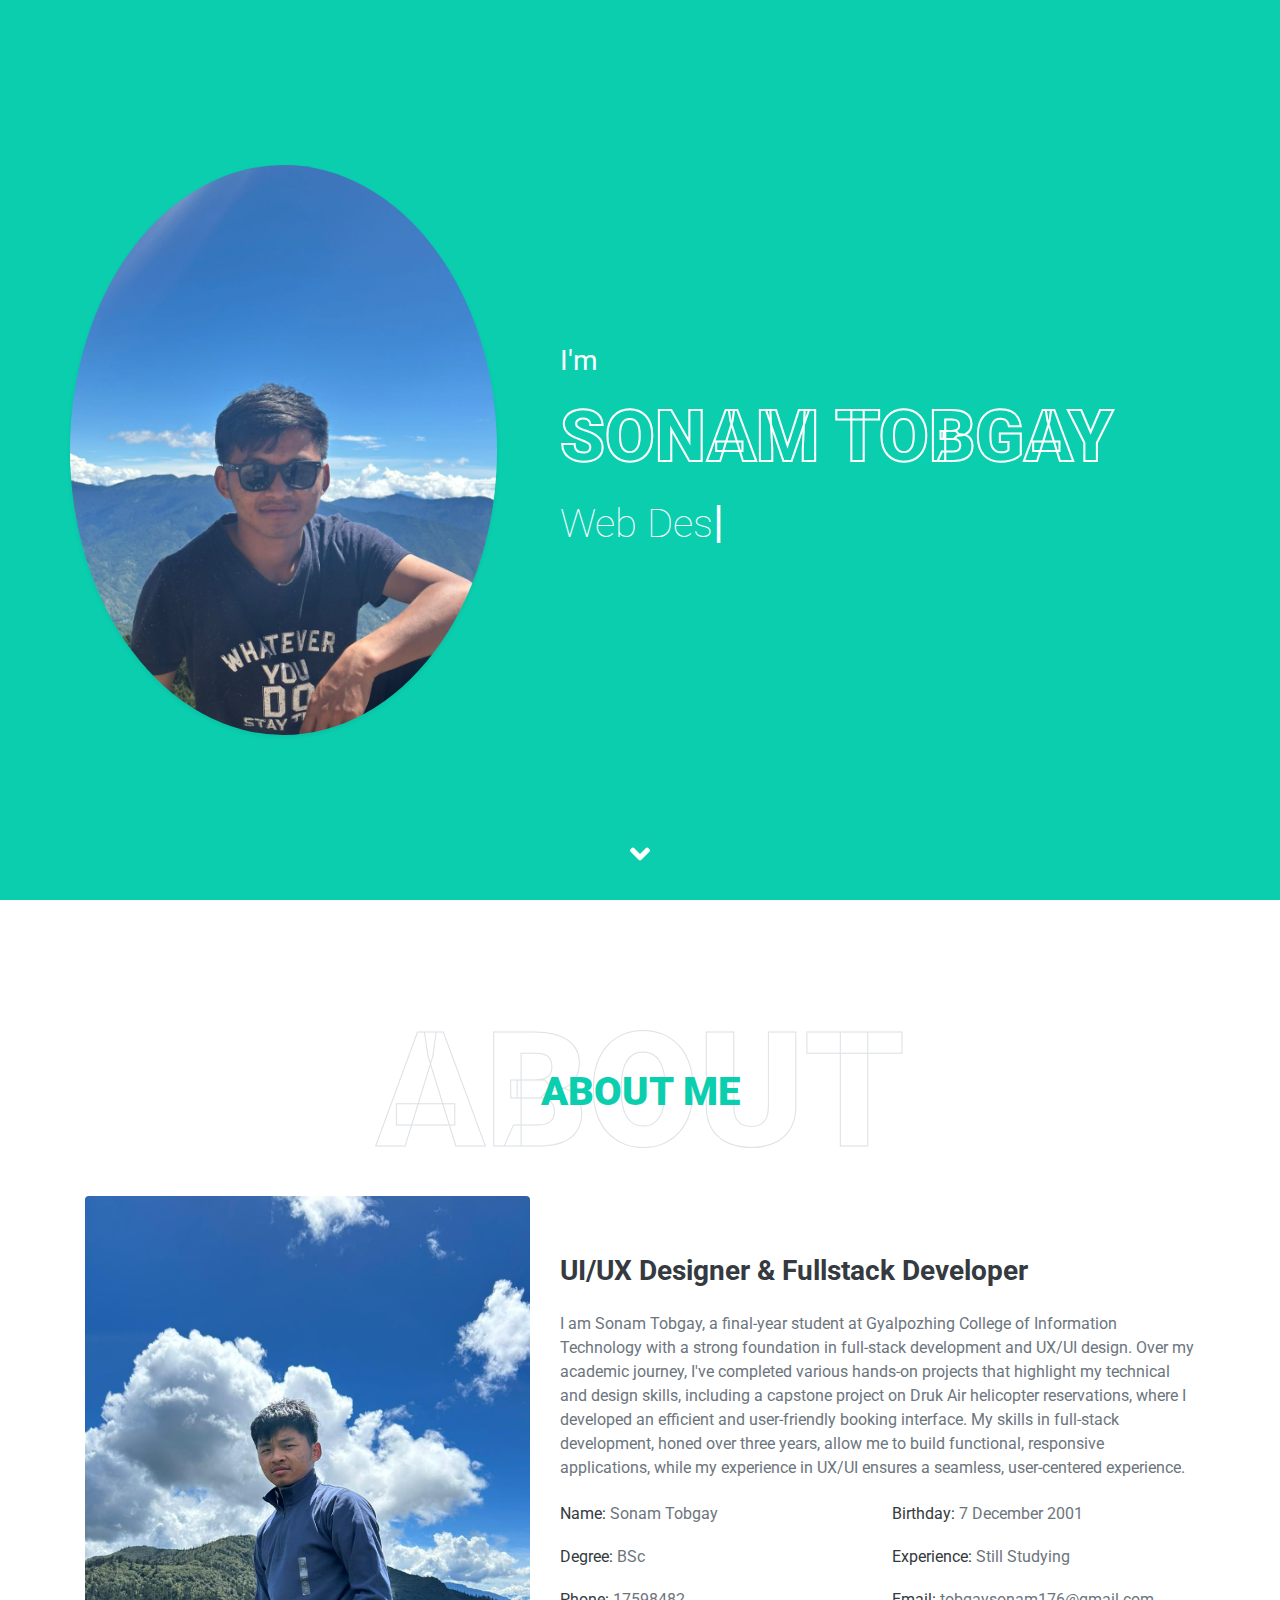
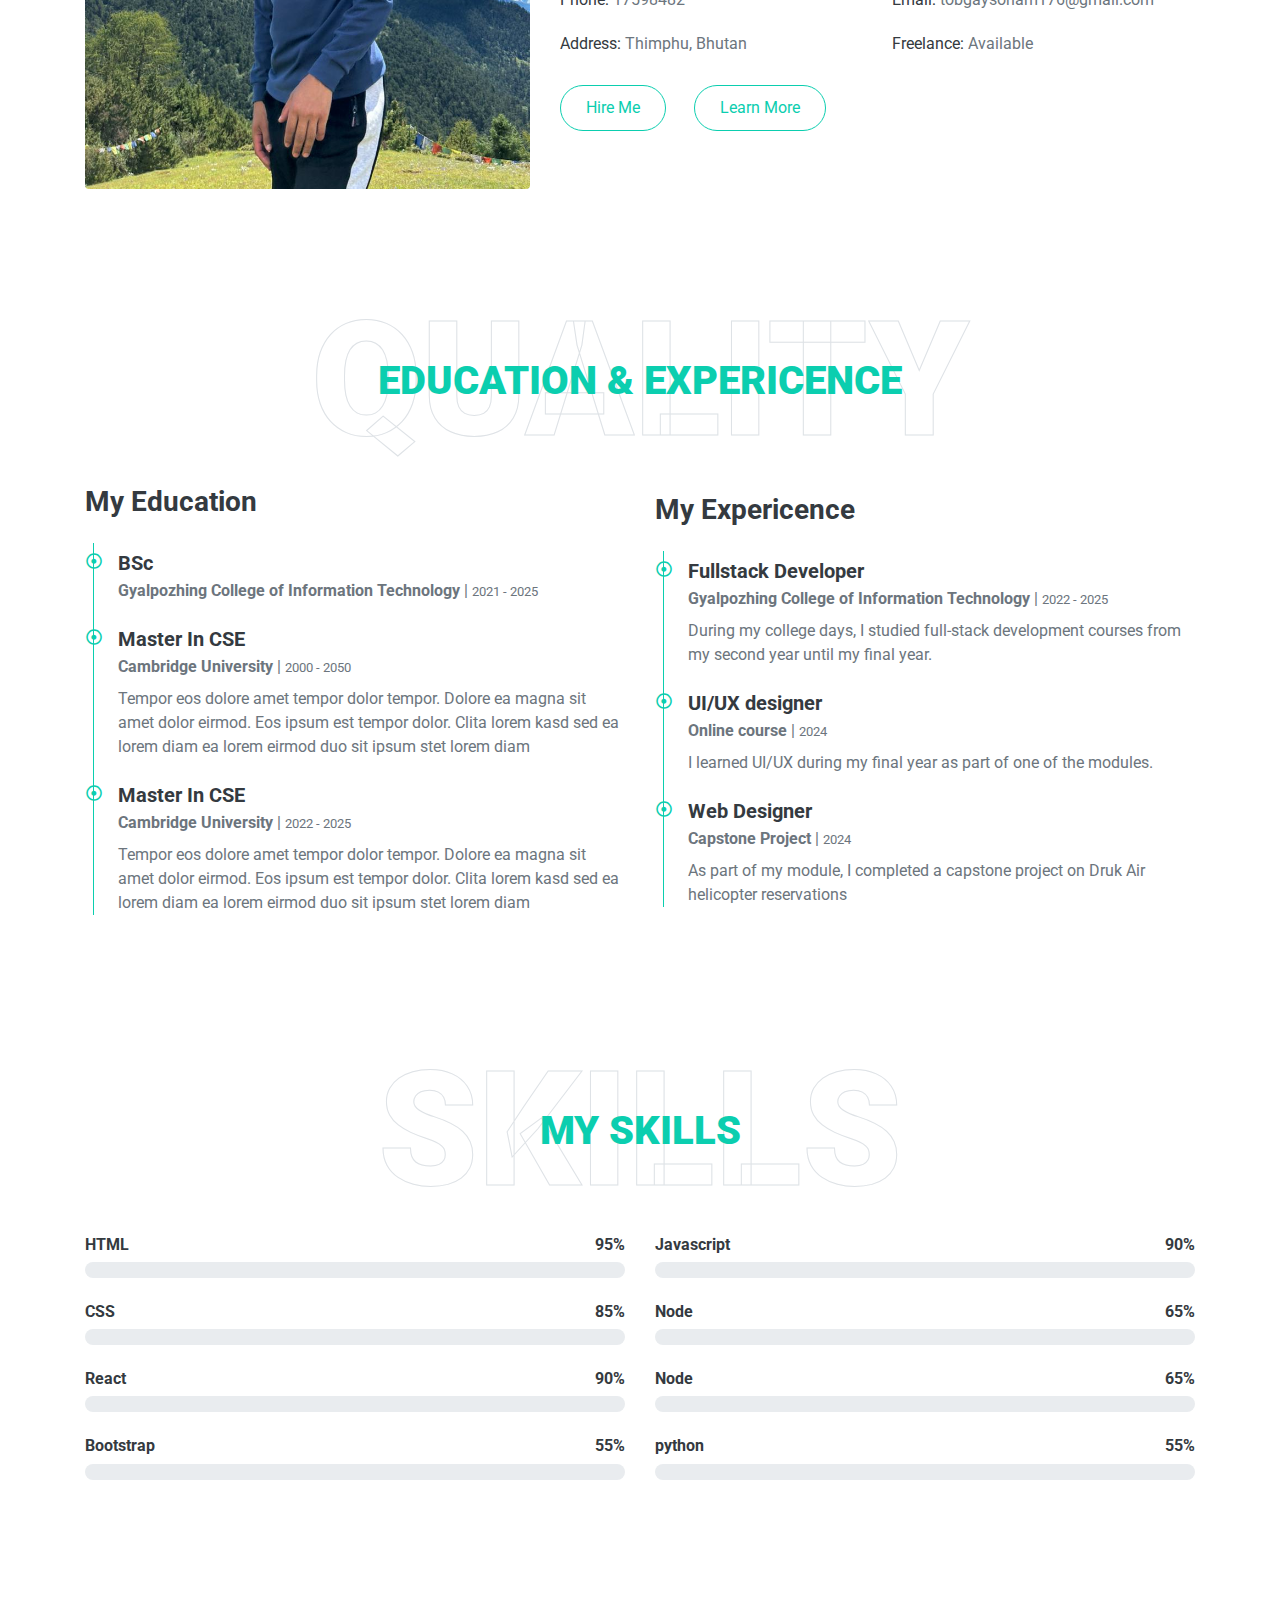
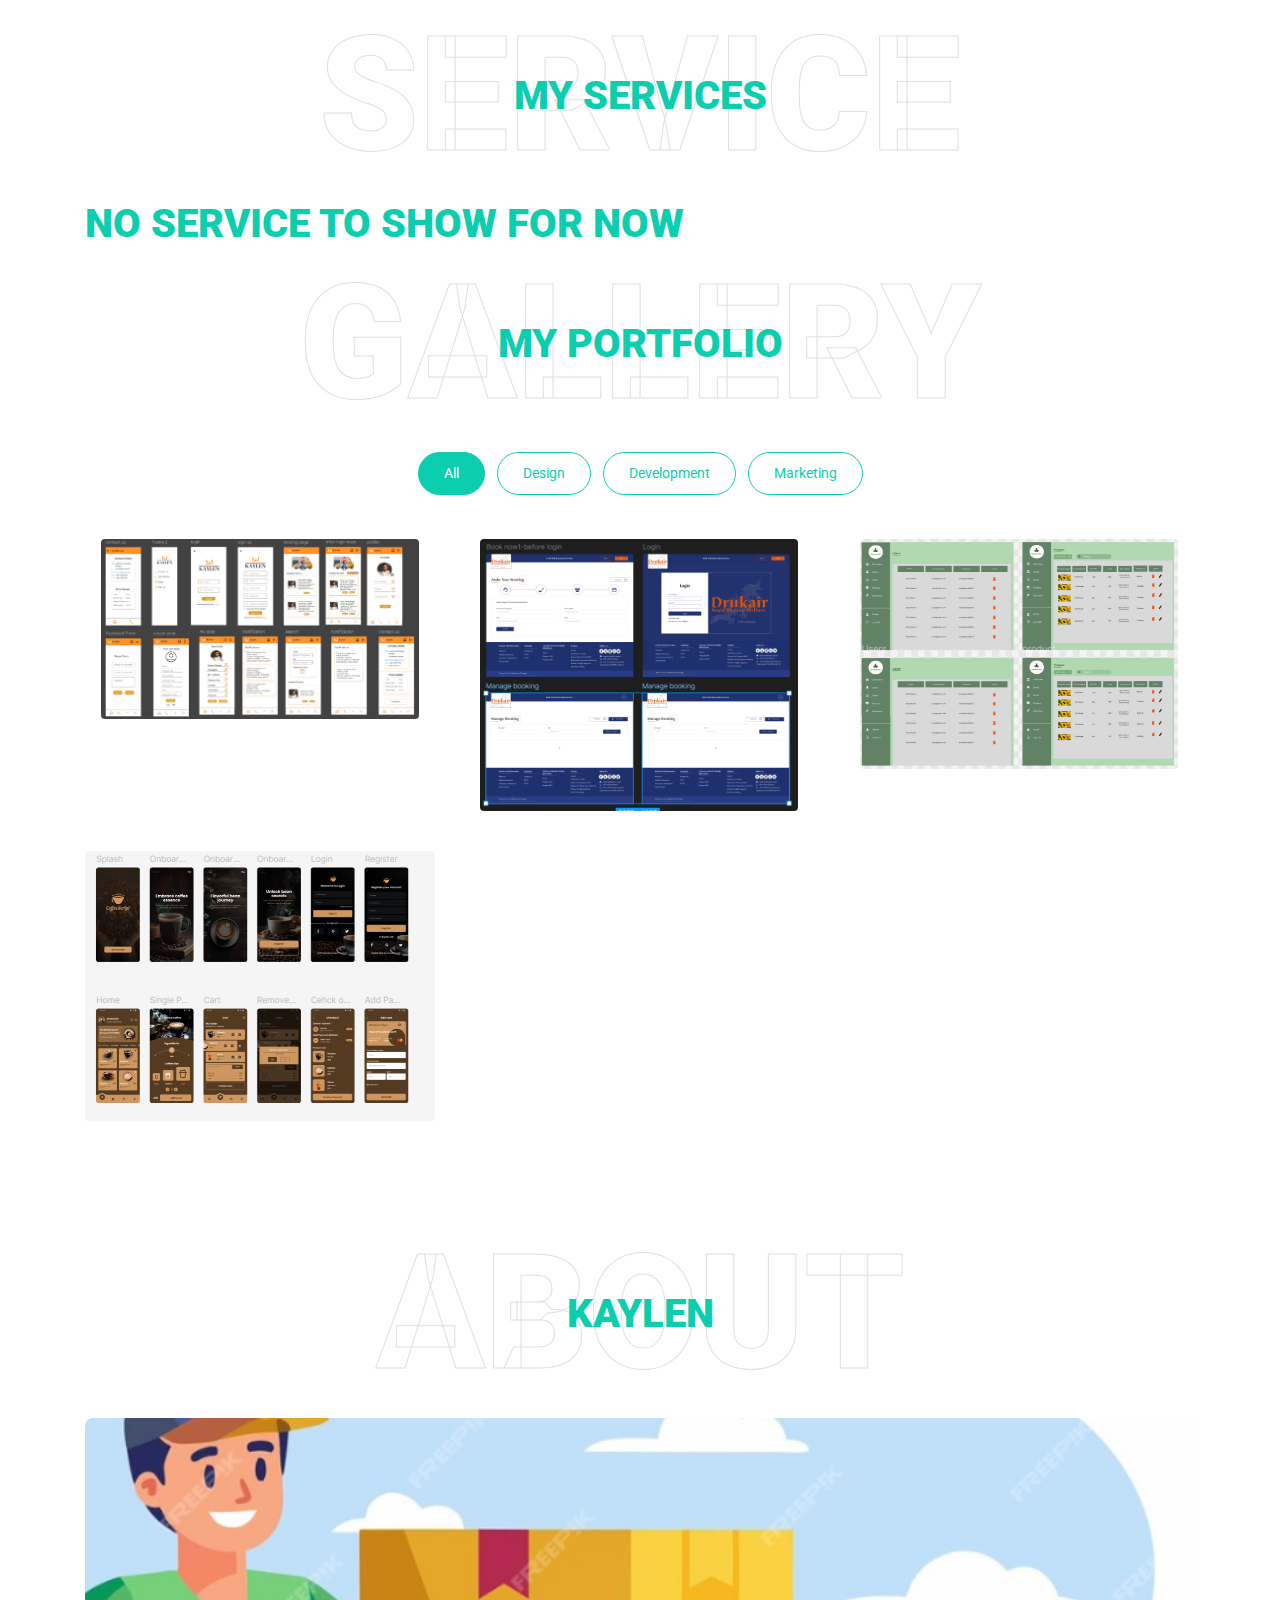
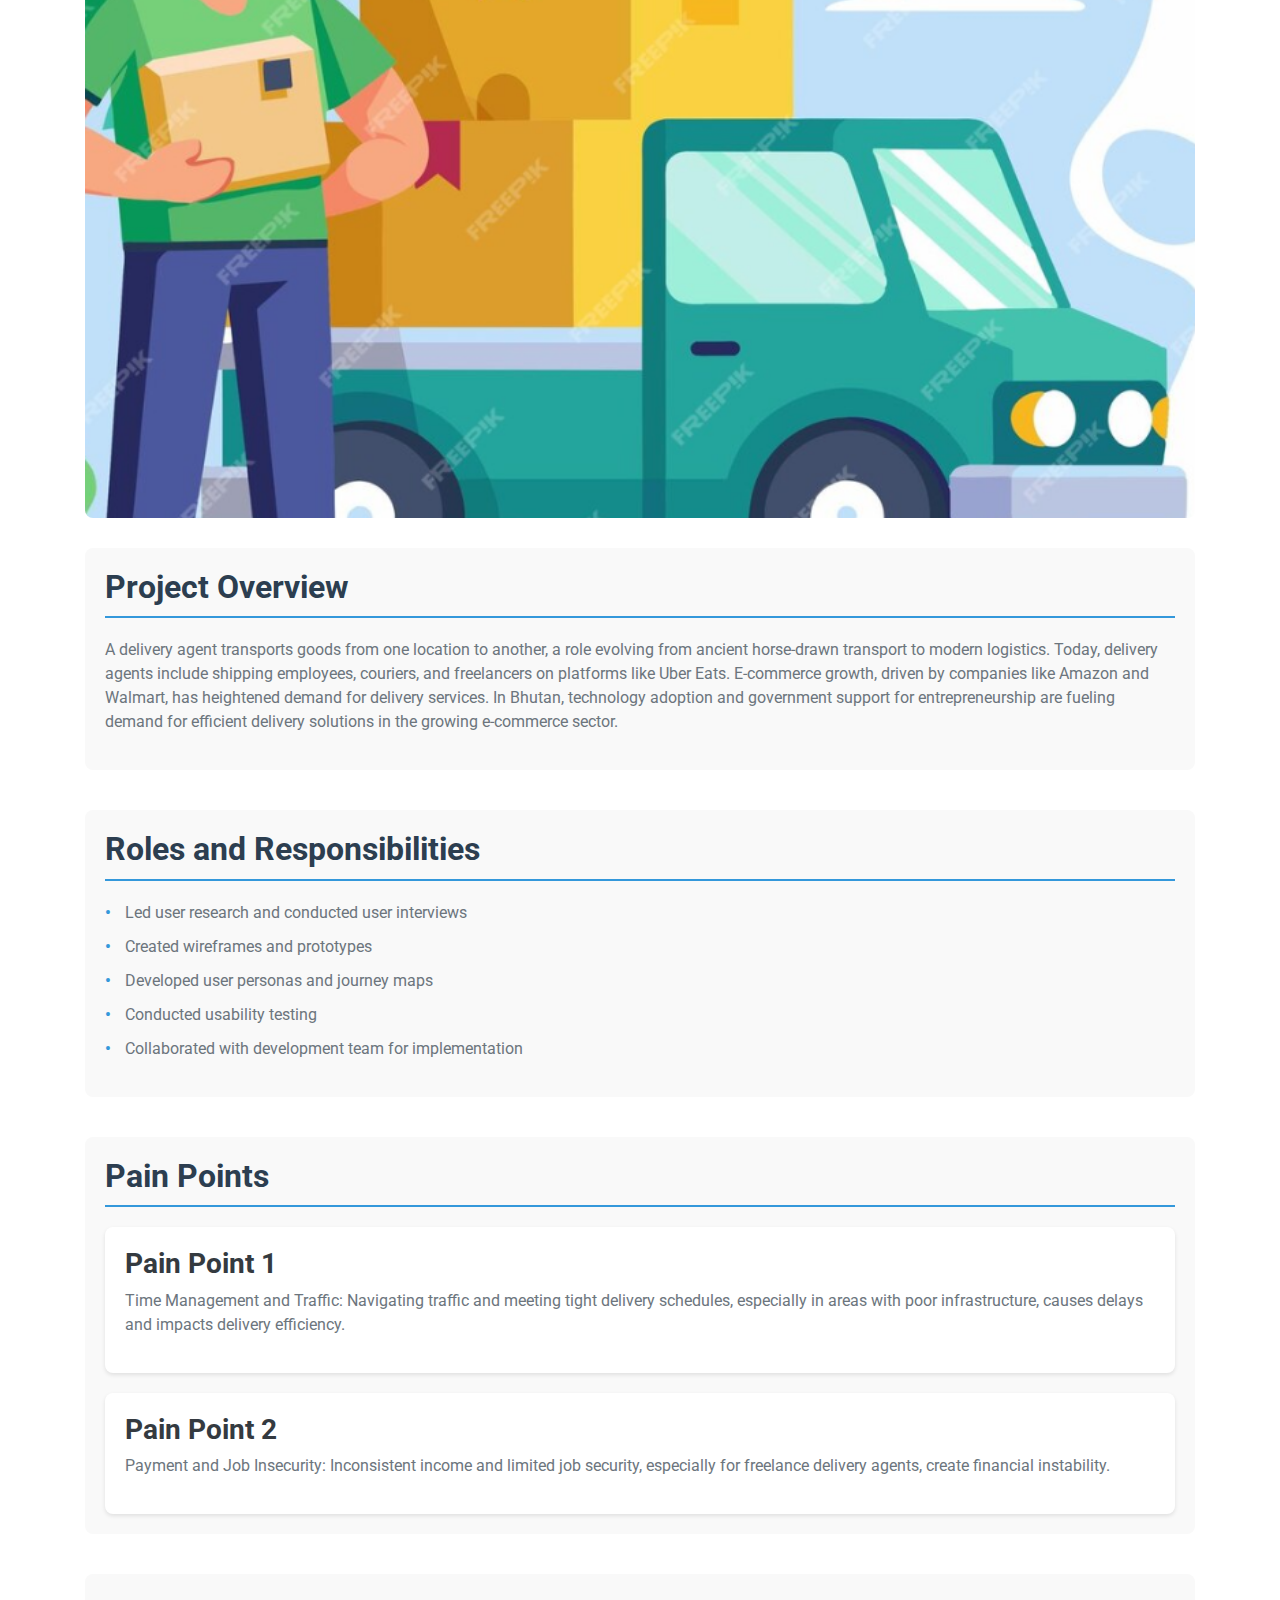
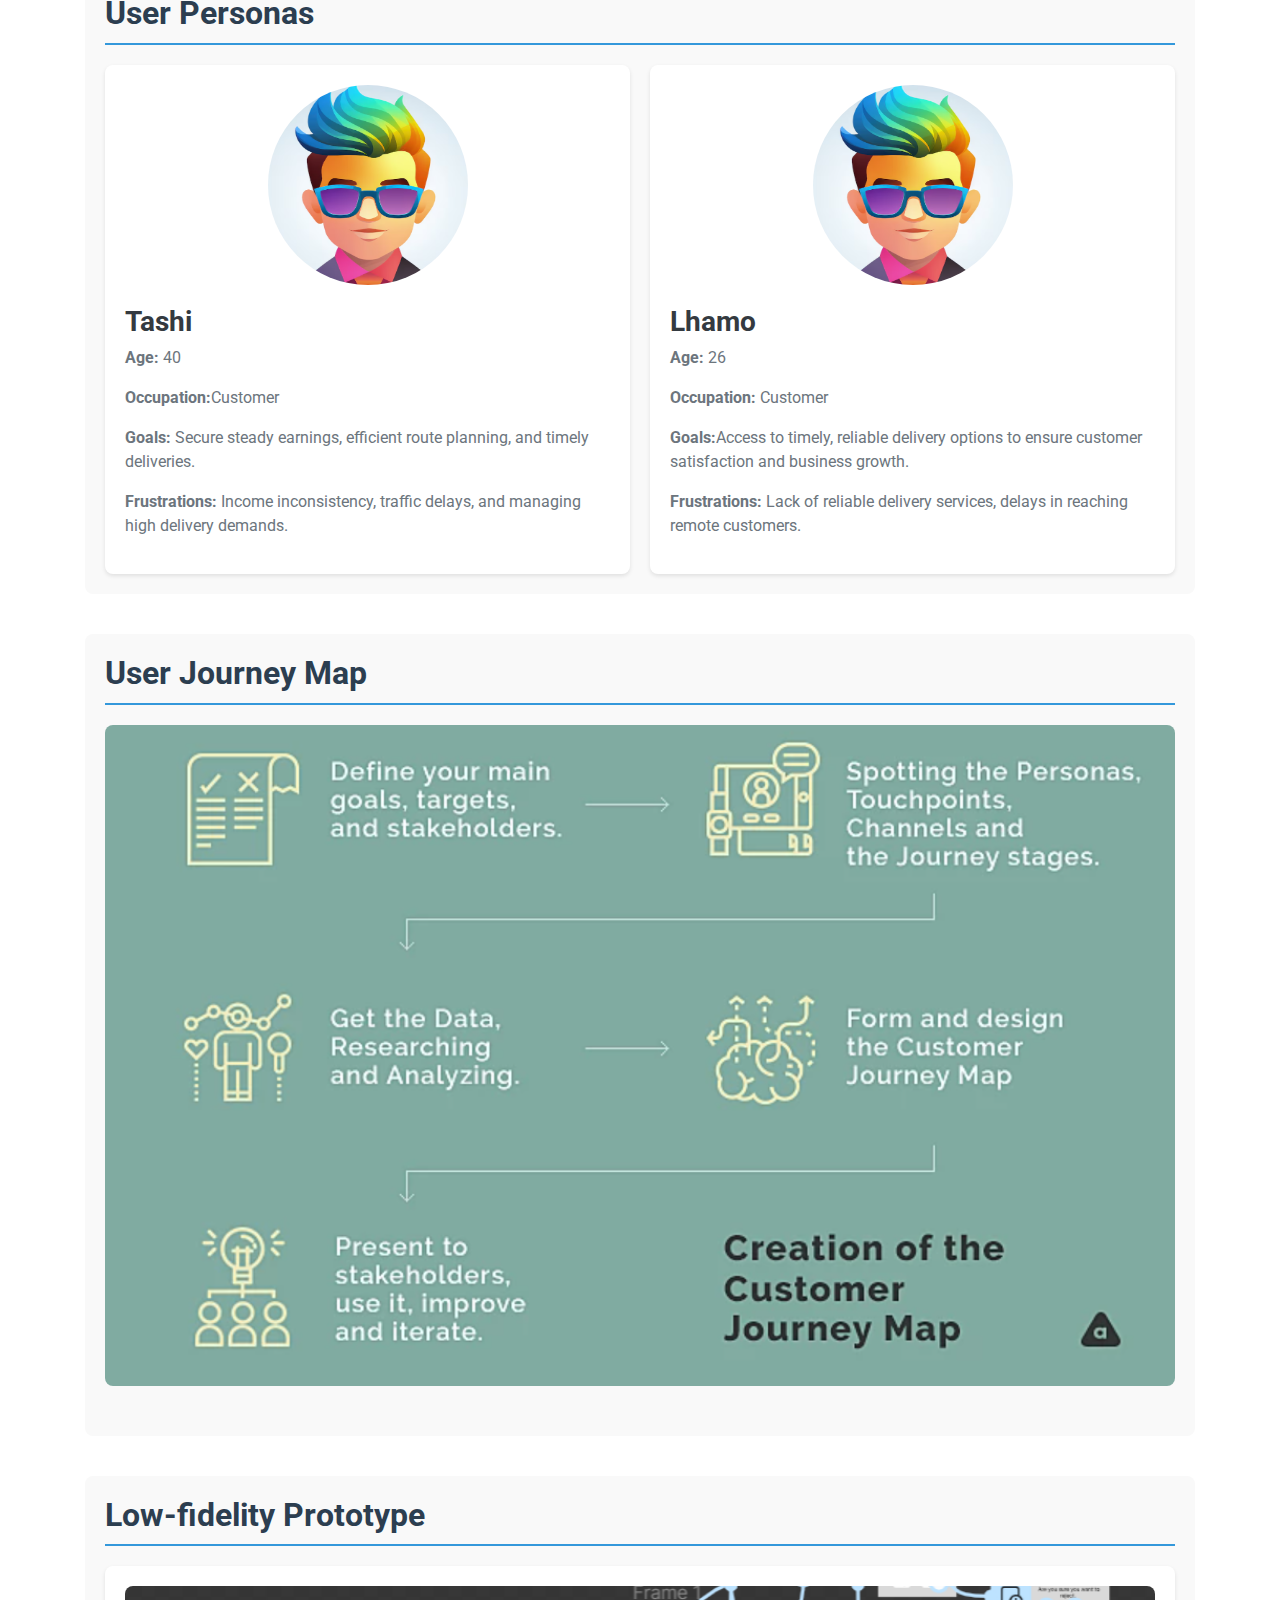
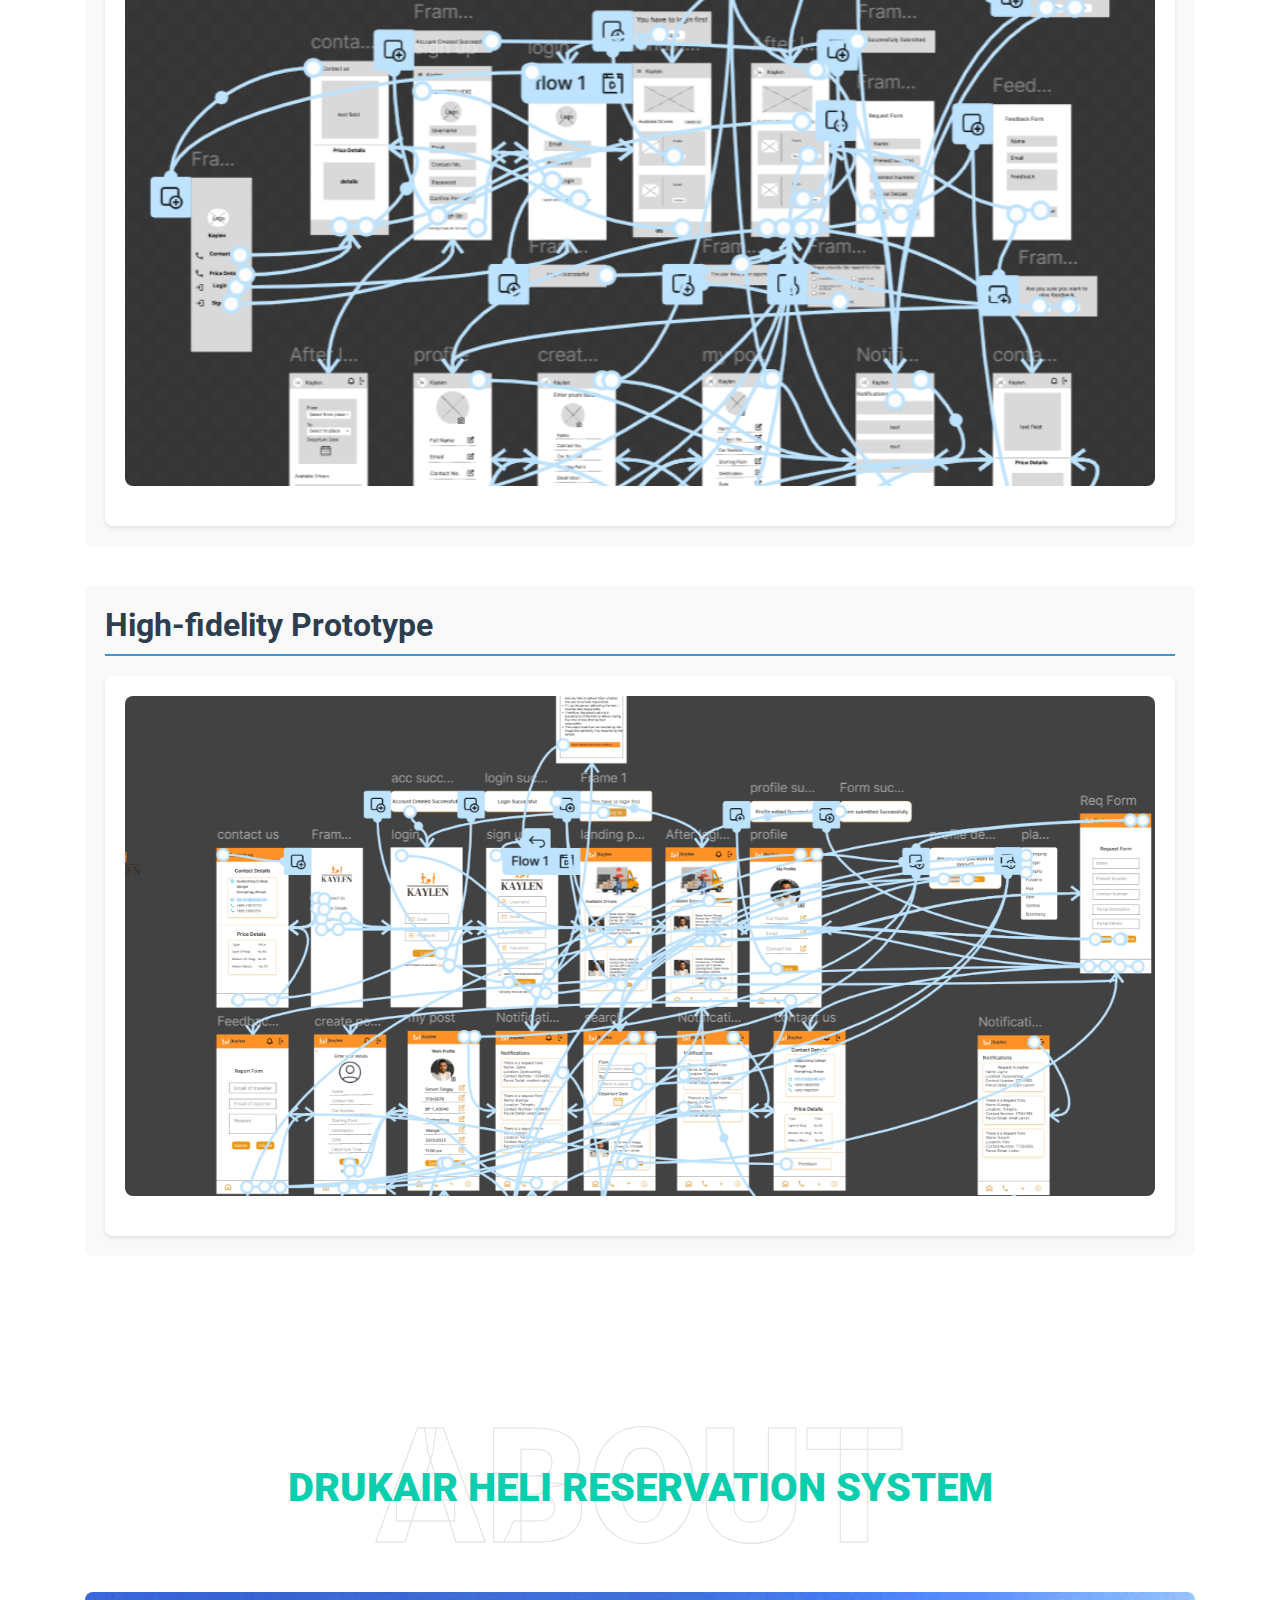
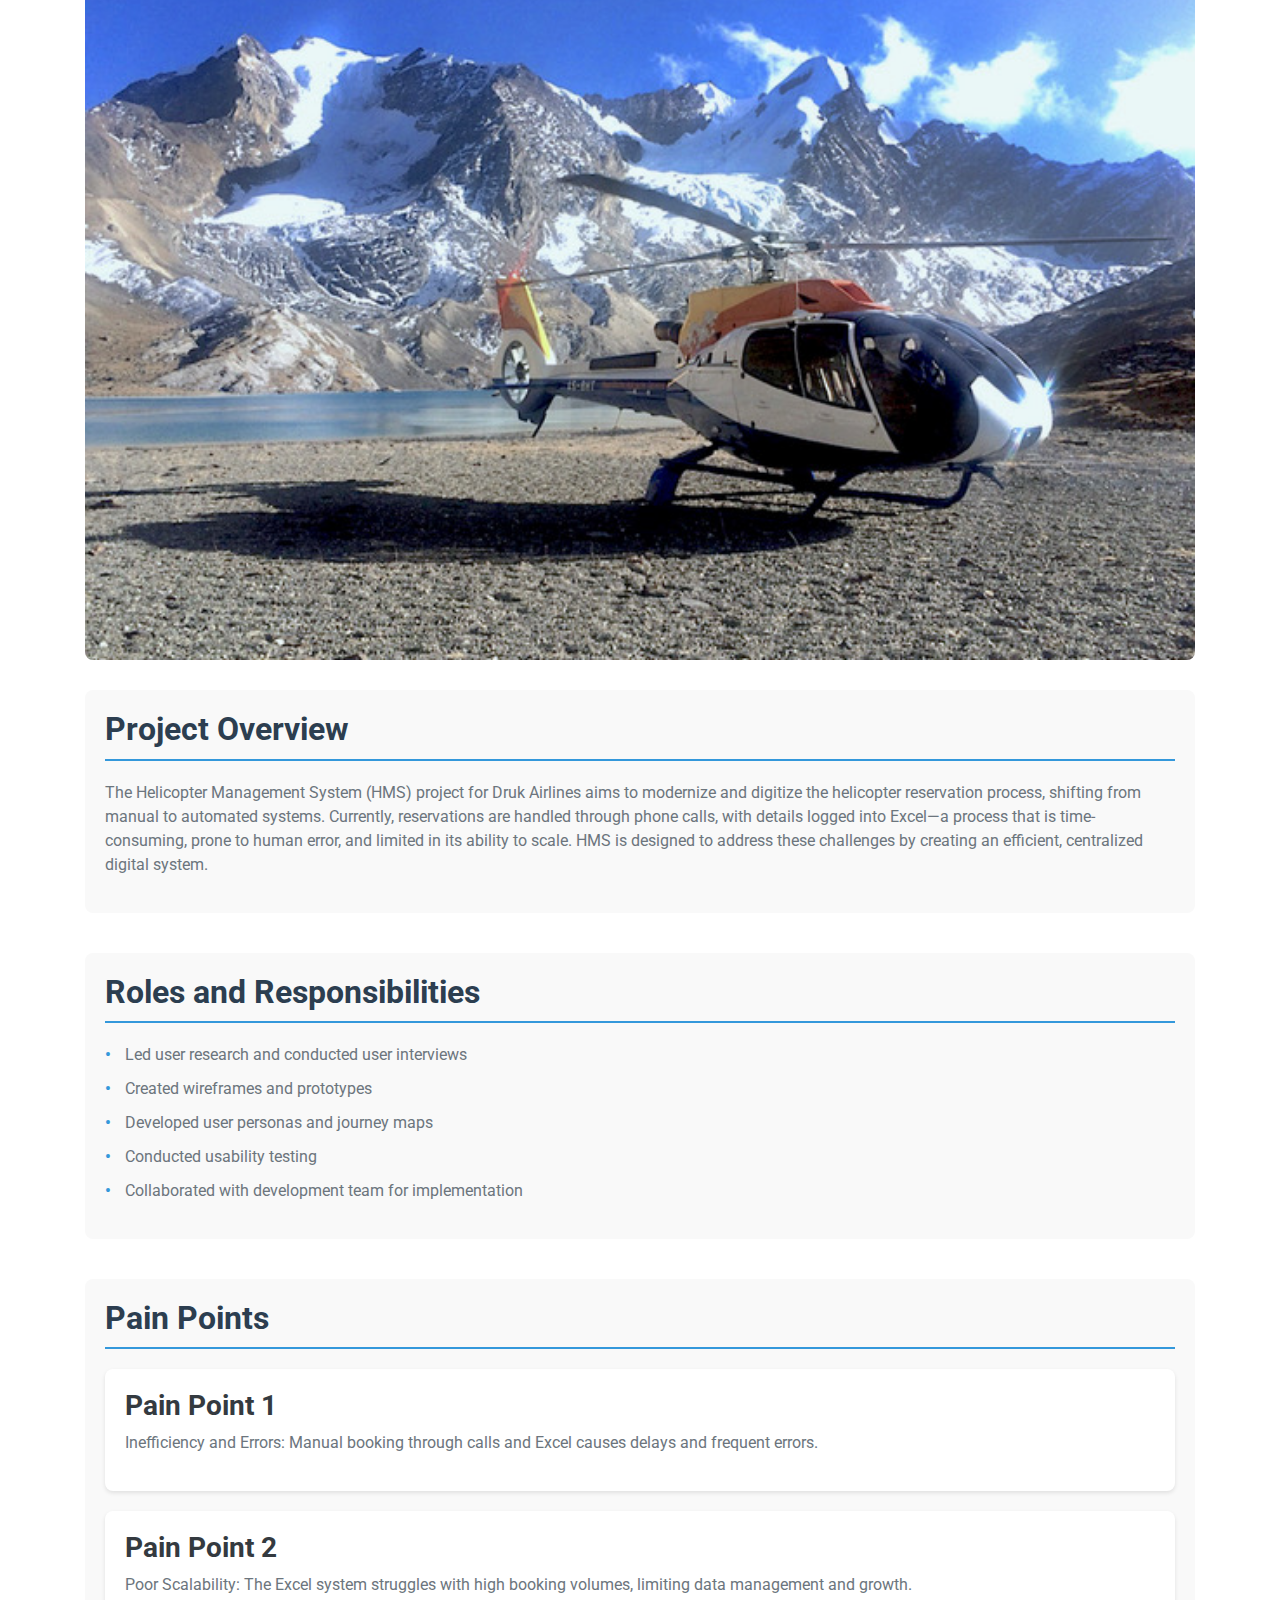
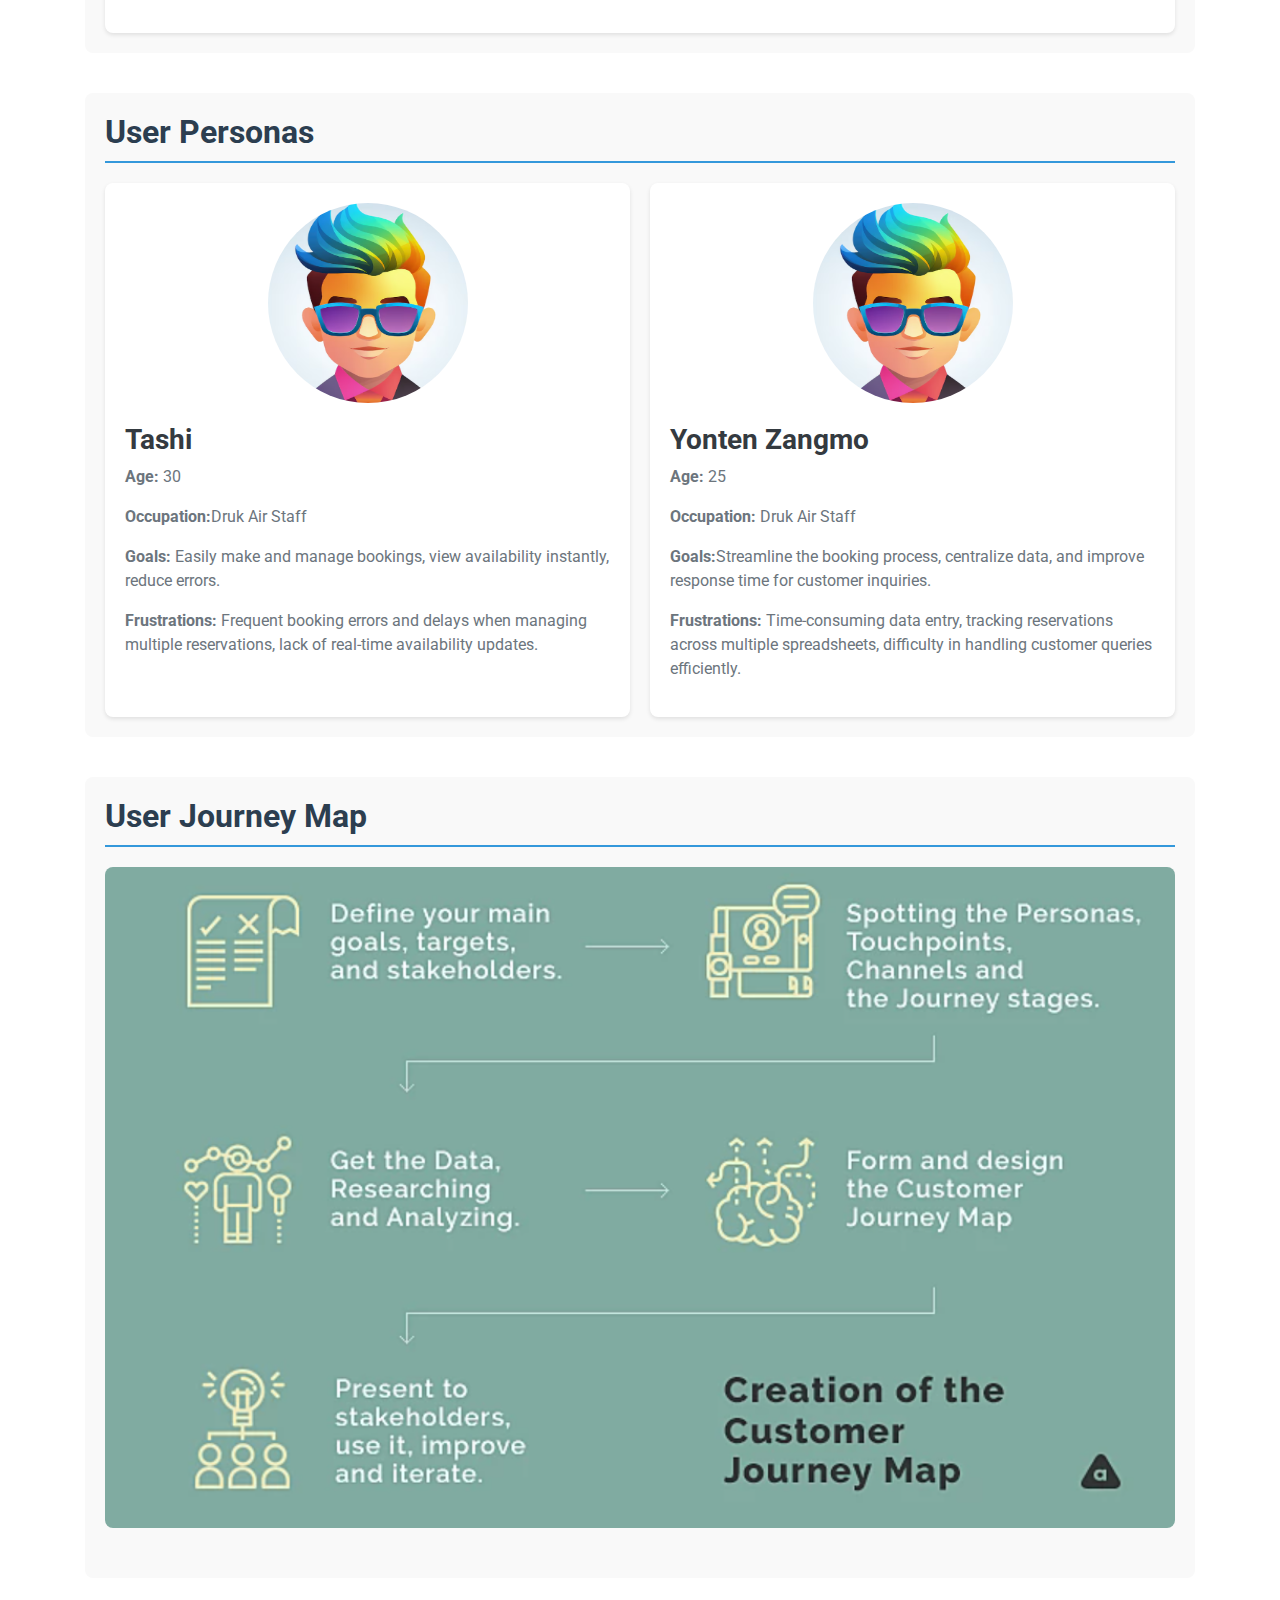
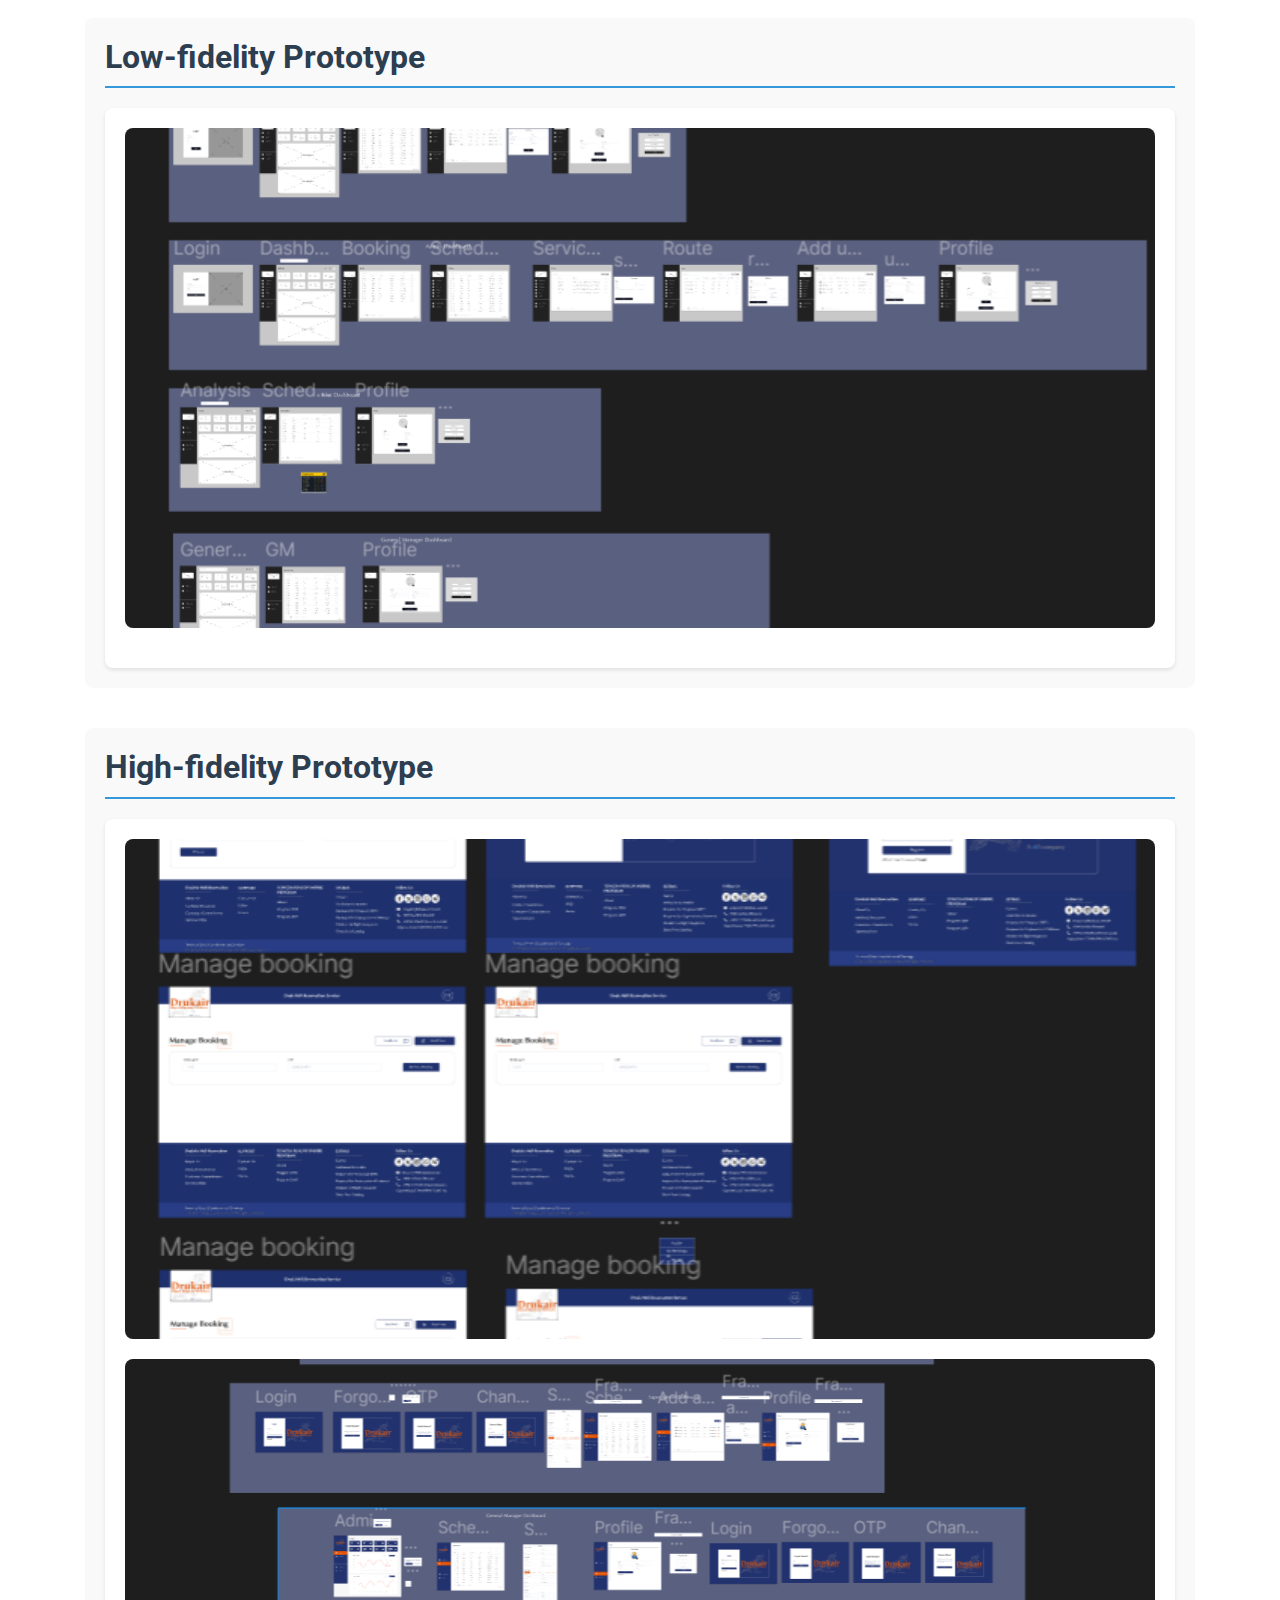
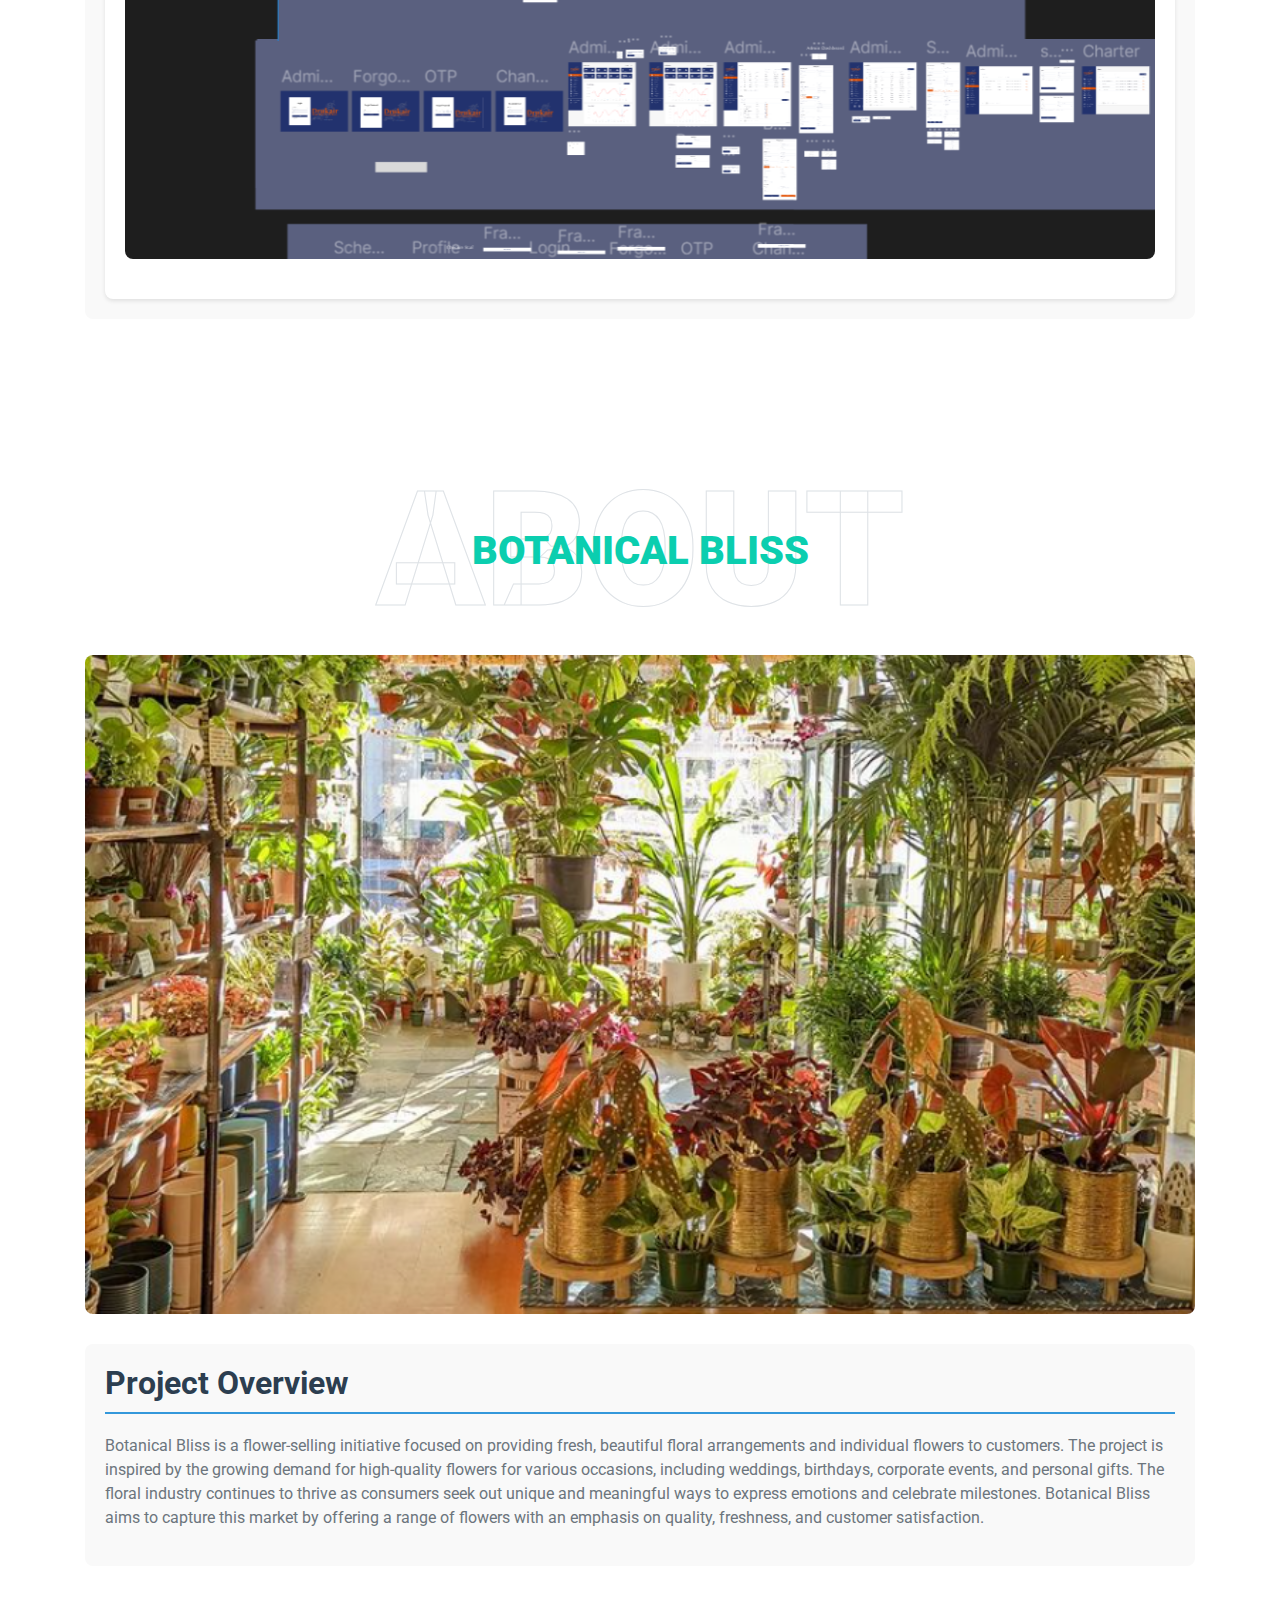
<file: index.html>
<!DOCTYPE html>
<html lang="en">

<head>
    <meta charset="utf-8">
    <title>Sonam Portfolio</title>
    <meta content="width=device-width, initial-scale=1.0" name="viewport">
    <meta content="portfolio" name="keywords">
    <meta content="portfolio" name="description">

    <!-- Favicon -->
    <link href="img/favicon.ico" rel="icon">

    <!-- Google Web Fonts -->
    <link rel="preconnect" href="https://fonts.gstatic.com">
    <link href="https://fonts.googleapis.com/css2?family=Roboto:wght@300;400;500;700;900&display=swap" rel="stylesheet">

    <!-- Font Awesome -->
    <link href="https://cdnjs.cloudflare.com/ajax/libs/font-awesome/5.10.0/css/all.min.css" rel="stylesheet">

    <!-- Libraries Stylesheet -->
    <link href="lib/owlcarousel/assets/owl.carousel.min.css" rel="stylesheet">
    <link href="lib/lightbox/css/lightbox.min.css" rel="stylesheet">

    <!-- Customized Bootstrap Stylesheet -->
    <link href="css/style.css" rel="stylesheet">
</head>

<body data-spy="scroll" data-target=".navbar" data-offset="51">
    <!-- Navbar Start -->
    <nav class="navbar fixed-top shadow-sm navbar-expand-lg bg-light navbar-light py-3 py-lg-0 px-lg-5">
        <a href="index.html" class="navbar-brand ml-lg-3">
            <img src="./img/logo.png" alt="Logo" style="height: 70px;">
        </a>
        <button type="button" class="navbar-toggler" data-toggle="collapse" data-target="#navbarCollapse">
            <span class="navbar-toggler-icon"></span>
        </button>
        <div class="collapse navbar-collapse px-lg-3" id="navbarCollapse">
            <div class="navbar-nav m-auto py-0">
                <a href="#home" class="nav-item nav-link active">Home</a>
                <a href="#about" class="nav-item nav-link">About</a>
                <a href="#qualification" class="nav-item nav-link">Quality</a>
                <a href="#skill" class="nav-item nav-link">Skill</a>
                <a href="#portfolio" class="nav-item nav-link">Portfolio</a>
                <a href="#contact" class="nav-item nav-link">Contact</a>
            </div>
            <a href="#contact" class="btn btn-outline-primary d-none d-lg-block">Hire Me</a>
        </div>
    </nav>
    <!-- Navbar End -->


    <!-- Video Modal Start -->
    <div class="modal fade" id="videoModal" tabindex="-1" role="dialog" aria-labelledby="exampleModalLabel"
        aria-hidden="true">
        <div class="modal-dialog" role="document">
            <div class="modal-content">
                <div class="modal-body">
                    <button type="button" class="close" data-dismiss="modal" aria-label="Close">
                        <span aria-hidden="true">&times;</span>
                    </button>
                    <!-- 16:9 aspect ratio -->
                    <div class="embed-responsive embed-responsive-16by9">
                        <iframe class="embed-responsive-item" src="" id="video" allowscriptaccess="always"
                            allow="autoplay"></iframe>
                    </div>
                </div>
            </div>
        </div>
    </div>
    <!-- Video Modal End -->


    <!-- Header Start -->
    <div class="container-fluid bg-primary d-flex align-items-center mb-5 py-5" id="home" style="min-height: 100vh;">
        <div class="container">
            <div class="row align-items-center">
                <div class="col-lg-5 px-5 pl-lg-0 pb-5 pb-lg-0">
                    <img class="img-fluid w-100 rounded-circle shadow-sm" src="img/profile1.jpg" alt="">
                </div>
                <div class="col-lg-7 text-center text-lg-left">
                    <h3 class="text-white font-weight-normal mb-3">I'm</h3>
                    <h1 class="display-3 text-uppercase text-primary mb-2" style="-webkit-text-stroke: 2px #ffffff;">
                        Sonam Tobgay</h1>
                    <h1 class="typed-text-output d-inline font-weight-lighter text-white"></h1>
                    <div class="typed-text d-none">Web Designer, Web Developer, Front End Developer, Apps Designer, Apps
                        Developer</div>

                </div>
            </div>
        </div>
    </div>
    <!-- Header End -->


    <!-- About Start -->
    <div class="container-fluid py-5" id="about">
        <div class="container">
            <div class="position-relative d-flex align-items-center justify-content-center">
                <h1 class="display-1 text-uppercase text-white" style="-webkit-text-stroke: 1px #dee2e6;">About</h1>
                <h1 class="position-absolute text-uppercase text-primary">About Me</h1>
            </div>
            <div class="row align-items-center">
                <div class="col-lg-5 pb-4 pb-lg-0">
                    <img class="img-fluid rounded w-100" src="img/profile2.jpg" alt="">
                </div>
                <div class="col-lg-7">
                    <h3 class="mb-4">UI/UX Designer & Fullstack Developer</h3>
                    <p>I am Sonam Tobgay, a final-year student at Gyalpozhing College of Information Technology
                        with a strong foundation in
                        full-stack development and UX/UI design. Over my academic journey, I've completed
                        various hands-on projects that
                        highlight my technical and design skills, including a capstone project on Druk Air
                        helicopter reservations, where I
                        developed an efficient and user-friendly booking interface. My skills in full-stack
                        development, honed over three years,
                        allow me to build functional, responsive applications, while my experience in UX/UI
                        ensures a seamless, user-centered
                        experience.</p>
                    <div class="row mb-3">
                        <div class="col-sm-6 py-2">
                            <h6>Name: <span class="text-secondary">Sonam Tobgay</span></h6>
                        </div>
                        <div class="col-sm-6 py-2">
                            <h6>Birthday: <span class="text-secondary">7 December 2001</span></h6>
                        </div>
                        <div class="col-sm-6 py-2">
                            <h6>Degree: <span class="text-secondary">BSc</span></h6>
                        </div>
                        <div class="col-sm-6 py-2">
                            <h6>Experience: <span class="text-secondary">Still Studying</span></h6>
                        </div>
                        <div class="col-sm-6 py-2">
                            <h6>Phone: <span class="text-secondary">17598482</span></h6>
                        </div>
                        <div class="col-sm-6 py-2">
                            <h6>Email: <span class="text-secondary">tobgaysonam176@gmail.com</span></h6>
                        </div>
                        <div class="col-sm-6 py-2">
                            <h6>Address: <span class="text-secondary">Thimphu, Bhutan</span></h6>
                        </div>
                        <div class="col-sm-6 py-2">
                            <h6>Freelance: <span class="text-secondary">Available</span></h6>
                        </div>
                    </div>
                    <a href="" class="btn btn-outline-primary mr-4">Hire Me</a>
                    <a href="" class="btn btn-outline-primary">Learn More</a>
                </div>
            </div>
        </div>
    </div>
    <!-- About End -->


    <!-- Qualification Start -->
    <div class="container-fluid py-5" id="qualification">
        <div class="container">
            <div class="position-relative d-flex align-items-center justify-content-center">
                <h1 class="display-1 text-uppercase text-white" style="-webkit-text-stroke: 1px #dee2e6;">Quality</h1>
                <h1 class="position-absolute text-uppercase text-primary">Education & Expericence</h1>
            </div>
            <div class="row align-items-center">
                <div class="col-lg-6">
                    <h3 class="mb-4">My Education</h3>
                    <div class="border-left border-primary pt-2 pl-4 ml-2">
                        <div class="position-relative mb-4">
                            <i class="far fa-dot-circle text-primary position-absolute"
                                style="top: 2px; left: -32px;"></i>
                            <h5 class="font-weight-bold mb-1">BSc</h5>
                            <p class="mb-2"><strong>Gyalpozhing College of Information Technology</strong> | <small>2021
                                    - 2025</small></p>
                            <p></p>
                        </div>
                        <div class="position-relative mb-4">
                            <i class="far fa-dot-circle text-primary position-absolute"
                                style="top: 2px; left: -32px;"></i>
                            <h5 class="font-weight-bold mb-1">Master In CSE</h5>
                            <p class="mb-2"><strong>Cambridge University</strong> | <small>2000 - 2050</small></p>
                            <p>Tempor eos dolore amet tempor dolor tempor. Dolore ea magna sit amet dolor eirmod. Eos
                                ipsum est tempor dolor. Clita lorem kasd sed ea lorem diam ea lorem eirmod duo sit ipsum
                                stet lorem diam</p>
                        </div>
                        <div class="position-relative mb-4">
                            <i class="far fa-dot-circle text-primary position-absolute"
                                style="top: 2px; left: -32px;"></i>
                            <h5 class="font-weight-bold mb-1">Master In CSE</h5>
                            <p class="mb-2"><strong>Cambridge University</strong> | <small>2022 - 2025</small></p>
                            <p>Tempor eos dolore amet tempor dolor tempor. Dolore ea magna sit amet dolor eirmod. Eos
                                ipsum est tempor dolor. Clita lorem kasd sed ea lorem diam ea lorem eirmod duo sit ipsum
                                stet lorem diam</p>
                        </div>
                    </div>
                </div>
                <div class="col-lg-6">
                    <h3 class="mb-4">My Expericence</h3>
                    <div class="border-left border-primary pt-2 pl-4 ml-2">
                        <div class="position-relative mb-4">
                            <i class="far fa-dot-circle text-primary position-absolute"
                                style="top: 2px; left: -32px;"></i>
                            <h5 class="font-weight-bold mb-1">Fullstack Developer</h5>
                            <p class="mb-2"><strong>Gyalpozhing College of Information Technology</strong> | <small>2022
                                    - 2025</small></p>
                            <p>During my college days, I studied full-stack development courses from my second year
                                until my final year.</p>
                        </div>
                        <div class="position-relative mb-4">
                            <i class="far fa-dot-circle text-primary position-absolute"
                                style="top: 2px; left: -32px;"></i>
                            <h5 class="font-weight-bold mb-1">UI/UX designer</h5>
                            <p class="mb-2"><strong>Online course</strong> | <small>2024</small></p>
                            <p>I learned UI/UX during my final year as part of one of the modules.</p>
                        </div>
                        <div class="position-relative mb-4">
                            <i class="far fa-dot-circle text-primary position-absolute"
                                style="top: 2px; left: -32px;"></i>
                            <h5 class="font-weight-bold mb-1">Web Designer</h5>
                            <p class="mb-2"><strong>Capstone Project</strong> | <small>2024</small></p>
                            <p>As part of my module, I completed a capstone project on Druk Air helicopter reservations
                            </p>
                        </div>
                    </div>
                </div>
            </div>
        </div>
    </div>
    <!-- Qualification End -->


    <!-- Skill Start -->
    <div class="container-fluid py-5" id="skill">
        <div class="container">
            <div class="position-relative d-flex align-items-center justify-content-center">
                <h1 class="display-1 text-uppercase text-white" style="-webkit-text-stroke: 1px #dee2e6;">Skills</h1>
                <h1 class="position-absolute text-uppercase text-primary">My Skills</h1>
            </div>
            <div class="row align-items-center">
                <div class="col-md-6">
                    <div class="skill mb-4">
                        <div class="d-flex justify-content-between">
                            <h6 class="font-weight-bold">HTML</h6>
                            <h6 class="font-weight-bold">95%</h6>
                        </div>
                        <div class="progress">
                            <div class="progress-bar bg-primary" role="progressbar" aria-valuenow="95" aria-valuemin="0"
                                aria-valuemax="100"></div>
                        </div>
                    </div>
                    <div class="skill mb-4">
                        <div class="d-flex justify-content-between">
                            <h6 class="font-weight-bold">CSS</h6>
                            <h6 class="font-weight-bold">85%</h6>
                        </div>
                        <div class="progress">
                            <div class="progress-bar bg-secondary" role="progressbar" aria-valuenow="85"
                                aria-valuemin="0" aria-valuemax="100"></div>
                        </div>
                    </div>
                    <div class="skill mb-4">
                        <div class="d-flex justify-content-between">
                            <h6 class="font-weight-bold">React</h6>
                            <h6 class="font-weight-bold">90%</h6>
                        </div>
                        <div class="progress">
                            <div class="progress-bar bg-success" role="progressbar" aria-valuenow="90" aria-valuemin="0"
                                aria-valuemax="100"></div>
                        </div>
                    </div>
                    <div class="skill mb-4">
                        <div class="d-flex justify-content-between">
                            <h6 class="font-weight-bold">Bootstrap</h6>
                            <h6 class="font-weight-bold">55%</h6>
                        </div>
                        <div class="progress">
                            <div class="progress-bar bg-info" role="progressbar" aria-valuenow="55" aria-valuemin="0"
                                aria-valuemax="100">
                            </div>
                        </div>
                    </div>
                </div>
                <div class="col-md-6">
                    <div class="skill mb-4">
                        <div class="d-flex justify-content-between">
                            <h6 class="font-weight-bold">Javascript</h6>
                            <h6 class="font-weight-bold">90%</h6>
                        </div>
                        <div class="progress">
                            <div class="progress-bar bg-danger" role="progressbar" aria-valuenow="90" aria-valuemin="0"
                                aria-valuemax="100"></div>
                        </div>
                    </div>
                    <div class="skill mb-4">
                        <div class="d-flex justify-content-between">
                            <h6 class="font-weight-bold">Node</h6>
                            <h6 class="font-weight-bold">65%</h6>
                        </div>
                        <div class="progress">
                            <div class="progress-bar bg-warning" role="progressbar" aria-valuenow="65" aria-valuemin="0"
                                aria-valuemax="100"></div>
                        </div>
                    </div>
                    <div class="skill mb-4">
                        <div class="d-flex justify-content-between">
                            <h6 class="font-weight-bold">Node</h6>
                            <h6 class="font-weight-bold">65%</h6>
                        </div>
                        <div class="progress">
                            <div class="progress-bar bg-dark" role="progressbar" aria-valuenow="65" aria-valuemin="0"
                                aria-valuemax="100">
                            </div>
                        </div>
                    </div>
                    <div class="skill mb-4">
                        <div class="d-flex justify-content-between">
                            <h6 class="font-weight-bold">python</h6>
                            <h6 class="font-weight-bold">55%</h6>
                        </div>
                        <div class="progress">
                            <div class="progress-bar bg-info" role="progressbar" aria-valuenow="55" aria-valuemin="0"
                                aria-valuemax="100"></div>
                        </div>
                    </div>

                </div>
            </div>
        </div>
    </div>
    <!-- Skill End -->


    <!-- Services Start -->
    <div class="container-fluid pt-5" id="service">
        <div class="container">
            <div class="position-relative d-flex align-items-center justify-content-center">
                <h1 class="display-1 text-uppercase text-white" style="-webkit-text-stroke: 1px #dee2e6;">Service</h1>
                <h1 class="position-absolute text-uppercase text-primary">My Services</h1>


            </div>
            <h1 class="position-absolute text-uppercase text-primary">No Service to show For Now</h1>

        </div>
        <!-- Services End -->


        <!-- Portfolio Start -->
        <div class="container-fluid pt-5 pb-3" id="portfolio">
            <div class="container">
                <div class="position-relative d-flex align-items-center justify-content-center">
                    <h1 class="display-1 text-uppercase text-white" style="-webkit-text-stroke: 1px #dee2e6;">Gallery
                    </h1>
                    <h1 class="position-absolute text-uppercase text-primary">My Portfolio</h1>
                </div>
                <div class="row">
                    <div class="col-12 text-center mb-2">
                        <ul class="list-inline mb-4" id="portfolio-flters">
                            <li class="btn btn-sm btn-outline-primary m-1 active" data-filter="*">All</li>
                            <li class="btn btn-sm btn-outline-primary m-1" data-filter=".first">Design</li>
                            <li class="btn btn-sm btn-outline-primary m-1" data-filter=".second">Development</li>
                            <li class="btn btn-sm btn-outline-primary m-1" data-filter=".third">Marketing</li>
                        </ul>
                    </div>
                </div>
                <div class="row portfolio-container">
                    <div class="col-lg-4 col-md-6 mb-4 portfolio-item first">
                        <a href="#kaylen" class="nav-item nav-link active">
                            <div class="position-relative overflow-hidden mb-2">
                                <img class="img-fluid rounded w-100" src="img/kaylen.png" alt="">
                            </div>
                        </a>
                    </div>
                    <div class="col-lg-4 col-md-6 mb-4 portfolio-item first">
                        <div class="position-relative overflow-hidden mb-2">
                            <a href="#heli" class="nav-item nav-link active"><img class="img-fluid rounded w-100"
                                    src="img/drukair.png" alt=""></a>

                        </div>
                    </div>
                    <div class="col-lg-4 col-md-6 mb-4 portfolio-item first">
                        <a href="#bota" class="nav-item nav-link active">
                            <div class="position-relative overflow-hidden mb-2">
                                <img class="img-fluid rounded w-100" src="img/botanical-blis.png" alt="">

                            </div>
                        </a>
                    </div>
                    <div class="col-lg-4 col-md-6 mb-4 portfolio-item first">
                        <div class="position-relative overflow-hidden mb-2">
                            <img class="img-fluid rounded w-100" src="img/coffee.png" alt="">
                        </div>
                    </div>

                </div>
            </div>
        </div>
    </div>
    </div>
    <!-- Portfolio End -->

    <!-- kaylen -->
    <div class="container-fluid py-5" id="kaylen">
        <div class="container">
            <div class="position-relative d-flex align-items-center justify-content-center">
                <h1 class="display-1 text-uppercase text-white" style="-webkit-text-stroke: 1px #dee2e6;">About</h1>
                <h1 class="position-absolute text-uppercase text-primary">Kaylen</h1>
            </div>
            <!-- Project Image -->
            <img src="img/kaylem1.png" alt="Project Overview Image" class="project-image">

            <!-- Project Overview -->
            <section class="section">
                <h2 class="section-title">Project Overview</h2>
                <p>A delivery agent transports goods from one location to another, a role evolving from ancient
                    horse-drawn transport to
                    modern logistics. Today, delivery agents include shipping employees, couriers, and freelancers on
                    platforms like Uber
                    Eats. E-commerce growth, driven by companies like Amazon and Walmart, has heightened demand for
                    delivery services. In
                    Bhutan, technology adoption and government support for entrepreneurship are fueling demand for
                    efficient delivery
                    solutions in the growing e-commerce sector.</p>
            </section>

            <!-- Roles and Responsibilities -->
            <section class="section">
                <h2 class="section-title">Roles and Responsibilities</h2>
                <ul class="role-list">
                    <li>Led user research and conducted user interviews</li>
                    <li>Created wireframes and prototypes</li>
                    <li>Developed user personas and journey maps</li>
                    <li>Conducted usability testing</li>
                    <li>Collaborated with development team for implementation</li>
                </ul>
            </section>

            <!-- Pain Points -->
            <section class="section">
                <h2 class="section-title">Pain Points</h2>
                <div class="persona-card">
                    <h3>Pain Point 1</h3>
                    <p>Time Management and Traffic: Navigating traffic and meeting tight delivery schedules, especially
                        in areas with poor
                        infrastructure, causes delays and impacts delivery efficiency.</p>
                </div>
                <div class="persona-card" style="margin-top: 20px;">
                    <h3>Pain Point 2</h3>
                    <p>Payment and Job Insecurity: Inconsistent income and limited job security, especially for
                        freelance delivery agents,
                        create financial instability.</p>
                </div>
            </section>

            <!-- Personas -->
            <section class="section">
                <h2 class="section-title">User Personas</h2>
                <div class="persona-container">
                    <!-- Persona 1 -->
                    <div class="persona-card">
                        <img src="img/avater.png" alt="Persona 1" class="persona-image">
                        <h3>Tashi</h3>
                        <p><strong>Age:</strong> 40</p>
                        <p><strong>Occupation:</strong>Customer</p>
                        <p><strong>Goals:</strong> Secure steady earnings, efficient route planning, and timely
                            deliveries.</p>
                        <p><strong>Frustrations:</strong> Income inconsistency, traffic delays, and managing high
                            delivery demands.</p>
                    </div>

                    <!-- Persona 2 -->
                    <div class="persona-card">
                        <img src="img/avater.png" alt="Persona 2" class="persona-image">
                        <h3>Lhamo</h3>
                        <p><strong>Age:</strong> 26</p>
                        <p><strong>Occupation:</strong> Customer</p>
                        <p><strong>Goals:</strong>Access to timely, reliable delivery options to ensure customer
                            satisfaction and business growth.</p>
                        <p><strong>Frustrations:</strong> Lack of reliable delivery services, delays in reaching remote
                            customers.</p>
                    </div>
                </div>
            </section>

            <!-- User Journey Map -->
            <section class="section">
                <h2 class="section-title">User Journey Map</h2>
                <img src="img/userjourneymap.png" alt="User Journey Map" class="project-image">
            </section>

            <!-- Low-fidelity Prototype -->
            <section class="section prototype-section">
                <h2 class="section-title">Low-fidelity Prototype</h2>
                <div class="prototype-content">
                    <img src="img/kaylenwire.png" alt="Low-fidelity Prototype" class="prototype-image">
                </div>
            </section>
            <!-- High-fidelity Prototype -->
            <section class="section prototype-section">
                <h2 class="section-title">High-fidelity Prototype</h2>
                <div class="prototype-content">
                    <img src="img/kaylenpro.png" alt="High-fidelity Prototype" class="prototype-image">
                </div>
            </section>
        </div>
    </div>
    <!-- drukair -->
    <div class="container-fluid py-5" id="heli">
        <div class="container">
            <div class="position-relative d-flex align-items-center justify-content-center">
                <h1 class="display-1 text-uppercase text-white" style="-webkit-text-stroke: 1px #dee2e6;">About</h1>
                <h1 class="position-absolute text-uppercase text-primary">DrukAir Heli Reservation System</h1>
            </div>
            <!-- Project Image -->
            <img src="img/heli.jpeg" alt="Project Overview Image" class="project-image">

            <!-- Project Overview -->
            <section class="section">
                <h2 class="section-title">Project Overview</h2>
                <p>The Helicopter Management System (HMS) project for Druk Airlines aims to modernize and digitize
                    the helicopter
                    reservation process, shifting from manual to automated systems. Currently, reservations are
                    handled through phone calls,
                    with details logged into Excel—a process that is time-consuming, prone to human error, and
                    limited in its ability to
                    scale. HMS is designed to address these challenges by creating an efficient, centralized digital
                    system.</p>
            </section>

            <!-- Roles and Responsibilities -->
            <section class="section">
                <h2 class="section-title">Roles and Responsibilities</h2>
                <ul class="role-list">
                    <li>Led user research and conducted user interviews</li>
                    <li>Created wireframes and prototypes</li>
                    <li>Developed user personas and journey maps</li>
                    <li>Conducted usability testing</li>
                    <li>Collaborated with development team for implementation</li>
                </ul>
            </section>

            <!-- Pain Points -->
            <section class="section">
                <h2 class="section-title">Pain Points</h2>
                <div class="persona-card">
                    <h3>Pain Point 1</h3>
                    <p>Inefficiency and Errors: Manual booking through calls and Excel causes delays and frequent
                        errors.</p>
                </div>
                <div class="persona-card" style="margin-top: 20px;">
                    <h3>Pain Point 2</h3>
                    <p>Poor Scalability: The Excel system struggles with high booking volumes, limiting data management
                        and growth.</p>
                </div>
            </section>

            <!-- Personas -->
            <section class="section">
                <h2 class="section-title">User Personas</h2>
                <div class="persona-container">
                    <!-- Persona 1 -->
                    <div class="persona-card">
                        <img src="img/avater.png" alt="Persona 1" class="persona-image">
                        <h3>Tashi</h3>
                        <p><strong>Age:</strong> 30</p>
                        <p><strong>Occupation:</strong>Druk Air Staff</p>
                        <p><strong>Goals:</strong> Easily make and manage bookings, view availability instantly, reduce
                            errors.</p>
                        <p><strong>Frustrations:</strong> Frequent booking errors and delays when managing multiple
                            reservations, lack of real-time availability updates.</p>
                    </div>

                    <!-- Persona 2 -->
                    <div class="persona-card">
                        <img src="img/avater.png" alt="Persona 2" class="persona-image">
                        <h3>Yonten Zangmo</h3>
                        <p><strong>Age:</strong> 25</p>
                        <p><strong>Occupation:</strong> Druk Air Staff</p>
                        <p><strong>Goals:</strong>Streamline the booking process, centralize data, and improve response
                            time for customer inquiries.</p>
                        <p><strong>Frustrations:</strong> Time-consuming data entry, tracking reservations across
                            multiple spreadsheets, difficulty in handling customer queries
                            efficiently.</p>
                    </div>
                </div>
            </section>

            <!-- User Journey Map -->
            <section class="section">
                <h2 class="section-title">User Journey Map</h2>
                <img src="img/userjourneymap.png" alt="User Journey Map" class="project-image">
            </section>

            <!-- Low-fidelity Prototype -->
            <section class="section prototype-section">
                <h2 class="section-title">Low-fidelity Prototype</h2>
                <div class="prototype-content">
                    <img src="img/drikprowir.png" alt="Low-fidelity Prototype" class="prototype-image">
                </div>
            </section>
            <!-- High-fidelity Prototype -->
            <section class="section prototype-section">
                <h2 class="section-title">High-fidelity Prototype</h2>
                <div class="prototype-content">
                    <img src="img/drukapro.png" alt="High-fidelity Prototype" class="prototype-image">
                    <img src="img/drukupro.png" alt="High-fidelity Prototype" class="prototype-image">
                </div>
            </section>
        </div>
    </div>



    <!-- botanical -->
    <div class="container-fluid py-5" id="bota">
        <div class="container">
            <div class="position-relative d-flex align-items-center justify-content-center">
                <h1 class="display-1 text-uppercase text-white" style="-webkit-text-stroke: 1px #dee2e6;">About</h1>
                <h1 class="position-absolute text-uppercase text-primary">Botanical Bliss</h1>
            </div>
            <!-- Project Image -->
            <img src="img/botanical.png" alt="Project Overview Image" class="project-image">

            <!-- Project Overview -->
            <section class="section">
                <h2 class="section-title">Project Overview</h2>
                <p>Botanical Bliss is a flower-selling initiative focused on providing fresh, beautiful floral
                    arrangements and individual
                    flowers to customers. The project is inspired by the growing demand for high-quality flowers for
                    various occasions,
                    including weddings, birthdays, corporate events, and personal gifts. The floral industry continues
                    to thrive as
                    consumers seek out unique and meaningful ways to express emotions and celebrate milestones.
                    Botanical Bliss aims to
                    capture this market by offering a range of flowers with an emphasis on quality, freshness, and
                    customer satisfaction.</p>
            </section>

            <!-- Roles and Responsibilities -->
            <section class="section">
                <h2 class="section-title">Roles and Responsibilities</h2>
                <ul class="role-list">
                    <li>Led user research and conducted user interviews</li>
                    <li>Created wireframes and prototypes</li>
                    <li>Developed user personas and journey maps</li>
                    <li>Conducted usability testing</li>
                    <li>Collaborated with development team for implementation</li>
                </ul>
            </section>

            <!-- Pain Points -->
            <section class="section">
                <h2 class="section-title">Pain Points</h2>
                <div class="persona-card">
                    <h3>Pain Point 1</h3>
                    <p>Inconsistent Flower Freshness: Ensuring that flowers remain fresh from storage to delivery can be
                        challenging, impacting
                        customer satisfaction.</p>
                </div>
                <div class="persona-card" style="margin-top: 20px;">
                    <h3>Pain Point 2</h3>
                    <p>Logistics and Delivery Delays: Limited resources for timely delivery may affect the quality of
                        arrangements upon arrival
                        and customer experience.</p>
                </div>
            </section>

            <!-- Personas -->
            <section class="section">
                <h2 class="section-title">User Personas</h2>
                <div class="persona-container">
                    <!-- Persona 1 -->
                    <div class="persona-card">
                        <img src="img/avater.png" alt="Persona 1" class="persona-image">
                        <h3>Pema</h3>
                        <p><strong>Age:</strong> 24</p>
                        <p><strong>Occupation:</strong> Shopkeeper</p>
                        <p><strong>Goals:</strong> Seeks reliable, fresh floral arrangements for corporate and private
                            events. Values timely delivery and quality.</p>
                        <p><strong>Frustrations:</strong>Needs consistent quality and on-time service to meet high
                            client expectations.</p>
                    </div>

                    <!-- Persona 2 -->
                    <div class="persona-card">
                        <img src="img/avater.png" alt="Persona 2" class="persona-image">
                        <h3>Tashi </h3>
                        <p><strong>Age:</strong> 28</p>
                        <p><strong>Occupation:</strong> Shopkeeper</p>
                        <p><strong>Goals:</strong>Buys flowers for personal gifts and celebrations, values meaningful
                            and unique arrangements.</p>
                        <p><strong>Frustrations:</strong>Wants convenient ordering and a variety of fresh flower options
                            with flexible delivery timing.</p>
                    </div>
                </div>
            </section>

            <!-- User Journey Map -->
            <section class="section">
                <h2 class="section-title">User Journey Map</h2>
                <img src="img/userjourneymap.png" alt="User Journey Map" class="project-image">
            </section>

            <!-- Low-fidelity Prototype -->
            <section class="section prototype-section">
                <h2 class="section-title">Low-fidelity Prototype</h2>
                <div class="prototype-content">
                    <img src="img/botawire.png" alt="Low-fidelity Prototype" class="prototype-image">
                    <img src="img/botuwire.png" alt="Low-fidelity Prototype" class="prototype-image">
                </div>
            </section>
            <!-- High-fidelity Prototype -->
            <section class="section prototype-section">
                <h2 class="section-title">High-fidelity Prototype</h2>
                <div class="prototype-content">
                    <img src="img/botapro.png" alt="High-fidelity Prototype" class="prototype-image">
                    <img src="img/botaupro.png" alt="High-fidelity Prototype" class="prototype-image">
                </div>
            </section>

        </div>
    </div>






    <!-- Contact Start -->
    <div class="container-fluid py-5" id="contact">
        <div class="container">
            <div class="position-relative d-flex align-items-center justify-content-center">
                <h1 class="display-1 text-uppercase text-white" style="-webkit-text-stroke: 1px #dee2e6;">Contact
                </h1>
                <h1 class="position-absolute text-uppercase text-primary">Contact Me</h1>
            </div>
            <div class="row justify-content-center">
                <div class="col-lg-8">
                    <div class="contact-form text-center">
                        <div id="success"></div>
                        <form name="sentMessage" id="contactForm" novalidate="novalidate">
                            <div class="form-row">
                                <div class="control-group col-sm-6">
                                    <input type="text" class="form-control p-4" id="name" placeholder="Your Name"
                                        required="required" data-validation-required-message="Please enter your name" />
                                    <p class="help-block text-danger"></p>
                                </div>
                                <div class="control-group col-sm-6">
                                    <input type="email" class="form-control p-4" id="email" placeholder="Your Email"
                                        required="required"
                                        data-validation-required-message="Please enter your email" />
                                    <p class="help-block text-danger"></p>
                                </div>
                            </div>
                            <div class="control-group">
                                <input type="text" class="form-control p-4" id="subject" placeholder="Subject"
                                    required="required" data-validation-required-message="Please enter a subject" />
                                <p class="help-block text-danger"></p>
                            </div>
                            <div class="control-group">
                                <textarea class="form-control py-3 px-4" rows="5" id="message" placeholder="Message"
                                    required="required"
                                    data-validation-required-message="Please enter your message"></textarea>
                                <p class="help-block text-danger"></p>
                            </div>
                            <div>
                                <button class="btn btn-outline-primary" type="submit" id="sendMessageButton">Send
                                    Message</button>
                            </div>
                        </form>
                    </div>
                </div>
            </div>
        </div>
    </div>
    <!-- Contact End -->


    <!-- Footer Start -->
    <div class="container-fluid bg-primary text-white mt-5 py-5 px-sm-3 px-md-5">
        <div class="container text-center py-5">
            <div class="d-flex justify-content-center mb-4">
                <a class="btn btn-light btn-social mr-2" href="https://www.facebook.com/sonam.tobgay.5667"><i
                        class="fab fa-facebook-f"></i></a>
                <a class="btn btn-light btn-social mr-2" href="https://www.linkedin.com/in/sonam-tobgay-173b41234/"><i
                        class="fab fa-linkedin-in"></i></a>
                <a class="btn btn-light btn-social" href="https://www.instagram.com/sonam.tobgay.5667/"><i
                        class="fab fa-instagram"></i></a>
            </div>
            <div class="d-flex justify-content-center mb-3">
                <a class="text-white" href="#">Privacy</a>
                <span class="px-3">|</span>
                <a class="text-white" href="#">Terms</a>
                <span class="px-3">|</span>
                <a class="text-white" href="#">FAQs</a>
                <span class="px-3">|</span>
                <a class="text-white" href="#">Help</a>
            </div>
        </div>
    </div>
    <!-- Footer End -->

    <!-- Scroll to Bottom -->
    <i class="fa fa-2x fa-angle-down text-white scroll-to-bottom"></i>

    <!-- Back to Top -->
    <a href="#" class="btn btn-outline-dark px-0 back-to-top"><i class="fa fa-angle-double-up"></i></a>


    <!-- JavaScript Libraries -->
    <script src="https://code.jquery.com/jquery-3.4.1.min.js"></script>
    <script src="https://stackpath.bootstrapcdn.com/bootstrap/4.4.1/js/bootstrap.bundle.min.js"></script>
    <script src="lib/typed/typed.min.js"></script>
    <script src="lib/easing/easing.min.js"></script>
    <script src="lib/waypoints/waypoints.min.js"></script>
    <script src="lib/owlcarousel/owl.carousel.min.js"></script>
    <script src="lib/isotope/isotope.pkgd.min.js"></script>
    <script src="lib/lightbox/js/lightbox.min.js"></script>

    <!-- Contact Javascript File -->
    <script src="mail/jqBootstrapValidation.min.js"></script>
    <script src="mail/contact.js"></script>

    <!-- Template Javascript -->
    <script src="js/main.js"></script>
</body>

</html>
</file>
<file: css/style.css>
/******* Bootstrap Theming ********/
/*!
 * Bootstrap v4.5.3 (https://getbootstrap.com/)
 * Copyright 2011-2020 The Bootstrap Authors
 * Copyright 2011-2020 Twitter, Inc.
 * Licensed under MIT (https://github.com/twbs/bootstrap/blob/main/LICENSE)
 */
:root {
  --blue: #007bff;
  --indigo: #6610f2;
  --purple: #6f42c1;
  --pink: #e83e8c;
  --red: #dc3545;
  --orange: #fd7e14;
  --yellow: #ffc107;
  --green: #28a745;
  --teal: #20c997;
  --cyan: #17a2b8;
  --white: #fff;
  --gray: #6c757d;
  --gray-dark: #343a40;
  --primary: #0BCEAF;
  --secondary: #6c757d;
  --success: #28a745;
  --info: #17a2b8;
  --warning: #ffc107;
  --danger: #dc3545;
  --light: #ffffff;
  --dark: #343a40;
  --breakpoint-xs: 0;
  --breakpoint-sm: 576px;
  --breakpoint-md: 768px;
  --breakpoint-lg: 992px;
  --breakpoint-xl: 1200px;
  --font-family-sans-serif: "Roboto", sans-serif;
  --font-family-monospace: SFMono-Regular, Menlo, Monaco, Consolas, "Liberation Mono", "Courier New", monospace;
}

*,
*::before,
*::after {
  box-sizing: border-box;
}

html {
  font-family: sans-serif;
  line-height: 1.15;
  -webkit-text-size-adjust: 100%;
  -webkit-tap-highlight-color: rgba(0, 0, 0, 0);
}

article, aside, figcaption, figure, footer, header, hgroup, main, nav, section {
  display: block;
}

body {
  margin: 0;
  font-family: "Roboto", sans-serif;
  font-size: 1rem;
  font-weight: 400;
  line-height: 1.5;
  color: #6c757d;
  text-align: left;
  background-color: #ffffff;
}

[tabindex="-1"]:focus:not(:focus-visible) {
  outline: 0 !important;
}

hr {
  box-sizing: content-box;
  height: 0;
  overflow: visible;
}

h1, h2, h3, h4, h5, h6 {
  margin-top: 0;
  margin-bottom: 0.5rem;
}

p {
  margin-top: 0;
  margin-bottom: 1rem;
}

abbr[title],
abbr[data-original-title] {
  text-decoration: underline;
  text-decoration: underline dotted;
  cursor: help;
  border-bottom: 0;
  text-decoration-skip-ink: none;
}

address {
  margin-bottom: 1rem;
  font-style: normal;
  line-height: inherit;
}

ol,
ul,
dl {
  margin-top: 0;
  margin-bottom: 1rem;
}

ol ol,
ul ul,
ol ul,
ul ol {
  margin-bottom: 0;
}

dt {
  font-weight: 700;
}

dd {
  margin-bottom: .5rem;
  margin-left: 0;
}

blockquote {
  margin: 0 0 1rem;
}

b,
strong {
  font-weight: bolder;
}

small {
  font-size: 80%;
}

sub,
sup {
  position: relative;
  font-size: 75%;
  line-height: 0;
  vertical-align: baseline;
}

sub {
  bottom: -.25em;
}

sup {
  top: -.5em;
}

a {
  color: #0BCEAF;
  text-decoration: none;
  background-color: transparent;
}

a:hover {
  color: #078571;
  text-decoration: underline;
}

a:not([href]):not([class]) {
  color: inherit;
  text-decoration: none;
}

a:not([href]):not([class]):hover {
  color: inherit;
  text-decoration: none;
}

pre,
code,
kbd,
samp {
  font-family: SFMono-Regular, Menlo, Monaco, Consolas, "Liberation Mono", "Courier New", monospace;
  font-size: 1em;
}

pre {
  margin-top: 0;
  margin-bottom: 1rem;
  overflow: auto;
  -ms-overflow-style: scrollbar;
}

figure {
  margin: 0 0 1rem;
}

img {
  vertical-align: middle;
  border-style: none;
}

svg {
  overflow: hidden;
  vertical-align: middle;
}

table {
  border-collapse: collapse;
}

caption {
  padding-top: 0.75rem;
  padding-bottom: 0.75rem;
  color: #6c757d;
  text-align: left;
  caption-side: bottom;
}

th {
  text-align: inherit;
  text-align: -webkit-match-parent;
}

label {
  display: inline-block;
  margin-bottom: 0.5rem;
}

button {
  border-radius: 0;
}

button:focus {
  outline: 1px dotted;
  outline: 5px auto -webkit-focus-ring-color;
}

input,
button,
select,
optgroup,
textarea {
  margin: 0;
  font-family: inherit;
  font-size: inherit;
  line-height: inherit;
}

button,
input {
  overflow: visible;
}

button,
select {
  text-transform: none;
}

[role="button"] {
  cursor: pointer;
}

select {
  word-wrap: normal;
}

button,
[type="button"],
[type="reset"],
[type="submit"] {
  -webkit-appearance: button;
}

button:not(:disabled),
[type="button"]:not(:disabled),
[type="reset"]:not(:disabled),
[type="submit"]:not(:disabled) {
  cursor: pointer;
}

button::-moz-focus-inner,
[type="button"]::-moz-focus-inner,
[type="reset"]::-moz-focus-inner,
[type="submit"]::-moz-focus-inner {
  padding: 0;
  border-style: none;
}

input[type="radio"],
input[type="checkbox"] {
  box-sizing: border-box;
  padding: 0;
}

textarea {
  overflow: auto;
  resize: vertical;
}

fieldset {
  min-width: 0;
  padding: 0;
  margin: 0;
  border: 0;
}

legend {
  display: block;
  width: 100%;
  max-width: 100%;
  padding: 0;
  margin-bottom: .5rem;
  font-size: 1.5rem;
  line-height: inherit;
  color: inherit;
  white-space: normal;
}

@media (max-width: 1200px) {
  legend {
    font-size: calc(1.275rem + 0.3vw) ;
  }
}

progress {
  vertical-align: baseline;
}

[type="number"]::-webkit-inner-spin-button,
[type="number"]::-webkit-outer-spin-button {
  height: auto;
}

[type="search"] {
  outline-offset: -2px;
  -webkit-appearance: none;
}

[type="search"]::-webkit-search-decoration {
  -webkit-appearance: none;
}

::-webkit-file-upload-button {
  font: inherit;
  -webkit-appearance: button;
}

output {
  display: inline-block;
}

summary {
  display: list-item;
  cursor: pointer;
}

template {
  display: none;
}

[hidden] {
  display: none !important;
}

h1, h2, h3, h4, h5, h6,
.h1, .h2, .h3, .h4, .h5, .h6 {
  margin-bottom: 0.5rem;
  font-weight: 500;
  line-height: 1.2;
  color: #343a40;
}

h1, .h1 {
  font-size: 2.5rem;
}

@media (max-width: 1200px) {
  h1, .h1 {
    font-size: calc(1.375rem + 1.5vw) ;
  }
}

h2, .h2 {
  font-size: 2rem;
}

@media (max-width: 1200px) {
  h2, .h2 {
    font-size: calc(1.325rem + 0.9vw) ;
  }
}

h3, .h3 {
  font-size: 1.75rem;
}

@media (max-width: 1200px) {
  h3, .h3 {
    font-size: calc(1.3rem + 0.6vw) ;
  }
}

h4, .h4 {
  font-size: 1.5rem;
}

@media (max-width: 1200px) {
  h4, .h4 {
    font-size: calc(1.275rem + 0.3vw) ;
  }
}

h5, .h5 {
  font-size: 1.25rem;
}

h6, .h6 {
  font-size: 1rem;
}

.lead {
  font-size: 1.25rem;
  font-weight: 300;
}

.display-1 {
  font-size: 10rem;
  font-weight: 300;
  line-height: 1.2;
}

@media (max-width: 1200px) {
  .display-1 {
    font-size: calc(2.125rem + 10.5vw) ;
  }
}

.display-2 {
  font-size: 5.5rem;
  font-weight: 300;
  line-height: 1.2;
}

@media (max-width: 1200px) {
  .display-2 {
    font-size: calc(1.675rem + 5.1vw) ;
  }
}

.display-3 {
  font-size: 4.5rem;
  font-weight: 300;
  line-height: 1.2;
}

@media (max-width: 1200px) {
  .display-3 {
    font-size: calc(1.575rem + 3.9vw) ;
  }
}

.display-4 {
  font-size: 3.5rem;
  font-weight: 300;
  line-height: 1.2;
}

@media (max-width: 1200px) {
  .display-4 {
    font-size: calc(1.475rem + 2.7vw) ;
  }
}

hr {
  margin-top: 1rem;
  margin-bottom: 1rem;
  border: 0;
  border-top: 1px solid rgba(0, 0, 0, 0.1);
}

small,
.small {
  font-size: 80%;
  font-weight: 400;
}

mark,
.mark {
  padding: 0.2em;
  background-color: #fcf8e3;
}

.list-unstyled {
  padding-left: 0;
  list-style: none;
}

.list-inline {
  padding-left: 0;
  list-style: none;
}

.list-inline-item {
  display: inline-block;
}

.list-inline-item:not(:last-child) {
  margin-right: 0.5rem;
}

.initialism {
  font-size: 90%;
  text-transform: uppercase;
}

.blockquote {
  margin-bottom: 1rem;
  font-size: 1.25rem;
}

.blockquote-footer {
  display: block;
  font-size: 80%;
  color: #6c757d;
}

.blockquote-footer::before {
  content: "\2014\00A0";
}

.img-fluid {
  max-width: 100%;
  height: auto;
}

.img-thumbnail {
  padding: 0.25rem;
  background-color: #ffffff;
  border: 1px solid #dee2e6;
  border-radius: 0.25rem;
  max-width: 100%;
  height: auto;
}

.figure {
  display: inline-block;
}

.figure-img {
  margin-bottom: 0.5rem;
  line-height: 1;
}

.figure-caption {
  font-size: 90%;
  color: #6c757d;
}

code {
  font-size: 87.5%;
  color: #e83e8c;
  word-wrap: break-word;
}

a > code {
  color: inherit;
}

kbd {
  padding: 0.2rem 0.4rem;
  font-size: 87.5%;
  color: #fff;
  background-color: #212529;
  border-radius: 0.2rem;
}

kbd kbd {
  padding: 0;
  font-size: 100%;
  font-weight: 700;
}

pre {
  display: block;
  font-size: 87.5%;
  color: #212529;
}

pre code {
  font-size: inherit;
  color: inherit;
  word-break: normal;
}

.pre-scrollable {
  max-height: 340px;
  overflow-y: scroll;
}

.container,
.container-fluid,
.container-sm,
.container-md,
.container-lg,
.container-xl {
  width: 100%;
  padding-right: 15px;
  padding-left: 15px;
  margin-right: auto;
  margin-left: auto;
}

@media (min-width: 576px) {
  .container, .container-sm {
    max-width: 540px;
  }
}

@media (min-width: 768px) {
  .container, .container-sm, .container-md {
    max-width: 720px;
  }
}

@media (min-width: 992px) {
  .container, .container-sm, .container-md, .container-lg {
    max-width: 960px;
  }
}

@media (min-width: 1200px) {
  .container, .container-sm, .container-md, .container-lg, .container-xl {
    max-width: 1140px;
  }
}

.row {
  display: flex;
  flex-wrap: wrap;
  margin-right: -15px;
  margin-left: -15px;
}

.no-gutters {
  margin-right: 0;
  margin-left: 0;
}

.no-gutters > .col,
.no-gutters > [class*="col-"] {
  padding-right: 0;
  padding-left: 0;
}

.col-1, .col-2, .col-3, .col-4, .col-5, .col-6, .col-7, .col-8, .col-9, .col-10, .col-11, .col-12, .col,
.col-auto, .col-sm-1, .col-sm-2, .col-sm-3, .col-sm-4, .col-sm-5, .col-sm-6, .col-sm-7, .col-sm-8, .col-sm-9, .col-sm-10, .col-sm-11, .col-sm-12, .col-sm,
.col-sm-auto, .col-md-1, .col-md-2, .col-md-3, .col-md-4, .col-md-5, .col-md-6, .col-md-7, .col-md-8, .col-md-9, .col-md-10, .col-md-11, .col-md-12, .col-md,
.col-md-auto, .col-lg-1, .col-lg-2, .col-lg-3, .col-lg-4, .col-lg-5, .col-lg-6, .col-lg-7, .col-lg-8, .col-lg-9, .col-lg-10, .col-lg-11, .col-lg-12, .col-lg,
.col-lg-auto, .col-xl-1, .col-xl-2, .col-xl-3, .col-xl-4, .col-xl-5, .col-xl-6, .col-xl-7, .col-xl-8, .col-xl-9, .col-xl-10, .col-xl-11, .col-xl-12, .col-xl,
.col-xl-auto {
  position: relative;
  width: 100%;
  padding-right: 15px;
  padding-left: 15px;
}

.col {
  flex-basis: 0;
  flex-grow: 1;
  max-width: 100%;
}

.row-cols-1 > * {
  flex: 0 0 100%;
  max-width: 100%;
}

.row-cols-2 > * {
  flex: 0 0 50%;
  max-width: 50%;
}

.row-cols-3 > * {
  flex: 0 0 33.33333%;
  max-width: 33.33333%;
}

.row-cols-4 > * {
  flex: 0 0 25%;
  max-width: 25%;
}

.row-cols-5 > * {
  flex: 0 0 20%;
  max-width: 20%;
}

.row-cols-6 > * {
  flex: 0 0 16.66667%;
  max-width: 16.66667%;
}

.col-auto {
  flex: 0 0 auto;
  width: auto;
  max-width: 100%;
}

.col-1 {
  flex: 0 0 8.33333%;
  max-width: 8.33333%;
}

.col-2 {
  flex: 0 0 16.66667%;
  max-width: 16.66667%;
}

.col-3 {
  flex: 0 0 25%;
  max-width: 25%;
}

.col-4 {
  flex: 0 0 33.33333%;
  max-width: 33.33333%;
}

.col-5 {
  flex: 0 0 41.66667%;
  max-width: 41.66667%;
}

.col-6 {
  flex: 0 0 50%;
  max-width: 50%;
}

.col-7 {
  flex: 0 0 58.33333%;
  max-width: 58.33333%;
}

.col-8 {
  flex: 0 0 66.66667%;
  max-width: 66.66667%;
}

.col-9 {
  flex: 0 0 75%;
  max-width: 75%;
}

.col-10 {
  flex: 0 0 83.33333%;
  max-width: 83.33333%;
}

.col-11 {
  flex: 0 0 91.66667%;
  max-width: 91.66667%;
}

.col-12 {
  flex: 0 0 100%;
  max-width: 100%;
}

.order-first {
  order: -1;
}

.order-last {
  order: 13;
}

.order-0 {
  order: 0;
}

.order-1 {
  order: 1;
}

.order-2 {
  order: 2;
}

.order-3 {
  order: 3;
}

.order-4 {
  order: 4;
}

.order-5 {
  order: 5;
}

.order-6 {
  order: 6;
}

.order-7 {
  order: 7;
}

.order-8 {
  order: 8;
}

.order-9 {
  order: 9;
}

.order-10 {
  order: 10;
}

.order-11 {
  order: 11;
}

.order-12 {
  order: 12;
}

.offset-1 {
  margin-left: 8.33333%;
}

.offset-2 {
  margin-left: 16.66667%;
}

.offset-3 {
  margin-left: 25%;
}

.offset-4 {
  margin-left: 33.33333%;
}

.offset-5 {
  margin-left: 41.66667%;
}

.offset-6 {
  margin-left: 50%;
}

.offset-7 {
  margin-left: 58.33333%;
}

.offset-8 {
  margin-left: 66.66667%;
}

.offset-9 {
  margin-left: 75%;
}

.offset-10 {
  margin-left: 83.33333%;
}

.offset-11 {
  margin-left: 91.66667%;
}

@media (min-width: 576px) {
  .col-sm {
    flex-basis: 0;
    flex-grow: 1;
    max-width: 100%;
  }
  .row-cols-sm-1 > * {
    flex: 0 0 100%;
    max-width: 100%;
  }
  .row-cols-sm-2 > * {
    flex: 0 0 50%;
    max-width: 50%;
  }
  .row-cols-sm-3 > * {
    flex: 0 0 33.33333%;
    max-width: 33.33333%;
  }
  .row-cols-sm-4 > * {
    flex: 0 0 25%;
    max-width: 25%;
  }
  .row-cols-sm-5 > * {
    flex: 0 0 20%;
    max-width: 20%;
  }
  .row-cols-sm-6 > * {
    flex: 0 0 16.66667%;
    max-width: 16.66667%;
  }
  .col-sm-auto {
    flex: 0 0 auto;
    width: auto;
    max-width: 100%;
  }
  .col-sm-1 {
    flex: 0 0 8.33333%;
    max-width: 8.33333%;
  }
  .col-sm-2 {
    flex: 0 0 16.66667%;
    max-width: 16.66667%;
  }
  .col-sm-3 {
    flex: 0 0 25%;
    max-width: 25%;
  }
  .col-sm-4 {
    flex: 0 0 33.33333%;
    max-width: 33.33333%;
  }
  .col-sm-5 {
    flex: 0 0 41.66667%;
    max-width: 41.66667%;
  }
  .col-sm-6 {
    flex: 0 0 50%;
    max-width: 50%;
  }
  .col-sm-7 {
    flex: 0 0 58.33333%;
    max-width: 58.33333%;
  }
  .col-sm-8 {
    flex: 0 0 66.66667%;
    max-width: 66.66667%;
  }
  .col-sm-9 {
    flex: 0 0 75%;
    max-width: 75%;
  }
  .col-sm-10 {
    flex: 0 0 83.33333%;
    max-width: 83.33333%;
  }
  .col-sm-11 {
    flex: 0 0 91.66667%;
    max-width: 91.66667%;
  }
  .col-sm-12 {
    flex: 0 0 100%;
    max-width: 100%;
  }
  .order-sm-first {
    order: -1;
  }
  .order-sm-last {
    order: 13;
  }
  .order-sm-0 {
    order: 0;
  }
  .order-sm-1 {
    order: 1;
  }
  .order-sm-2 {
    order: 2;
  }
  .order-sm-3 {
    order: 3;
  }
  .order-sm-4 {
    order: 4;
  }
  .order-sm-5 {
    order: 5;
  }
  .order-sm-6 {
    order: 6;
  }
  .order-sm-7 {
    order: 7;
  }
  .order-sm-8 {
    order: 8;
  }
  .order-sm-9 {
    order: 9;
  }
  .order-sm-10 {
    order: 10;
  }
  .order-sm-11 {
    order: 11;
  }
  .order-sm-12 {
    order: 12;
  }
  .offset-sm-0 {
    margin-left: 0;
  }
  .offset-sm-1 {
    margin-left: 8.33333%;
  }
  .offset-sm-2 {
    margin-left: 16.66667%;
  }
  .offset-sm-3 {
    margin-left: 25%;
  }
  .offset-sm-4 {
    margin-left: 33.33333%;
  }
  .offset-sm-5 {
    margin-left: 41.66667%;
  }
  .offset-sm-6 {
    margin-left: 50%;
  }
  .offset-sm-7 {
    margin-left: 58.33333%;
  }
  .offset-sm-8 {
    margin-left: 66.66667%;
  }
  .offset-sm-9 {
    margin-left: 75%;
  }
  .offset-sm-10 {
    margin-left: 83.33333%;
  }
  .offset-sm-11 {
    margin-left: 91.66667%;
  }
}

@media (min-width: 768px) {
  .col-md {
    flex-basis: 0;
    flex-grow: 1;
    max-width: 100%;
  }
  .row-cols-md-1 > * {
    flex: 0 0 100%;
    max-width: 100%;
  }
  .row-cols-md-2 > * {
    flex: 0 0 50%;
    max-width: 50%;
  }
  .row-cols-md-3 > * {
    flex: 0 0 33.33333%;
    max-width: 33.33333%;
  }
  .row-cols-md-4 > * {
    flex: 0 0 25%;
    max-width: 25%;
  }
  .row-cols-md-5 > * {
    flex: 0 0 20%;
    max-width: 20%;
  }
  .row-cols-md-6 > * {
    flex: 0 0 16.66667%;
    max-width: 16.66667%;
  }
  .col-md-auto {
    flex: 0 0 auto;
    width: auto;
    max-width: 100%;
  }
  .col-md-1 {
    flex: 0 0 8.33333%;
    max-width: 8.33333%;
  }
  .col-md-2 {
    flex: 0 0 16.66667%;
    max-width: 16.66667%;
  }
  .col-md-3 {
    flex: 0 0 25%;
    max-width: 25%;
  }
  .col-md-4 {
    flex: 0 0 33.33333%;
    max-width: 33.33333%;
  }
  .col-md-5 {
    flex: 0 0 41.66667%;
    max-width: 41.66667%;
  }
  .col-md-6 {
    flex: 0 0 50%;
    max-width: 50%;
  }
  .col-md-7 {
    flex: 0 0 58.33333%;
    max-width: 58.33333%;
  }
  .col-md-8 {
    flex: 0 0 66.66667%;
    max-width: 66.66667%;
  }
  .col-md-9 {
    flex: 0 0 75%;
    max-width: 75%;
  }
  .col-md-10 {
    flex: 0 0 83.33333%;
    max-width: 83.33333%;
  }
  .col-md-11 {
    flex: 0 0 91.66667%;
    max-width: 91.66667%;
  }
  .col-md-12 {
    flex: 0 0 100%;
    max-width: 100%;
  }
  .order-md-first {
    order: -1;
  }
  .order-md-last {
    order: 13;
  }
  .order-md-0 {
    order: 0;
  }
  .order-md-1 {
    order: 1;
  }
  .order-md-2 {
    order: 2;
  }
  .order-md-3 {
    order: 3;
  }
  .order-md-4 {
    order: 4;
  }
  .order-md-5 {
    order: 5;
  }
  .order-md-6 {
    order: 6;
  }
  .order-md-7 {
    order: 7;
  }
  .order-md-8 {
    order: 8;
  }
  .order-md-9 {
    order: 9;
  }
  .order-md-10 {
    order: 10;
  }
  .order-md-11 {
    order: 11;
  }
  .order-md-12 {
    order: 12;
  }
  .offset-md-0 {
    margin-left: 0;
  }
  .offset-md-1 {
    margin-left: 8.33333%;
  }
  .offset-md-2 {
    margin-left: 16.66667%;
  }
  .offset-md-3 {
    margin-left: 25%;
  }
  .offset-md-4 {
    margin-left: 33.33333%;
  }
  .offset-md-5 {
    margin-left: 41.66667%;
  }
  .offset-md-6 {
    margin-left: 50%;
  }
  .offset-md-7 {
    margin-left: 58.33333%;
  }
  .offset-md-8 {
    margin-left: 66.66667%;
  }
  .offset-md-9 {
    margin-left: 75%;
  }
  .offset-md-10 {
    margin-left: 83.33333%;
  }
  .offset-md-11 {
    margin-left: 91.66667%;
  }
}

@media (min-width: 992px) {
  .col-lg {
    flex-basis: 0;
    flex-grow: 1;
    max-width: 100%;
  }
  .row-cols-lg-1 > * {
    flex: 0 0 100%;
    max-width: 100%;
  }
  .row-cols-lg-2 > * {
    flex: 0 0 50%;
    max-width: 50%;
  }
  .row-cols-lg-3 > * {
    flex: 0 0 33.33333%;
    max-width: 33.33333%;
  }
  .row-cols-lg-4 > * {
    flex: 0 0 25%;
    max-width: 25%;
  }
  .row-cols-lg-5 > * {
    flex: 0 0 20%;
    max-width: 20%;
  }
  .row-cols-lg-6 > * {
    flex: 0 0 16.66667%;
    max-width: 16.66667%;
  }
  .col-lg-auto {
    flex: 0 0 auto;
    width: auto;
    max-width: 100%;
  }
  .col-lg-1 {
    flex: 0 0 8.33333%;
    max-width: 8.33333%;
  }
  .col-lg-2 {
    flex: 0 0 16.66667%;
    max-width: 16.66667%;
  }
  .col-lg-3 {
    flex: 0 0 25%;
    max-width: 25%;
  }
  .col-lg-4 {
    flex: 0 0 33.33333%;
    max-width: 33.33333%;
  }
  .col-lg-5 {
    flex: 0 0 41.66667%;
    max-width: 41.66667%;
  }
  .col-lg-6 {
    flex: 0 0 50%;
    max-width: 50%;
  }
  .col-lg-7 {
    flex: 0 0 58.33333%;
    max-width: 58.33333%;
  }
  .col-lg-8 {
    flex: 0 0 66.66667%;
    max-width: 66.66667%;
  }
  .col-lg-9 {
    flex: 0 0 75%;
    max-width: 75%;
  }
  .col-lg-10 {
    flex: 0 0 83.33333%;
    max-width: 83.33333%;
  }
  .col-lg-11 {
    flex: 0 0 91.66667%;
    max-width: 91.66667%;
  }
  .col-lg-12 {
    flex: 0 0 100%;
    max-width: 100%;
  }
  .order-lg-first {
    order: -1;
  }
  .order-lg-last {
    order: 13;
  }
  .order-lg-0 {
    order: 0;
  }
  .order-lg-1 {
    order: 1;
  }
  .order-lg-2 {
    order: 2;
  }
  .order-lg-3 {
    order: 3;
  }
  .order-lg-4 {
    order: 4;
  }
  .order-lg-5 {
    order: 5;
  }
  .order-lg-6 {
    order: 6;
  }
  .order-lg-7 {
    order: 7;
  }
  .order-lg-8 {
    order: 8;
  }
  .order-lg-9 {
    order: 9;
  }
  .order-lg-10 {
    order: 10;
  }
  .order-lg-11 {
    order: 11;
  }
  .order-lg-12 {
    order: 12;
  }
  .offset-lg-0 {
    margin-left: 0;
  }
  .offset-lg-1 {
    margin-left: 8.33333%;
  }
  .offset-lg-2 {
    margin-left: 16.66667%;
  }
  .offset-lg-3 {
    margin-left: 25%;
  }
  .offset-lg-4 {
    margin-left: 33.33333%;
  }
  .offset-lg-5 {
    margin-left: 41.66667%;
  }
  .offset-lg-6 {
    margin-left: 50%;
  }
  .offset-lg-7 {
    margin-left: 58.33333%;
  }
  .offset-lg-8 {
    margin-left: 66.66667%;
  }
  .offset-lg-9 {
    margin-left: 75%;
  }
  .offset-lg-10 {
    margin-left: 83.33333%;
  }
  .offset-lg-11 {
    margin-left: 91.66667%;
  }
}

@media (min-width: 1200px) {
  .col-xl {
    flex-basis: 0;
    flex-grow: 1;
    max-width: 100%;
  }
  .row-cols-xl-1 > * {
    flex: 0 0 100%;
    max-width: 100%;
  }
  .row-cols-xl-2 > * {
    flex: 0 0 50%;
    max-width: 50%;
  }
  .row-cols-xl-3 > * {
    flex: 0 0 33.33333%;
    max-width: 33.33333%;
  }
  .row-cols-xl-4 > * {
    flex: 0 0 25%;
    max-width: 25%;
  }
  .row-cols-xl-5 > * {
    flex: 0 0 20%;
    max-width: 20%;
  }
  .row-cols-xl-6 > * {
    flex: 0 0 16.66667%;
    max-width: 16.66667%;
  }
  .col-xl-auto {
    flex: 0 0 auto;
    width: auto;
    max-width: 100%;
  }
  .col-xl-1 {
    flex: 0 0 8.33333%;
    max-width: 8.33333%;
  }
  .col-xl-2 {
    flex: 0 0 16.66667%;
    max-width: 16.66667%;
  }
  .col-xl-3 {
    flex: 0 0 25%;
    max-width: 25%;
  }
  .col-xl-4 {
    flex: 0 0 33.33333%;
    max-width: 33.33333%;
  }
  .col-xl-5 {
    flex: 0 0 41.66667%;
    max-width: 41.66667%;
  }
  .col-xl-6 {
    flex: 0 0 50%;
    max-width: 50%;
  }
  .col-xl-7 {
    flex: 0 0 58.33333%;
    max-width: 58.33333%;
  }
  .col-xl-8 {
    flex: 0 0 66.66667%;
    max-width: 66.66667%;
  }
  .col-xl-9 {
    flex: 0 0 75%;
    max-width: 75%;
  }
  .col-xl-10 {
    flex: 0 0 83.33333%;
    max-width: 83.33333%;
  }
  .col-xl-11 {
    flex: 0 0 91.66667%;
    max-width: 91.66667%;
  }
  .col-xl-12 {
    flex: 0 0 100%;
    max-width: 100%;
  }
  .order-xl-first {
    order: -1;
  }
  .order-xl-last {
    order: 13;
  }
  .order-xl-0 {
    order: 0;
  }
  .order-xl-1 {
    order: 1;
  }
  .order-xl-2 {
    order: 2;
  }
  .order-xl-3 {
    order: 3;
  }
  .order-xl-4 {
    order: 4;
  }
  .order-xl-5 {
    order: 5;
  }
  .order-xl-6 {
    order: 6;
  }
  .order-xl-7 {
    order: 7;
  }
  .order-xl-8 {
    order: 8;
  }
  .order-xl-9 {
    order: 9;
  }
  .order-xl-10 {
    order: 10;
  }
  .order-xl-11 {
    order: 11;
  }
  .order-xl-12 {
    order: 12;
  }
  .offset-xl-0 {
    margin-left: 0;
  }
  .offset-xl-1 {
    margin-left: 8.33333%;
  }
  .offset-xl-2 {
    margin-left: 16.66667%;
  }
  .offset-xl-3 {
    margin-left: 25%;
  }
  .offset-xl-4 {
    margin-left: 33.33333%;
  }
  .offset-xl-5 {
    margin-left: 41.66667%;
  }
  .offset-xl-6 {
    margin-left: 50%;
  }
  .offset-xl-7 {
    margin-left: 58.33333%;
  }
  .offset-xl-8 {
    margin-left: 66.66667%;
  }
  .offset-xl-9 {
    margin-left: 75%;
  }
  .offset-xl-10 {
    margin-left: 83.33333%;
  }
  .offset-xl-11 {
    margin-left: 91.66667%;
  }
}

.table {
  width: 100%;
  margin-bottom: 1rem;
  color: #6c757d;
}

.table th,
.table td {
  padding: 0.75rem;
  vertical-align: top;
  border-top: 1px solid #dee2e6;
}

.table thead th {
  vertical-align: bottom;
  border-bottom: 2px solid #dee2e6;
}

.table tbody + tbody {
  border-top: 2px solid #dee2e6;
}

.table-sm th,
.table-sm td {
  padding: 0.3rem;
}

.table-bordered {
  border: 1px solid #dee2e6;
}

.table-bordered th,
.table-bordered td {
  border: 1px solid #dee2e6;
}

.table-bordered thead th,
.table-bordered thead td {
  border-bottom-width: 2px;
}

.table-borderless th,
.table-borderless td,
.table-borderless thead th,
.table-borderless tbody + tbody {
  border: 0;
}

.table-striped tbody tr:nth-of-type(odd) {
  background-color: rgba(0, 0, 0, 0.05);
}

.table-hover tbody tr:hover {
  color: #6c757d;
  background-color: rgba(0, 0, 0, 0.075);
}

.table-primary,
.table-primary > th,
.table-primary > td {
  background-color: #bbf1e9;
}

.table-primary th,
.table-primary td,
.table-primary thead th,
.table-primary tbody + tbody {
  border-color: #80e6d5;
}

.table-hover .table-primary:hover {
  background-color: #a6ede2;
}

.table-hover .table-primary:hover > td,
.table-hover .table-primary:hover > th {
  background-color: #a6ede2;
}

.table-secondary,
.table-secondary > th,
.table-secondary > td {
  background-color: #d6d8db;
}

.table-secondary th,
.table-secondary td,
.table-secondary thead th,
.table-secondary tbody + tbody {
  border-color: #b3b7bb;
}

.table-hover .table-secondary:hover {
  background-color: #c8cbcf;
}

.table-hover .table-secondary:hover > td,
.table-hover .table-secondary:hover > th {
  background-color: #c8cbcf;
}

.table-success,
.table-success > th,
.table-success > td {
  background-color: #c3e6cb;
}

.table-success th,
.table-success td,
.table-success thead th,
.table-success tbody + tbody {
  border-color: #8fd19e;
}

.table-hover .table-success:hover {
  background-color: #b1dfbb;
}

.table-hover .table-success:hover > td,
.table-hover .table-success:hover > th {
  background-color: #b1dfbb;
}

.table-info,
.table-info > th,
.table-info > td {
  background-color: #bee5eb;
}

.table-info th,
.table-info td,
.table-info thead th,
.table-info tbody + tbody {
  border-color: #86cfda;
}

.table-hover .table-info:hover {
  background-color: #abdde5;
}

.table-hover .table-info:hover > td,
.table-hover .table-info:hover > th {
  background-color: #abdde5;
}

.table-warning,
.table-warning > th,
.table-warning > td {
  background-color: #ffeeba;
}

.table-warning th,
.table-warning td,
.table-warning thead th,
.table-warning tbody + tbody {
  border-color: #ffdf7e;
}

.table-hover .table-warning:hover {
  background-color: #ffe8a1;
}

.table-hover .table-warning:hover > td,
.table-hover .table-warning:hover > th {
  background-color: #ffe8a1;
}

.table-danger,
.table-danger > th,
.table-danger > td {
  background-color: #f5c6cb;
}

.table-danger th,
.table-danger td,
.table-danger thead th,
.table-danger tbody + tbody {
  border-color: #ed969e;
}

.table-hover .table-danger:hover {
  background-color: #f1b0b7;
}

.table-hover .table-danger:hover > td,
.table-hover .table-danger:hover > th {
  background-color: #f1b0b7;
}

.table-light,
.table-light > th,
.table-light > td {
  background-color: white;
}

.table-light th,
.table-light td,
.table-light thead th,
.table-light tbody + tbody {
  border-color: white;
}

.table-hover .table-light:hover {
  background-color: #f2f2f2;
}

.table-hover .table-light:hover > td,
.table-hover .table-light:hover > th {
  background-color: #f2f2f2;
}

.table-dark,
.table-dark > th,
.table-dark > td {
  background-color: #c6c8ca;
}

.table-dark th,
.table-dark td,
.table-dark thead th,
.table-dark tbody + tbody {
  border-color: #95999c;
}

.table-hover .table-dark:hover {
  background-color: #b9bbbe;
}

.table-hover .table-dark:hover > td,
.table-hover .table-dark:hover > th {
  background-color: #b9bbbe;
}

.table-active,
.table-active > th,
.table-active > td {
  background-color: rgba(0, 0, 0, 0.075);
}

.table-hover .table-active:hover {
  background-color: rgba(0, 0, 0, 0.075);
}

.table-hover .table-active:hover > td,
.table-hover .table-active:hover > th {
  background-color: rgba(0, 0, 0, 0.075);
}

.table .thead-dark th {
  color: #fff;
  background-color: #343a40;
  border-color: #454d55;
}

.table .thead-light th {
  color: #495057;
  background-color: #e9ecef;
  border-color: #dee2e6;
}

.table-dark {
  color: #fff;
  background-color: #343a40;
}

.table-dark th,
.table-dark td,
.table-dark thead th {
  border-color: #454d55;
}

.table-dark.table-bordered {
  border: 0;
}

.table-dark.table-striped tbody tr:nth-of-type(odd) {
  background-color: rgba(255, 255, 255, 0.05);
}

.table-dark.table-hover tbody tr:hover {
  color: #fff;
  background-color: rgba(255, 255, 255, 0.075);
}

@media (max-width: 575.98px) {
  .table-responsive-sm {
    display: block;
    width: 100%;
    overflow-x: auto;
    -webkit-overflow-scrolling: touch;
  }
  .table-responsive-sm > .table-bordered {
    border: 0;
  }
}

@media (max-width: 767.98px) {
  .table-responsive-md {
    display: block;
    width: 100%;
    overflow-x: auto;
    -webkit-overflow-scrolling: touch;
  }
  .table-responsive-md > .table-bordered {
    border: 0;
  }
}

@media (max-width: 991.98px) {
  .table-responsive-lg {
    display: block;
    width: 100%;
    overflow-x: auto;
    -webkit-overflow-scrolling: touch;
  }
  .table-responsive-lg > .table-bordered {
    border: 0;
  }
}

@media (max-width: 1199.98px) {
  .table-responsive-xl {
    display: block;
    width: 100%;
    overflow-x: auto;
    -webkit-overflow-scrolling: touch;
  }
  .table-responsive-xl > .table-bordered {
    border: 0;
  }
}

.table-responsive {
  display: block;
  width: 100%;
  overflow-x: auto;
  -webkit-overflow-scrolling: touch;
}

.table-responsive > .table-bordered {
  border: 0;
}

.form-control {
  display: block;
  width: 100%;
  height: calc(1.5em + 0.75rem + 2px);
  padding: 0.375rem 0.75rem;
  font-size: 1rem;
  font-weight: 400;
  line-height: 1.5;
  color: #495057;
  background-color: #fff;
  background-clip: padding-box;
  border: 1px solid #ced4da;
  border-radius: 0.25rem;
  transition: border-color 0.15s ease-in-out, box-shadow 0.15s ease-in-out;
}

@media (prefers-reduced-motion: reduce) {
  .form-control {
    transition: none;
  }
}

.form-control::-ms-expand {
  background-color: transparent;
  border: 0;
}

.form-control:-moz-focusring {
  color: transparent;
  text-shadow: 0 0 0 #495057;
}

.form-control:focus {
  color: #495057;
  background-color: #fff;
  border-color: #62f7df;
  outline: 0;
  box-shadow: 0 0 0 0.2rem rgba(11, 206, 175, 0.25);
}

.form-control::placeholder {
  color: #6c757d;
  opacity: 1;
}

.form-control:disabled, .form-control[readonly] {
  background-color: #e9ecef;
  opacity: 1;
}

input[type="date"].form-control,
input[type="time"].form-control,
input[type="datetime-local"].form-control,
input[type="month"].form-control {
  appearance: none;
}

select.form-control:focus::-ms-value {
  color: #495057;
  background-color: #fff;
}

.form-control-file,
.form-control-range {
  display: block;
  width: 100%;
}

.col-form-label {
  padding-top: calc(0.375rem + 1px);
  padding-bottom: calc(0.375rem + 1px);
  margin-bottom: 0;
  font-size: inherit;
  line-height: 1.5;
}

.col-form-label-lg {
  padding-top: calc(0.5rem + 1px);
  padding-bottom: calc(0.5rem + 1px);
  font-size: 1.25rem;
  line-height: 1.5;
}

.col-form-label-sm {
  padding-top: calc(0.25rem + 1px);
  padding-bottom: calc(0.25rem + 1px);
  font-size: 0.875rem;
  line-height: 1.5;
}

.form-control-plaintext {
  display: block;
  width: 100%;
  padding: 0.375rem 0;
  margin-bottom: 0;
  font-size: 1rem;
  line-height: 1.5;
  color: #6c757d;
  background-color: transparent;
  border: solid transparent;
  border-width: 1px 0;
}

.form-control-plaintext.form-control-sm, .form-control-plaintext.form-control-lg {
  padding-right: 0;
  padding-left: 0;
}

.form-control-sm {
  height: calc(1.5em + 0.5rem + 2px);
  padding: 0.25rem 0.5rem;
  font-size: 0.875rem;
  line-height: 1.5;
  border-radius: 0.2rem;
}

.form-control-lg {
  height: calc(1.5em + 1rem + 2px);
  padding: 0.5rem 1rem;
  font-size: 1.25rem;
  line-height: 1.5;
  border-radius: 0.3rem;
}

select.form-control[size], select.form-control[multiple] {
  height: auto;
}

textarea.form-control {
  height: auto;
}

.form-group {
  margin-bottom: 1rem;
}

.form-text {
  display: block;
  margin-top: 0.25rem;
}

.form-row {
  display: flex;
  flex-wrap: wrap;
  margin-right: -5px;
  margin-left: -5px;
}

.form-row > .col,
.form-row > [class*="col-"] {
  padding-right: 5px;
  padding-left: 5px;
}

.form-check {
  position: relative;
  display: block;
  padding-left: 1.25rem;
}

.form-check-input {
  position: absolute;
  margin-top: 0.3rem;
  margin-left: -1.25rem;
}

.form-check-input[disabled] ~ .form-check-label,
.form-check-input:disabled ~ .form-check-label {
  color: #6c757d;
}

.form-check-label {
  margin-bottom: 0;
}

.form-check-inline {
  display: inline-flex;
  align-items: center;
  padding-left: 0;
  margin-right: 0.75rem;
}

.form-check-inline .form-check-input {
  position: static;
  margin-top: 0;
  margin-right: 0.3125rem;
  margin-left: 0;
}

.valid-feedback {
  display: none;
  width: 100%;
  margin-top: 0.25rem;
  font-size: 80%;
  color: #28a745;
}

.valid-tooltip {
  position: absolute;
  top: 100%;
  left: 0;
  z-index: 5;
  display: none;
  max-width: 100%;
  padding: 0.25rem 0.5rem;
  margin-top: .1rem;
  font-size: 0.875rem;
  line-height: 1.5;
  color: #fff;
  background-color: rgba(40, 167, 69, 0.9);
  border-radius: 0.25rem;
}

.was-validated :valid ~ .valid-feedback,
.was-validated :valid ~ .valid-tooltip,
.is-valid ~ .valid-feedback,
.is-valid ~ .valid-tooltip {
  display: block;
}

.was-validated .form-control:valid, .form-control.is-valid {
  border-color: #28a745;
  padding-right: calc(1.5em + 0.75rem);
  background-image: url("data:image/svg+xml,%3csvg xmlns='http://www.w3.org/2000/svg' width='8' height='8' viewBox='0 0 8 8'%3e%3cpath fill='%2328a745' d='M2.3 6.73L.6 4.53c-.4-1.04.46-1.4 1.1-.8l1.1 1.4 3.4-3.8c.6-.63 1.6-.27 1.2.7l-4 4.6c-.43.5-.8.4-1.1.1z'/%3e%3c/svg%3e");
  background-repeat: no-repeat;
  background-position: right calc(0.375em + 0.1875rem) center;
  background-size: calc(0.75em + 0.375rem) calc(0.75em + 0.375rem);
}

.was-validated .form-control:valid:focus, .form-control.is-valid:focus {
  border-color: #28a745;
  box-shadow: 0 0 0 0.2rem rgba(40, 167, 69, 0.25);
}

.was-validated textarea.form-control:valid, textarea.form-control.is-valid {
  padding-right: calc(1.5em + 0.75rem);
  background-position: top calc(0.375em + 0.1875rem) right calc(0.375em + 0.1875rem);
}

.was-validated .custom-select:valid, .custom-select.is-valid {
  border-color: #28a745;
  padding-right: calc(0.75em + 2.3125rem);
  background: url("data:image/svg+xml,%3csvg xmlns='http://www.w3.org/2000/svg' width='4' height='5' viewBox='0 0 4 5'%3e%3cpath fill='%23343a40' d='M2 0L0 2h4zm0 5L0 3h4z'/%3e%3c/svg%3e") no-repeat right 0.75rem center/8px 10px, url("data:image/svg+xml,%3csvg xmlns='http://www.w3.org/2000/svg' width='8' height='8' viewBox='0 0 8 8'%3e%3cpath fill='%2328a745' d='M2.3 6.73L.6 4.53c-.4-1.04.46-1.4 1.1-.8l1.1 1.4 3.4-3.8c.6-.63 1.6-.27 1.2.7l-4 4.6c-.43.5-.8.4-1.1.1z'/%3e%3c/svg%3e") #fff no-repeat center right 1.75rem/calc(0.75em + 0.375rem) calc(0.75em + 0.375rem);
}

.was-validated .custom-select:valid:focus, .custom-select.is-valid:focus {
  border-color: #28a745;
  box-shadow: 0 0 0 0.2rem rgba(40, 167, 69, 0.25);
}

.was-validated .form-check-input:valid ~ .form-check-label, .form-check-input.is-valid ~ .form-check-label {
  color: #28a745;
}

.was-validated .form-check-input:valid ~ .valid-feedback,
.was-validated .form-check-input:valid ~ .valid-tooltip, .form-check-input.is-valid ~ .valid-feedback,
.form-check-input.is-valid ~ .valid-tooltip {
  display: block;
}

.was-validated .custom-control-input:valid ~ .custom-control-label, .custom-control-input.is-valid ~ .custom-control-label {
  color: #28a745;
}

.was-validated .custom-control-input:valid ~ .custom-control-label::before, .custom-control-input.is-valid ~ .custom-control-label::before {
  border-color: #28a745;
}

.was-validated .custom-control-input:valid:checked ~ .custom-control-label::before, .custom-control-input.is-valid:checked ~ .custom-control-label::before {
  border-color: #34ce57;
  background-color: #34ce57;
}

.was-validated .custom-control-input:valid:focus ~ .custom-control-label::before, .custom-control-input.is-valid:focus ~ .custom-control-label::before {
  box-shadow: 0 0 0 0.2rem rgba(40, 167, 69, 0.25);
}

.was-validated .custom-control-input:valid:focus:not(:checked) ~ .custom-control-label::before, .custom-control-input.is-valid:focus:not(:checked) ~ .custom-control-label::before {
  border-color: #28a745;
}

.was-validated .custom-file-input:valid ~ .custom-file-label, .custom-file-input.is-valid ~ .custom-file-label {
  border-color: #28a745;
}

.was-validated .custom-file-input:valid:focus ~ .custom-file-label, .custom-file-input.is-valid:focus ~ .custom-file-label {
  border-color: #28a745;
  box-shadow: 0 0 0 0.2rem rgba(40, 167, 69, 0.25);
}

.invalid-feedback {
  display: none;
  width: 100%;
  margin-top: 0.25rem;
  font-size: 80%;
  color: #dc3545;
}

.invalid-tooltip {
  position: absolute;
  top: 100%;
  left: 0;
  z-index: 5;
  display: none;
  max-width: 100%;
  padding: 0.25rem 0.5rem;
  margin-top: .1rem;
  font-size: 0.875rem;
  line-height: 1.5;
  color: #fff;
  background-color: rgba(220, 53, 69, 0.9);
  border-radius: 0.25rem;
}

.was-validated :invalid ~ .invalid-feedback,
.was-validated :invalid ~ .invalid-tooltip,
.is-invalid ~ .invalid-feedback,
.is-invalid ~ .invalid-tooltip {
  display: block;
}

.was-validated .form-control:invalid, .form-control.is-invalid {
  border-color: #dc3545;
  padding-right: calc(1.5em + 0.75rem);
  background-image: url("data:image/svg+xml,%3csvg xmlns='http://www.w3.org/2000/svg' width='12' height='12' fill='none' stroke='%23dc3545' viewBox='0 0 12 12'%3e%3ccircle cx='6' cy='6' r='4.5'/%3e%3cpath stroke-linejoin='round' d='M5.8 3.6h.4L6 6.5z'/%3e%3ccircle cx='6' cy='8.2' r='.6' fill='%23dc3545' stroke='none'/%3e%3c/svg%3e");
  background-repeat: no-repeat;
  background-position: right calc(0.375em + 0.1875rem) center;
  background-size: calc(0.75em + 0.375rem) calc(0.75em + 0.375rem);
}

.was-validated .form-control:invalid:focus, .form-control.is-invalid:focus {
  border-color: #dc3545;
  box-shadow: 0 0 0 0.2rem rgba(220, 53, 69, 0.25);
}

.was-validated textarea.form-control:invalid, textarea.form-control.is-invalid {
  padding-right: calc(1.5em + 0.75rem);
  background-position: top calc(0.375em + 0.1875rem) right calc(0.375em + 0.1875rem);
}

.was-validated .custom-select:invalid, .custom-select.is-invalid {
  border-color: #dc3545;
  padding-right: calc(0.75em + 2.3125rem);
  background: url("data:image/svg+xml,%3csvg xmlns='http://www.w3.org/2000/svg' width='4' height='5' viewBox='0 0 4 5'%3e%3cpath fill='%23343a40' d='M2 0L0 2h4zm0 5L0 3h4z'/%3e%3c/svg%3e") no-repeat right 0.75rem center/8px 10px, url("data:image/svg+xml,%3csvg xmlns='http://www.w3.org/2000/svg' width='12' height='12' fill='none' stroke='%23dc3545' viewBox='0 0 12 12'%3e%3ccircle cx='6' cy='6' r='4.5'/%3e%3cpath stroke-linejoin='round' d='M5.8 3.6h.4L6 6.5z'/%3e%3ccircle cx='6' cy='8.2' r='.6' fill='%23dc3545' stroke='none'/%3e%3c/svg%3e") #fff no-repeat center right 1.75rem/calc(0.75em + 0.375rem) calc(0.75em + 0.375rem);
}

.was-validated .custom-select:invalid:focus, .custom-select.is-invalid:focus {
  border-color: #dc3545;
  box-shadow: 0 0 0 0.2rem rgba(220, 53, 69, 0.25);
}

.was-validated .form-check-input:invalid ~ .form-check-label, .form-check-input.is-invalid ~ .form-check-label {
  color: #dc3545;
}

.was-validated .form-check-input:invalid ~ .invalid-feedback,
.was-validated .form-check-input:invalid ~ .invalid-tooltip, .form-check-input.is-invalid ~ .invalid-feedback,
.form-check-input.is-invalid ~ .invalid-tooltip {
  display: block;
}

.was-validated .custom-control-input:invalid ~ .custom-control-label, .custom-control-input.is-invalid ~ .custom-control-label {
  color: #dc3545;
}

.was-validated .custom-control-input:invalid ~ .custom-control-label::before, .custom-control-input.is-invalid ~ .custom-control-label::before {
  border-color: #dc3545;
}

.was-validated .custom-control-input:invalid:checked ~ .custom-control-label::before, .custom-control-input.is-invalid:checked ~ .custom-control-label::before {
  border-color: #e4606d;
  background-color: #e4606d;
}

.was-validated .custom-control-input:invalid:focus ~ .custom-control-label::before, .custom-control-input.is-invalid:focus ~ .custom-control-label::before {
  box-shadow: 0 0 0 0.2rem rgba(220, 53, 69, 0.25);
}

.was-validated .custom-control-input:invalid:focus:not(:checked) ~ .custom-control-label::before, .custom-control-input.is-invalid:focus:not(:checked) ~ .custom-control-label::before {
  border-color: #dc3545;
}

.was-validated .custom-file-input:invalid ~ .custom-file-label, .custom-file-input.is-invalid ~ .custom-file-label {
  border-color: #dc3545;
}

.was-validated .custom-file-input:invalid:focus ~ .custom-file-label, .custom-file-input.is-invalid:focus ~ .custom-file-label {
  border-color: #dc3545;
  box-shadow: 0 0 0 0.2rem rgba(220, 53, 69, 0.25);
}

.form-inline {
  display: flex;
  flex-flow: row wrap;
  align-items: center;
}

.form-inline .form-check {
  width: 100%;
}

@media (min-width: 576px) {
  .form-inline label {
    display: flex;
    align-items: center;
    justify-content: center;
    margin-bottom: 0;
  }
  .form-inline .form-group {
    display: flex;
    flex: 0 0 auto;
    flex-flow: row wrap;
    align-items: center;
    margin-bottom: 0;
  }
  .form-inline .form-control {
    display: inline-block;
    width: auto;
    vertical-align: middle;
  }
  .form-inline .form-control-plaintext {
    display: inline-block;
  }
  .form-inline .input-group,
  .form-inline .custom-select {
    width: auto;
  }
  .form-inline .form-check {
    display: flex;
    align-items: center;
    justify-content: center;
    width: auto;
    padding-left: 0;
  }
  .form-inline .form-check-input {
    position: relative;
    flex-shrink: 0;
    margin-top: 0;
    margin-right: 0.25rem;
    margin-left: 0;
  }
  .form-inline .custom-control {
    align-items: center;
    justify-content: center;
  }
  .form-inline .custom-control-label {
    margin-bottom: 0;
  }
}

.btn {
  display: inline-block;
  font-weight: 400;
  color: #6c757d;
  text-align: center;
  vertical-align: middle;
  user-select: none;
  background-color: transparent;
  border: 1px solid transparent;
  padding: 0.375rem 0.75rem;
  font-size: 1rem;
  line-height: 1.5;
  border-radius: 0.25rem;
  transition: color 0.15s ease-in-out, background-color 0.15s ease-in-out, border-color 0.15s ease-in-out, box-shadow 0.15s ease-in-out;
}

@media (prefers-reduced-motion: reduce) {
  .btn {
    transition: none;
  }
}

.btn:hover {
  color: #6c757d;
  text-decoration: none;
}

.btn:focus, .btn.focus {
  outline: 0;
  box-shadow: 0 0 0 0.2rem rgba(11, 206, 175, 0.25);
}

.btn.disabled, .btn:disabled {
  opacity: 0.65;
}

.btn:not(:disabled):not(.disabled) {
  cursor: pointer;
}

a.btn.disabled,
fieldset:disabled a.btn {
  pointer-events: none;
}

.btn-primary {
  color: #fff;
  background-color: #0BCEAF;
  border-color: #0BCEAF;
}

.btn-primary:hover {
  color: #fff;
  background-color: #09aa90;
  border-color: #089e86;
}

.btn-primary:focus, .btn-primary.focus {
  color: #fff;
  background-color: #09aa90;
  border-color: #089e86;
  box-shadow: 0 0 0 0.2rem rgba(48, 213, 187, 0.5);
}

.btn-primary.disabled, .btn-primary:disabled {
  color: #fff;
  background-color: #0BCEAF;
  border-color: #0BCEAF;
}

.btn-primary:not(:disabled):not(.disabled):active, .btn-primary:not(:disabled):not(.disabled).active,
.show > .btn-primary.dropdown-toggle {
  color: #fff;
  background-color: #089e86;
  border-color: #08917c;
}

.btn-primary:not(:disabled):not(.disabled):active:focus, .btn-primary:not(:disabled):not(.disabled).active:focus,
.show > .btn-primary.dropdown-toggle:focus {
  box-shadow: 0 0 0 0.2rem rgba(48, 213, 187, 0.5);
}

.btn-secondary {
  color: #fff;
  background-color: #6c757d;
  border-color: #6c757d;
}

.btn-secondary:hover {
  color: #fff;
  background-color: #5a6268;
  border-color: #545b62;
}

.btn-secondary:focus, .btn-secondary.focus {
  color: #fff;
  background-color: #5a6268;
  border-color: #545b62;
  box-shadow: 0 0 0 0.2rem rgba(130, 138, 145, 0.5);
}

.btn-secondary.disabled, .btn-secondary:disabled {
  color: #fff;
  background-color: #6c757d;
  border-color: #6c757d;
}

.btn-secondary:not(:disabled):not(.disabled):active, .btn-secondary:not(:disabled):not(.disabled).active,
.show > .btn-secondary.dropdown-toggle {
  color: #fff;
  background-color: #545b62;
  border-color: #4e555b;
}

.btn-secondary:not(:disabled):not(.disabled):active:focus, .btn-secondary:not(:disabled):not(.disabled).active:focus,
.show > .btn-secondary.dropdown-toggle:focus {
  box-shadow: 0 0 0 0.2rem rgba(130, 138, 145, 0.5);
}

.btn-success {
  color: #fff;
  background-color: #28a745;
  border-color: #28a745;
}

.btn-success:hover {
  color: #fff;
  background-color: #218838;
  border-color: #1e7e34;
}

.btn-success:focus, .btn-success.focus {
  color: #fff;
  background-color: #218838;
  border-color: #1e7e34;
  box-shadow: 0 0 0 0.2rem rgba(72, 180, 97, 0.5);
}

.btn-success.disabled, .btn-success:disabled {
  color: #fff;
  background-color: #28a745;
  border-color: #28a745;
}

.btn-success:not(:disabled):not(.disabled):active, .btn-success:not(:disabled):not(.disabled).active,
.show > .btn-success.dropdown-toggle {
  color: #fff;
  background-color: #1e7e34;
  border-color: #1c7430;
}

.btn-success:not(:disabled):not(.disabled):active:focus, .btn-success:not(:disabled):not(.disabled).active:focus,
.show > .btn-success.dropdown-toggle:focus {
  box-shadow: 0 0 0 0.2rem rgba(72, 180, 97, 0.5);
}

.btn-info {
  color: #fff;
  background-color: #17a2b8;
  border-color: #17a2b8;
}

.btn-info:hover {
  color: #fff;
  background-color: #138496;
  border-color: #117a8b;
}

.btn-info:focus, .btn-info.focus {
  color: #fff;
  background-color: #138496;
  border-color: #117a8b;
  box-shadow: 0 0 0 0.2rem rgba(58, 176, 195, 0.5);
}

.btn-info.disabled, .btn-info:disabled {
  color: #fff;
  background-color: #17a2b8;
  border-color: #17a2b8;
}

.btn-info:not(:disabled):not(.disabled):active, .btn-info:not(:disabled):not(.disabled).active,
.show > .btn-info.dropdown-toggle {
  color: #fff;
  background-color: #117a8b;
  border-color: #10707f;
}

.btn-info:not(:disabled):not(.disabled):active:focus, .btn-info:not(:disabled):not(.disabled).active:focus,
.show > .btn-info.dropdown-toggle:focus {
  box-shadow: 0 0 0 0.2rem rgba(58, 176, 195, 0.5);
}

.btn-warning {
  color: #212529;
  background-color: #ffc107;
  border-color: #ffc107;
}

.btn-warning:hover {
  color: #212529;
  background-color: #e0a800;
  border-color: #d39e00;
}

.btn-warning:focus, .btn-warning.focus {
  color: #212529;
  background-color: #e0a800;
  border-color: #d39e00;
  box-shadow: 0 0 0 0.2rem rgba(222, 170, 12, 0.5);
}

.btn-warning.disabled, .btn-warning:disabled {
  color: #212529;
  background-color: #ffc107;
  border-color: #ffc107;
}

.btn-warning:not(:disabled):not(.disabled):active, .btn-warning:not(:disabled):not(.disabled).active,
.show > .btn-warning.dropdown-toggle {
  color: #212529;
  background-color: #d39e00;
  border-color: #c69500;
}

.btn-warning:not(:disabled):not(.disabled):active:focus, .btn-warning:not(:disabled):not(.disabled).active:focus,
.show > .btn-warning.dropdown-toggle:focus {
  box-shadow: 0 0 0 0.2rem rgba(222, 170, 12, 0.5);
}

.btn-danger {
  color: #fff;
  background-color: #dc3545;
  border-color: #dc3545;
}

.btn-danger:hover {
  color: #fff;
  background-color: #c82333;
  border-color: #bd2130;
}

.btn-danger:focus, .btn-danger.focus {
  color: #fff;
  background-color: #c82333;
  border-color: #bd2130;
  box-shadow: 0 0 0 0.2rem rgba(225, 83, 97, 0.5);
}

.btn-danger.disabled, .btn-danger:disabled {
  color: #fff;
  background-color: #dc3545;
  border-color: #dc3545;
}

.btn-danger:not(:disabled):not(.disabled):active, .btn-danger:not(:disabled):not(.disabled).active,
.show > .btn-danger.dropdown-toggle {
  color: #fff;
  background-color: #bd2130;
  border-color: #b21f2d;
}

.btn-danger:not(:disabled):not(.disabled):active:focus, .btn-danger:not(:disabled):not(.disabled).active:focus,
.show > .btn-danger.dropdown-toggle:focus {
  box-shadow: 0 0 0 0.2rem rgba(225, 83, 97, 0.5);
}

.btn-light {
  color: #212529;
  background-color: #ffffff;
  border-color: #ffffff;
}

.btn-light:hover {
  color: #212529;
  background-color: #ececec;
  border-color: #e6e6e6;
}

.btn-light:focus, .btn-light.focus {
  color: #212529;
  background-color: #ececec;
  border-color: #e6e6e6;
  box-shadow: 0 0 0 0.2rem rgba(222, 222, 223, 0.5);
}

.btn-light.disabled, .btn-light:disabled {
  color: #212529;
  background-color: #ffffff;
  border-color: #ffffff;
}

.btn-light:not(:disabled):not(.disabled):active, .btn-light:not(:disabled):not(.disabled).active,
.show > .btn-light.dropdown-toggle {
  color: #212529;
  background-color: #e6e6e6;
  border-color: #dfdfdf;
}

.btn-light:not(:disabled):not(.disabled):active:focus, .btn-light:not(:disabled):not(.disabled).active:focus,
.show > .btn-light.dropdown-toggle:focus {
  box-shadow: 0 0 0 0.2rem rgba(222, 222, 223, 0.5);
}

.btn-dark {
  color: #fff;
  background-color: #343a40;
  border-color: #343a40;
}

.btn-dark:hover {
  color: #fff;
  background-color: #23272b;
  border-color: #1d2124;
}

.btn-dark:focus, .btn-dark.focus {
  color: #fff;
  background-color: #23272b;
  border-color: #1d2124;
  box-shadow: 0 0 0 0.2rem rgba(82, 88, 93, 0.5);
}

.btn-dark.disabled, .btn-dark:disabled {
  color: #fff;
  background-color: #343a40;
  border-color: #343a40;
}

.btn-dark:not(:disabled):not(.disabled):active, .btn-dark:not(:disabled):not(.disabled).active,
.show > .btn-dark.dropdown-toggle {
  color: #fff;
  background-color: #1d2124;
  border-color: #171a1d;
}

.btn-dark:not(:disabled):not(.disabled):active:focus, .btn-dark:not(:disabled):not(.disabled).active:focus,
.show > .btn-dark.dropdown-toggle:focus {
  box-shadow: 0 0 0 0.2rem rgba(82, 88, 93, 0.5);
}

.btn-outline-primary {
  color: #0BCEAF;
  border-color: #0BCEAF;
}

.btn-outline-primary:hover {
  color: #fff;
  background-color: #0BCEAF;
  border-color: #0BCEAF;
}

.btn-outline-primary:focus, .btn-outline-primary.focus {
  box-shadow: 0 0 0 0.2rem rgba(11, 206, 175, 0.5);
}

.btn-outline-primary.disabled, .btn-outline-primary:disabled {
  color: #0BCEAF;
  background-color: transparent;
}

.btn-outline-primary:not(:disabled):not(.disabled):active, .btn-outline-primary:not(:disabled):not(.disabled).active,
.show > .btn-outline-primary.dropdown-toggle {
  color: #fff;
  background-color: #0BCEAF;
  border-color: #0BCEAF;
}

.btn-outline-primary:not(:disabled):not(.disabled):active:focus, .btn-outline-primary:not(:disabled):not(.disabled).active:focus,
.show > .btn-outline-primary.dropdown-toggle:focus {
  box-shadow: 0 0 0 0.2rem rgba(11, 206, 175, 0.5);
}

.btn-outline-secondary {
  color: #6c757d;
  border-color: #6c757d;
}

.btn-outline-secondary:hover {
  color: #fff;
  background-color: #6c757d;
  border-color: #6c757d;
}

.btn-outline-secondary:focus, .btn-outline-secondary.focus {
  box-shadow: 0 0 0 0.2rem rgba(108, 117, 125, 0.5);
}

.btn-outline-secondary.disabled, .btn-outline-secondary:disabled {
  color: #6c757d;
  background-color: transparent;
}

.btn-outline-secondary:not(:disabled):not(.disabled):active, .btn-outline-secondary:not(:disabled):not(.disabled).active,
.show > .btn-outline-secondary.dropdown-toggle {
  color: #fff;
  background-color: #6c757d;
  border-color: #6c757d;
}

.btn-outline-secondary:not(:disabled):not(.disabled):active:focus, .btn-outline-secondary:not(:disabled):not(.disabled).active:focus,
.show > .btn-outline-secondary.dropdown-toggle:focus {
  box-shadow: 0 0 0 0.2rem rgba(108, 117, 125, 0.5);
}

.btn-outline-success {
  color: #28a745;
  border-color: #28a745;
}

.btn-outline-success:hover {
  color: #fff;
  background-color: #28a745;
  border-color: #28a745;
}

.btn-outline-success:focus, .btn-outline-success.focus {
  box-shadow: 0 0 0 0.2rem rgba(40, 167, 69, 0.5);
}

.btn-outline-success.disabled, .btn-outline-success:disabled {
  color: #28a745;
  background-color: transparent;
}

.btn-outline-success:not(:disabled):not(.disabled):active, .btn-outline-success:not(:disabled):not(.disabled).active,
.show > .btn-outline-success.dropdown-toggle {
  color: #fff;
  background-color: #28a745;
  border-color: #28a745;
}

.btn-outline-success:not(:disabled):not(.disabled):active:focus, .btn-outline-success:not(:disabled):not(.disabled).active:focus,
.show > .btn-outline-success.dropdown-toggle:focus {
  box-shadow: 0 0 0 0.2rem rgba(40, 167, 69, 0.5);
}

.btn-outline-info {
  color: #17a2b8;
  border-color: #17a2b8;
}

.btn-outline-info:hover {
  color: #fff;
  background-color: #17a2b8;
  border-color: #17a2b8;
}

.btn-outline-info:focus, .btn-outline-info.focus {
  box-shadow: 0 0 0 0.2rem rgba(23, 162, 184, 0.5);
}

.btn-outline-info.disabled, .btn-outline-info:disabled {
  color: #17a2b8;
  background-color: transparent;
}

.btn-outline-info:not(:disabled):not(.disabled):active, .btn-outline-info:not(:disabled):not(.disabled).active,
.show > .btn-outline-info.dropdown-toggle {
  color: #fff;
  background-color: #17a2b8;
  border-color: #17a2b8;
}

.btn-outline-info:not(:disabled):not(.disabled):active:focus, .btn-outline-info:not(:disabled):not(.disabled).active:focus,
.show > .btn-outline-info.dropdown-toggle:focus {
  box-shadow: 0 0 0 0.2rem rgba(23, 162, 184, 0.5);
}

.btn-outline-warning {
  color: #ffc107;
  border-color: #ffc107;
}

.btn-outline-warning:hover {
  color: #212529;
  background-color: #ffc107;
  border-color: #ffc107;
}

.btn-outline-warning:focus, .btn-outline-warning.focus {
  box-shadow: 0 0 0 0.2rem rgba(255, 193, 7, 0.5);
}

.btn-outline-warning.disabled, .btn-outline-warning:disabled {
  color: #ffc107;
  background-color: transparent;
}

.btn-outline-warning:not(:disabled):not(.disabled):active, .btn-outline-warning:not(:disabled):not(.disabled).active,
.show > .btn-outline-warning.dropdown-toggle {
  color: #212529;
  background-color: #ffc107;
  border-color: #ffc107;
}

.btn-outline-warning:not(:disabled):not(.disabled):active:focus, .btn-outline-warning:not(:disabled):not(.disabled).active:focus,
.show > .btn-outline-warning.dropdown-toggle:focus {
  box-shadow: 0 0 0 0.2rem rgba(255, 193, 7, 0.5);
}

.btn-outline-danger {
  color: #dc3545;
  border-color: #dc3545;
}

.btn-outline-danger:hover {
  color: #fff;
  background-color: #dc3545;
  border-color: #dc3545;
}

.btn-outline-danger:focus, .btn-outline-danger.focus {
  box-shadow: 0 0 0 0.2rem rgba(220, 53, 69, 0.5);
}

.btn-outline-danger.disabled, .btn-outline-danger:disabled {
  color: #dc3545;
  background-color: transparent;
}

.btn-outline-danger:not(:disabled):not(.disabled):active, .btn-outline-danger:not(:disabled):not(.disabled).active,
.show > .btn-outline-danger.dropdown-toggle {
  color: #fff;
  background-color: #dc3545;
  border-color: #dc3545;
}

.btn-outline-danger:not(:disabled):not(.disabled):active:focus, .btn-outline-danger:not(:disabled):not(.disabled).active:focus,
.show > .btn-outline-danger.dropdown-toggle:focus {
  box-shadow: 0 0 0 0.2rem rgba(220, 53, 69, 0.5);
}

.btn-outline-light {
  color: #ffffff;
  border-color: #ffffff;
}

.btn-outline-light:hover {
  color: #212529;
  background-color: #ffffff;
  border-color: #ffffff;
}

.btn-outline-light:focus, .btn-outline-light.focus {
  box-shadow: 0 0 0 0.2rem rgba(255, 255, 255, 0.5);
}

.btn-outline-light.disabled, .btn-outline-light:disabled {
  color: #ffffff;
  background-color: transparent;
}

.btn-outline-light:not(:disabled):not(.disabled):active, .btn-outline-light:not(:disabled):not(.disabled).active,
.show > .btn-outline-light.dropdown-toggle {
  color: #212529;
  background-color: #ffffff;
  border-color: #ffffff;
}

.btn-outline-light:not(:disabled):not(.disabled):active:focus, .btn-outline-light:not(:disabled):not(.disabled).active:focus,
.show > .btn-outline-light.dropdown-toggle:focus {
  box-shadow: 0 0 0 0.2rem rgba(255, 255, 255, 0.5);
}

.btn-outline-dark {
  color: #343a40;
  border-color: #343a40;
}

.btn-outline-dark:hover {
  color: #fff;
  background-color: #343a40;
  border-color: #343a40;
}

.btn-outline-dark:focus, .btn-outline-dark.focus {
  box-shadow: 0 0 0 0.2rem rgba(52, 58, 64, 0.5);
}

.btn-outline-dark.disabled, .btn-outline-dark:disabled {
  color: #343a40;
  background-color: transparent;
}

.btn-outline-dark:not(:disabled):not(.disabled):active, .btn-outline-dark:not(:disabled):not(.disabled).active,
.show > .btn-outline-dark.dropdown-toggle {
  color: #fff;
  background-color: #343a40;
  border-color: #343a40;
}

.btn-outline-dark:not(:disabled):not(.disabled):active:focus, .btn-outline-dark:not(:disabled):not(.disabled).active:focus,
.show > .btn-outline-dark.dropdown-toggle:focus {
  box-shadow: 0 0 0 0.2rem rgba(52, 58, 64, 0.5);
}

.btn-link {
  font-weight: 400;
  color: #0BCEAF;
  text-decoration: none;
}

.btn-link:hover {
  color: #078571;
  text-decoration: underline;
}

.btn-link:focus, .btn-link.focus {
  text-decoration: underline;
}

.btn-link:disabled, .btn-link.disabled {
  color: #6c757d;
  pointer-events: none;
}

.btn-lg, .btn-group-lg > .btn {
  padding: 0.5rem 1rem;
  font-size: 1.25rem;
  line-height: 1.5;
  border-radius: 0.3rem;
}

.btn-sm, .btn-group-sm > .btn {
  padding: 0.25rem 0.5rem;
  font-size: 0.875rem;
  line-height: 1.5;
  border-radius: 0.2rem;
}

.btn-block {
  display: block;
  width: 100%;
}

.btn-block + .btn-block {
  margin-top: 0.5rem;
}

input[type="submit"].btn-block,
input[type="reset"].btn-block,
input[type="button"].btn-block {
  width: 100%;
}

.fade {
  transition: opacity 0.15s linear;
}

@media (prefers-reduced-motion: reduce) {
  .fade {
    transition: none;
  }
}

.fade:not(.show) {
  opacity: 0;
}

.collapse:not(.show) {
  display: none;
}

.collapsing {
  position: relative;
  height: 0;
  overflow: hidden;
  transition: height 0.35s ease;
}

@media (prefers-reduced-motion: reduce) {
  .collapsing {
    transition: none;
  }
}

.dropup,
.dropright,
.dropdown,
.dropleft {
  position: relative;
}

.dropdown-toggle {
  white-space: nowrap;
}

.dropdown-toggle::after {
  display: inline-block;
  margin-left: 0.255em;
  vertical-align: 0.255em;
  content: "";
  border-top: 0.3em solid;
  border-right: 0.3em solid transparent;
  border-bottom: 0;
  border-left: 0.3em solid transparent;
}

.dropdown-toggle:empty::after {
  margin-left: 0;
}

.dropdown-menu {
  position: absolute;
  top: 100%;
  left: 0;
  z-index: 1000;
  display: none;
  float: left;
  min-width: 10rem;
  padding: 0.5rem 0;
  margin: 0.125rem 0 0;
  font-size: 1rem;
  color: #6c757d;
  text-align: left;
  list-style: none;
  background-color: #fff;
  background-clip: padding-box;
  border: 1px solid rgba(0, 0, 0, 0.15);
  border-radius: 0.25rem;
}

.dropdown-menu-left {
  right: auto;
  left: 0;
}

.dropdown-menu-right {
  right: 0;
  left: auto;
}

@media (min-width: 576px) {
  .dropdown-menu-sm-left {
    right: auto;
    left: 0;
  }
  .dropdown-menu-sm-right {
    right: 0;
    left: auto;
  }
}

@media (min-width: 768px) {
  .dropdown-menu-md-left {
    right: auto;
    left: 0;
  }
  .dropdown-menu-md-right {
    right: 0;
    left: auto;
  }
}

@media (min-width: 992px) {
  .dropdown-menu-lg-left {
    right: auto;
    left: 0;
  }
  .dropdown-menu-lg-right {
    right: 0;
    left: auto;
  }
}

@media (min-width: 1200px) {
  .dropdown-menu-xl-left {
    right: auto;
    left: 0;
  }
  .dropdown-menu-xl-right {
    right: 0;
    left: auto;
  }
}

.dropup .dropdown-menu {
  top: auto;
  bottom: 100%;
  margin-top: 0;
  margin-bottom: 0.125rem;
}

.dropup .dropdown-toggle::after {
  display: inline-block;
  margin-left: 0.255em;
  vertical-align: 0.255em;
  content: "";
  border-top: 0;
  border-right: 0.3em solid transparent;
  border-bottom: 0.3em solid;
  border-left: 0.3em solid transparent;
}

.dropup .dropdown-toggle:empty::after {
  margin-left: 0;
}

.dropright .dropdown-menu {
  top: 0;
  right: auto;
  left: 100%;
  margin-top: 0;
  margin-left: 0.125rem;
}

.dropright .dropdown-toggle::after {
  display: inline-block;
  margin-left: 0.255em;
  vertical-align: 0.255em;
  content: "";
  border-top: 0.3em solid transparent;
  border-right: 0;
  border-bottom: 0.3em solid transparent;
  border-left: 0.3em solid;
}

.dropright .dropdown-toggle:empty::after {
  margin-left: 0;
}

.dropright .dropdown-toggle::after {
  vertical-align: 0;
}

.dropleft .dropdown-menu {
  top: 0;
  right: 100%;
  left: auto;
  margin-top: 0;
  margin-right: 0.125rem;
}

.dropleft .dropdown-toggle::after {
  display: inline-block;
  margin-left: 0.255em;
  vertical-align: 0.255em;
  content: "";
}

.dropleft .dropdown-toggle::after {
  display: none;
}

.dropleft .dropdown-toggle::before {
  display: inline-block;
  margin-right: 0.255em;
  vertical-align: 0.255em;
  content: "";
  border-top: 0.3em solid transparent;
  border-right: 0.3em solid;
  border-bottom: 0.3em solid transparent;
}

.dropleft .dropdown-toggle:empty::after {
  margin-left: 0;
}

.dropleft .dropdown-toggle::before {
  vertical-align: 0;
}

.dropdown-menu[x-placement^="top"], .dropdown-menu[x-placement^="right"], .dropdown-menu[x-placement^="bottom"], .dropdown-menu[x-placement^="left"] {
  right: auto;
  bottom: auto;
}

.dropdown-divider {
  height: 0;
  margin: 0.5rem 0;
  overflow: hidden;
  border-top: 1px solid #e9ecef;
}

.dropdown-item {
  display: block;
  width: 100%;
  padding: 0.25rem 1.5rem;
  clear: both;
  font-weight: 400;
  color: #212529;
  text-align: inherit;
  white-space: nowrap;
  background-color: transparent;
  border: 0;
}

.dropdown-item:hover, .dropdown-item:focus {
  color: #16181b;
  text-decoration: none;
  background-color: #f8f9fa;
}

.dropdown-item.active, .dropdown-item:active {
  color: #fff;
  text-decoration: none;
  background-color: #0BCEAF;
}

.dropdown-item.disabled, .dropdown-item:disabled {
  color: #6c757d;
  pointer-events: none;
  background-color: transparent;
}

.dropdown-menu.show {
  display: block;
}

.dropdown-header {
  display: block;
  padding: 0.5rem 1.5rem;
  margin-bottom: 0;
  font-size: 0.875rem;
  color: #6c757d;
  white-space: nowrap;
}

.dropdown-item-text {
  display: block;
  padding: 0.25rem 1.5rem;
  color: #212529;
}

.btn-group,
.btn-group-vertical {
  position: relative;
  display: inline-flex;
  vertical-align: middle;
}

.btn-group > .btn,
.btn-group-vertical > .btn {
  position: relative;
  flex: 1 1 auto;
}

.btn-group > .btn:hover,
.btn-group-vertical > .btn:hover {
  z-index: 1;
}

.btn-group > .btn:focus, .btn-group > .btn:active, .btn-group > .btn.active,
.btn-group-vertical > .btn:focus,
.btn-group-vertical > .btn:active,
.btn-group-vertical > .btn.active {
  z-index: 1;
}

.btn-toolbar {
  display: flex;
  flex-wrap: wrap;
  justify-content: flex-start;
}

.btn-toolbar .input-group {
  width: auto;
}

.btn-group > .btn:not(:first-child),
.btn-group > .btn-group:not(:first-child) {
  margin-left: -1px;
}

.btn-group > .btn:not(:last-child):not(.dropdown-toggle),
.btn-group > .btn-group:not(:last-child) > .btn {
  border-top-right-radius: 0;
  border-bottom-right-radius: 0;
}

.btn-group > .btn:not(:first-child),
.btn-group > .btn-group:not(:first-child) > .btn {
  border-top-left-radius: 0;
  border-bottom-left-radius: 0;
}

.dropdown-toggle-split {
  padding-right: 0.5625rem;
  padding-left: 0.5625rem;
}

.dropdown-toggle-split::after,
.dropup .dropdown-toggle-split::after,
.dropright .dropdown-toggle-split::after {
  margin-left: 0;
}

.dropleft .dropdown-toggle-split::before {
  margin-right: 0;
}

.btn-sm + .dropdown-toggle-split, .btn-group-sm > .btn + .dropdown-toggle-split {
  padding-right: 0.375rem;
  padding-left: 0.375rem;
}

.btn-lg + .dropdown-toggle-split, .btn-group-lg > .btn + .dropdown-toggle-split {
  padding-right: 0.75rem;
  padding-left: 0.75rem;
}

.btn-group-vertical {
  flex-direction: column;
  align-items: flex-start;
  justify-content: center;
}

.btn-group-vertical > .btn,
.btn-group-vertical > .btn-group {
  width: 100%;
}

.btn-group-vertical > .btn:not(:first-child),
.btn-group-vertical > .btn-group:not(:first-child) {
  margin-top: -1px;
}

.btn-group-vertical > .btn:not(:last-child):not(.dropdown-toggle),
.btn-group-vertical > .btn-group:not(:last-child) > .btn {
  border-bottom-right-radius: 0;
  border-bottom-left-radius: 0;
}

.btn-group-vertical > .btn:not(:first-child),
.btn-group-vertical > .btn-group:not(:first-child) > .btn {
  border-top-left-radius: 0;
  border-top-right-radius: 0;
}

.btn-group-toggle > .btn,
.btn-group-toggle > .btn-group > .btn {
  margin-bottom: 0;
}

.btn-group-toggle > .btn input[type="radio"],
.btn-group-toggle > .btn input[type="checkbox"],
.btn-group-toggle > .btn-group > .btn input[type="radio"],
.btn-group-toggle > .btn-group > .btn input[type="checkbox"] {
  position: absolute;
  clip: rect(0, 0, 0, 0);
  pointer-events: none;
}

.input-group {
  position: relative;
  display: flex;
  flex-wrap: wrap;
  align-items: stretch;
  width: 100%;
}

.input-group > .form-control,
.input-group > .form-control-plaintext,
.input-group > .custom-select,
.input-group > .custom-file {
  position: relative;
  flex: 1 1 auto;
  width: 1%;
  min-width: 0;
  margin-bottom: 0;
}

.input-group > .form-control + .form-control,
.input-group > .form-control + .custom-select,
.input-group > .form-control + .custom-file,
.input-group > .form-control-plaintext + .form-control,
.input-group > .form-control-plaintext + .custom-select,
.input-group > .form-control-plaintext + .custom-file,
.input-group > .custom-select + .form-control,
.input-group > .custom-select + .custom-select,
.input-group > .custom-select + .custom-file,
.input-group > .custom-file + .form-control,
.input-group > .custom-file + .custom-select,
.input-group > .custom-file + .custom-file {
  margin-left: -1px;
}

.input-group > .form-control:focus,
.input-group > .custom-select:focus,
.input-group > .custom-file .custom-file-input:focus ~ .custom-file-label {
  z-index: 3;
}

.input-group > .custom-file .custom-file-input:focus {
  z-index: 4;
}

.input-group > .form-control:not(:last-child),
.input-group > .custom-select:not(:last-child) {
  border-top-right-radius: 0;
  border-bottom-right-radius: 0;
}

.input-group > .form-control:not(:first-child),
.input-group > .custom-select:not(:first-child) {
  border-top-left-radius: 0;
  border-bottom-left-radius: 0;
}

.input-group > .custom-file {
  display: flex;
  align-items: center;
}

.input-group > .custom-file:not(:last-child) .custom-file-label,
.input-group > .custom-file:not(:last-child) .custom-file-label::after {
  border-top-right-radius: 0;
  border-bottom-right-radius: 0;
}

.input-group > .custom-file:not(:first-child) .custom-file-label {
  border-top-left-radius: 0;
  border-bottom-left-radius: 0;
}

.input-group-prepend,
.input-group-append {
  display: flex;
}

.input-group-prepend .btn,
.input-group-append .btn {
  position: relative;
  z-index: 2;
}

.input-group-prepend .btn:focus,
.input-group-append .btn:focus {
  z-index: 3;
}

.input-group-prepend .btn + .btn,
.input-group-prepend .btn + .input-group-text,
.input-group-prepend .input-group-text + .input-group-text,
.input-group-prepend .input-group-text + .btn,
.input-group-append .btn + .btn,
.input-group-append .btn + .input-group-text,
.input-group-append .input-group-text + .input-group-text,
.input-group-append .input-group-text + .btn {
  margin-left: -1px;
}

.input-group-prepend {
  margin-right: -1px;
}

.input-group-append {
  margin-left: -1px;
}

.input-group-text {
  display: flex;
  align-items: center;
  padding: 0.375rem 0.75rem;
  margin-bottom: 0;
  font-size: 1rem;
  font-weight: 400;
  line-height: 1.5;
  color: #495057;
  text-align: center;
  white-space: nowrap;
  background-color: #e9ecef;
  border: 1px solid #ced4da;
  border-radius: 0.25rem;
}

.input-group-text input[type="radio"],
.input-group-text input[type="checkbox"] {
  margin-top: 0;
}

.input-group-lg > .form-control:not(textarea),
.input-group-lg > .custom-select {
  height: calc(1.5em + 1rem + 2px);
}

.input-group-lg > .form-control,
.input-group-lg > .custom-select,
.input-group-lg > .input-group-prepend > .input-group-text,
.input-group-lg > .input-group-append > .input-group-text,
.input-group-lg > .input-group-prepend > .btn,
.input-group-lg > .input-group-append > .btn {
  padding: 0.5rem 1rem;
  font-size: 1.25rem;
  line-height: 1.5;
  border-radius: 0.3rem;
}

.input-group-sm > .form-control:not(textarea),
.input-group-sm > .custom-select {
  height: calc(1.5em + 0.5rem + 2px);
}

.input-group-sm > .form-control,
.input-group-sm > .custom-select,
.input-group-sm > .input-group-prepend > .input-group-text,
.input-group-sm > .input-group-append > .input-group-text,
.input-group-sm > .input-group-prepend > .btn,
.input-group-sm > .input-group-append > .btn {
  padding: 0.25rem 0.5rem;
  font-size: 0.875rem;
  line-height: 1.5;
  border-radius: 0.2rem;
}

.input-group-lg > .custom-select,
.input-group-sm > .custom-select {
  padding-right: 1.75rem;
}

.input-group > .input-group-prepend > .btn,
.input-group > .input-group-prepend > .input-group-text,
.input-group > .input-group-append:not(:last-child) > .btn,
.input-group > .input-group-append:not(:last-child) > .input-group-text,
.input-group > .input-group-append:last-child > .btn:not(:last-child):not(.dropdown-toggle),
.input-group > .input-group-append:last-child > .input-group-text:not(:last-child) {
  border-top-right-radius: 0;
  border-bottom-right-radius: 0;
}

.input-group > .input-group-append > .btn,
.input-group > .input-group-append > .input-group-text,
.input-group > .input-group-prepend:not(:first-child) > .btn,
.input-group > .input-group-prepend:not(:first-child) > .input-group-text,
.input-group > .input-group-prepend:first-child > .btn:not(:first-child),
.input-group > .input-group-prepend:first-child > .input-group-text:not(:first-child) {
  border-top-left-radius: 0;
  border-bottom-left-radius: 0;
}

.custom-control {
  position: relative;
  z-index: 1;
  display: block;
  min-height: 1.5rem;
  padding-left: 1.5rem;
  color-adjust: exact;
}

.custom-control-inline {
  display: inline-flex;
  margin-right: 1rem;
}

.custom-control-input {
  position: absolute;
  left: 0;
  z-index: -1;
  width: 1rem;
  height: 1.25rem;
  opacity: 0;
}

.custom-control-input:checked ~ .custom-control-label::before {
  color: #fff;
  border-color: #0BCEAF;
  background-color: #0BCEAF;
}

.custom-control-input:focus ~ .custom-control-label::before {
  box-shadow: 0 0 0 0.2rem rgba(11, 206, 175, 0.25);
}

.custom-control-input:focus:not(:checked) ~ .custom-control-label::before {
  border-color: #62f7df;
}

.custom-control-input:not(:disabled):active ~ .custom-control-label::before {
  color: #fff;
  background-color: #92f9e9;
  border-color: #92f9e9;
}

.custom-control-input[disabled] ~ .custom-control-label, .custom-control-input:disabled ~ .custom-control-label {
  color: #6c757d;
}

.custom-control-input[disabled] ~ .custom-control-label::before, .custom-control-input:disabled ~ .custom-control-label::before {
  background-color: #e9ecef;
}

.custom-control-label {
  position: relative;
  margin-bottom: 0;
  vertical-align: top;
}

.custom-control-label::before {
  position: absolute;
  top: 0.25rem;
  left: -1.5rem;
  display: block;
  width: 1rem;
  height: 1rem;
  pointer-events: none;
  content: "";
  background-color: #fff;
  border: #adb5bd solid 1px;
}

.custom-control-label::after {
  position: absolute;
  top: 0.25rem;
  left: -1.5rem;
  display: block;
  width: 1rem;
  height: 1rem;
  content: "";
  background: no-repeat 50% / 50% 50%;
}

.custom-checkbox .custom-control-label::before {
  border-radius: 0.25rem;
}

.custom-checkbox .custom-control-input:checked ~ .custom-control-label::after {
  background-image: url("data:image/svg+xml,%3csvg xmlns='http://www.w3.org/2000/svg' width='8' height='8' viewBox='0 0 8 8'%3e%3cpath fill='%23fff' d='M6.564.75l-3.59 3.612-1.538-1.55L0 4.26l2.974 2.99L8 2.193z'/%3e%3c/svg%3e");
}

.custom-checkbox .custom-control-input:indeterminate ~ .custom-control-label::before {
  border-color: #0BCEAF;
  background-color: #0BCEAF;
}

.custom-checkbox .custom-control-input:indeterminate ~ .custom-control-label::after {
  background-image: url("data:image/svg+xml,%3csvg xmlns='http://www.w3.org/2000/svg' width='4' height='4' viewBox='0 0 4 4'%3e%3cpath stroke='%23fff' d='M0 2h4'/%3e%3c/svg%3e");
}

.custom-checkbox .custom-control-input:disabled:checked ~ .custom-control-label::before {
  background-color: rgba(11, 206, 175, 0.5);
}

.custom-checkbox .custom-control-input:disabled:indeterminate ~ .custom-control-label::before {
  background-color: rgba(11, 206, 175, 0.5);
}

.custom-radio .custom-control-label::before {
  border-radius: 50%;
}

.custom-radio .custom-control-input:checked ~ .custom-control-label::after {
  background-image: url("data:image/svg+xml,%3csvg xmlns='http://www.w3.org/2000/svg' width='12' height='12' viewBox='-4 -4 8 8'%3e%3ccircle r='3' fill='%23fff'/%3e%3c/svg%3e");
}

.custom-radio .custom-control-input:disabled:checked ~ .custom-control-label::before {
  background-color: rgba(11, 206, 175, 0.5);
}

.custom-switch {
  padding-left: 2.25rem;
}

.custom-switch .custom-control-label::before {
  left: -2.25rem;
  width: 1.75rem;
  pointer-events: all;
  border-radius: 0.5rem;
}

.custom-switch .custom-control-label::after {
  top: calc(0.25rem + 2px);
  left: calc(-2.25rem + 2px);
  width: calc(1rem - 4px);
  height: calc(1rem - 4px);
  background-color: #adb5bd;
  border-radius: 0.5rem;
  transition: transform 0.15s ease-in-out, background-color 0.15s ease-in-out, border-color 0.15s ease-in-out, box-shadow 0.15s ease-in-out;
}

@media (prefers-reduced-motion: reduce) {
  .custom-switch .custom-control-label::after {
    transition: none;
  }
}

.custom-switch .custom-control-input:checked ~ .custom-control-label::after {
  background-color: #fff;
  transform: translateX(0.75rem);
}

.custom-switch .custom-control-input:disabled:checked ~ .custom-control-label::before {
  background-color: rgba(11, 206, 175, 0.5);
}

.custom-select {
  display: inline-block;
  width: 100%;
  height: calc(1.5em + 0.75rem + 2px);
  padding: 0.375rem 1.75rem 0.375rem 0.75rem;
  font-size: 1rem;
  font-weight: 400;
  line-height: 1.5;
  color: #495057;
  vertical-align: middle;
  background: #fff url("data:image/svg+xml,%3csvg xmlns='http://www.w3.org/2000/svg' width='4' height='5' viewBox='0 0 4 5'%3e%3cpath fill='%23343a40' d='M2 0L0 2h4zm0 5L0 3h4z'/%3e%3c/svg%3e") no-repeat right 0.75rem center/8px 10px;
  border: 1px solid #ced4da;
  border-radius: 0.25rem;
  appearance: none;
}

.custom-select:focus {
  border-color: #62f7df;
  outline: 0;
  box-shadow: 0 0 0 0.2rem rgba(11, 206, 175, 0.25);
}

.custom-select:focus::-ms-value {
  color: #495057;
  background-color: #fff;
}

.custom-select[multiple], .custom-select[size]:not([size="1"]) {
  height: auto;
  padding-right: 0.75rem;
  background-image: none;
}

.custom-select:disabled {
  color: #6c757d;
  background-color: #e9ecef;
}

.custom-select::-ms-expand {
  display: none;
}

.custom-select:-moz-focusring {
  color: transparent;
  text-shadow: 0 0 0 #495057;
}

.custom-select-sm {
  height: calc(1.5em + 0.5rem + 2px);
  padding-top: 0.25rem;
  padding-bottom: 0.25rem;
  padding-left: 0.5rem;
  font-size: 0.875rem;
}

.custom-select-lg {
  height: calc(1.5em + 1rem + 2px);
  padding-top: 0.5rem;
  padding-bottom: 0.5rem;
  padding-left: 1rem;
  font-size: 1.25rem;
}

.custom-file {
  position: relative;
  display: inline-block;
  width: 100%;
  height: calc(1.5em + 0.75rem + 2px);
  margin-bottom: 0;
}

.custom-file-input {
  position: relative;
  z-index: 2;
  width: 100%;
  height: calc(1.5em + 0.75rem + 2px);
  margin: 0;
  opacity: 0;
}

.custom-file-input:focus ~ .custom-file-label {
  border-color: #62f7df;
  box-shadow: 0 0 0 0.2rem rgba(11, 206, 175, 0.25);
}

.custom-file-input[disabled] ~ .custom-file-label,
.custom-file-input:disabled ~ .custom-file-label {
  background-color: #e9ecef;
}

.custom-file-input:lang(en) ~ .custom-file-label::after {
  content: "Browse";
}

.custom-file-input ~ .custom-file-label[data-browse]::after {
  content: attr(data-browse);
}

.custom-file-label {
  position: absolute;
  top: 0;
  right: 0;
  left: 0;
  z-index: 1;
  height: calc(1.5em + 0.75rem + 2px);
  padding: 0.375rem 0.75rem;
  font-weight: 400;
  line-height: 1.5;
  color: #495057;
  background-color: #fff;
  border: 1px solid #ced4da;
  border-radius: 0.25rem;
}

.custom-file-label::after {
  position: absolute;
  top: 0;
  right: 0;
  bottom: 0;
  z-index: 3;
  display: block;
  height: calc(1.5em + 0.75rem);
  padding: 0.375rem 0.75rem;
  line-height: 1.5;
  color: #495057;
  content: "Browse";
  background-color: #e9ecef;
  border-left: inherit;
  border-radius: 0 0.25rem 0.25rem 0;
}

.custom-range {
  width: 100%;
  height: 1.4rem;
  padding: 0;
  background-color: transparent;
  appearance: none;
}

.custom-range:focus {
  outline: none;
}

.custom-range:focus::-webkit-slider-thumb {
  box-shadow: 0 0 0 1px #ffffff, 0 0 0 0.2rem rgba(11, 206, 175, 0.25);
}

.custom-range:focus::-moz-range-thumb {
  box-shadow: 0 0 0 1px #ffffff, 0 0 0 0.2rem rgba(11, 206, 175, 0.25);
}

.custom-range:focus::-ms-thumb {
  box-shadow: 0 0 0 1px #ffffff, 0 0 0 0.2rem rgba(11, 206, 175, 0.25);
}

.custom-range::-moz-focus-outer {
  border: 0;
}

.custom-range::-webkit-slider-thumb {
  width: 1rem;
  height: 1rem;
  margin-top: -0.25rem;
  background-color: #0BCEAF;
  border: 0;
  border-radius: 1rem;
  transition: background-color 0.15s ease-in-out, border-color 0.15s ease-in-out, box-shadow 0.15s ease-in-out;
  appearance: none;
}

@media (prefers-reduced-motion: reduce) {
  .custom-range::-webkit-slider-thumb {
    transition: none;
  }
}

.custom-range::-webkit-slider-thumb:active {
  background-color: #92f9e9;
}

.custom-range::-webkit-slider-runnable-track {
  width: 100%;
  height: 0.5rem;
  color: transparent;
  cursor: pointer;
  background-color: #dee2e6;
  border-color: transparent;
  border-radius: 1rem;
}

.custom-range::-moz-range-thumb {
  width: 1rem;
  height: 1rem;
  background-color: #0BCEAF;
  border: 0;
  border-radius: 1rem;
  transition: background-color 0.15s ease-in-out, border-color 0.15s ease-in-out, box-shadow 0.15s ease-in-out;
  appearance: none;
}

@media (prefers-reduced-motion: reduce) {
  .custom-range::-moz-range-thumb {
    transition: none;
  }
}

.custom-range::-moz-range-thumb:active {
  background-color: #92f9e9;
}

.custom-range::-moz-range-track {
  width: 100%;
  height: 0.5rem;
  color: transparent;
  cursor: pointer;
  background-color: #dee2e6;
  border-color: transparent;
  border-radius: 1rem;
}

.custom-range::-ms-thumb {
  width: 1rem;
  height: 1rem;
  margin-top: 0;
  margin-right: 0.2rem;
  margin-left: 0.2rem;
  background-color: #0BCEAF;
  border: 0;
  border-radius: 1rem;
  transition: background-color 0.15s ease-in-out, border-color 0.15s ease-in-out, box-shadow 0.15s ease-in-out;
  appearance: none;
}

@media (prefers-reduced-motion: reduce) {
  .custom-range::-ms-thumb {
    transition: none;
  }
}

.custom-range::-ms-thumb:active {
  background-color: #92f9e9;
}

.custom-range::-ms-track {
  width: 100%;
  height: 0.5rem;
  color: transparent;
  cursor: pointer;
  background-color: transparent;
  border-color: transparent;
  border-width: 0.5rem;
}

.custom-range::-ms-fill-lower {
  background-color: #dee2e6;
  border-radius: 1rem;
}

.custom-range::-ms-fill-upper {
  margin-right: 15px;
  background-color: #dee2e6;
  border-radius: 1rem;
}

.custom-range:disabled::-webkit-slider-thumb {
  background-color: #adb5bd;
}

.custom-range:disabled::-webkit-slider-runnable-track {
  cursor: default;
}

.custom-range:disabled::-moz-range-thumb {
  background-color: #adb5bd;
}

.custom-range:disabled::-moz-range-track {
  cursor: default;
}

.custom-range:disabled::-ms-thumb {
  background-color: #adb5bd;
}

.custom-control-label::before,
.custom-file-label,
.custom-select {
  transition: background-color 0.15s ease-in-out, border-color 0.15s ease-in-out, box-shadow 0.15s ease-in-out;
}

@media (prefers-reduced-motion: reduce) {
  .custom-control-label::before,
  .custom-file-label,
  .custom-select {
    transition: none;
  }
}

.nav {
  display: flex;
  flex-wrap: wrap;
  padding-left: 0;
  margin-bottom: 0;
  list-style: none;
}

.nav-link {
  display: block;
  padding: 0.5rem 1rem;
}

.nav-link:hover, .nav-link:focus {
  text-decoration: none;
}

.nav-link.disabled {
  color: #6c757d;
  pointer-events: none;
  cursor: default;
}

.nav-tabs {
  border-bottom: 1px solid #dee2e6;
}

.nav-tabs .nav-item {
  margin-bottom: -1px;
}

.nav-tabs .nav-link {
  border: 1px solid transparent;
  border-top-left-radius: 0.25rem;
  border-top-right-radius: 0.25rem;
}

.nav-tabs .nav-link:hover, .nav-tabs .nav-link:focus {
  border-color: #e9ecef #e9ecef #dee2e6;
}

.nav-tabs .nav-link.disabled {
  color: #6c757d;
  background-color: transparent;
  border-color: transparent;
}

.nav-tabs .nav-link.active,
.nav-tabs .nav-item.show .nav-link {
  color: #495057;
  background-color: #ffffff;
  border-color: #dee2e6 #dee2e6 #ffffff;
}

.nav-tabs .dropdown-menu {
  margin-top: -1px;
  border-top-left-radius: 0;
  border-top-right-radius: 0;
}

.nav-pills .nav-link {
  border-radius: 0.25rem;
}

.nav-pills .nav-link.active,
.nav-pills .show > .nav-link {
  color: #fff;
  background-color: #0BCEAF;
}

.nav-fill > .nav-link,
.nav-fill .nav-item {
  flex: 1 1 auto;
  text-align: center;
}

.nav-justified > .nav-link,
.nav-justified .nav-item {
  flex-basis: 0;
  flex-grow: 1;
  text-align: center;
}

.tab-content > .tab-pane {
  display: none;
}

.tab-content > .active {
  display: block;
}

.navbar {
  position: relative;
  display: flex;
  flex-wrap: wrap;
  align-items: center;
  justify-content: space-between;
  padding: 0.5rem 1rem;
}

.navbar .container,
.navbar .container-fluid, .navbar .container-sm, .navbar .container-md, .navbar .container-lg, .navbar .container-xl {
  display: flex;
  flex-wrap: wrap;
  align-items: center;
  justify-content: space-between;
}

.navbar-brand {
  display: inline-block;
  padding-top: 0.3125rem;
  padding-bottom: 0.3125rem;
  margin-right: 1rem;
  font-size: 1.25rem;
  line-height: inherit;
  white-space: nowrap;
}

.navbar-brand:hover, .navbar-brand:focus {
  text-decoration: none;
}

.navbar-nav {
  display: flex;
  flex-direction: column;
  padding-left: 0;
  margin-bottom: 0;
  list-style: none;
}

.navbar-nav .nav-link {
  padding-right: 0;
  padding-left: 0;
}

.navbar-nav .dropdown-menu {
  position: static;
  float: none;
}

.navbar-text {
  display: inline-block;
  padding-top: 0.5rem;
  padding-bottom: 0.5rem;
}

.navbar-collapse {
  flex-basis: 100%;
  flex-grow: 1;
  align-items: center;
}

.navbar-toggler {
  padding: 0.25rem 0.75rem;
  font-size: 1.25rem;
  line-height: 1;
  background-color: transparent;
  border: 1px solid transparent;
  border-radius: 0.25rem;
}

.navbar-toggler:hover, .navbar-toggler:focus {
  text-decoration: none;
}

.navbar-toggler-icon {
  display: inline-block;
  width: 1.5em;
  height: 1.5em;
  vertical-align: middle;
  content: "";
  background: no-repeat center center;
  background-size: 100% 100%;
}

@media (max-width: 575.98px) {
  .navbar-expand-sm > .container,
  .navbar-expand-sm > .container-fluid, .navbar-expand-sm > .container-sm, .navbar-expand-sm > .container-md, .navbar-expand-sm > .container-lg, .navbar-expand-sm > .container-xl {
    padding-right: 0;
    padding-left: 0;
  }
}

@media (min-width: 576px) {
  .navbar-expand-sm {
    flex-flow: row nowrap;
    justify-content: flex-start;
  }
  .navbar-expand-sm .navbar-nav {
    flex-direction: row;
  }
  .navbar-expand-sm .navbar-nav .dropdown-menu {
    position: absolute;
  }
  .navbar-expand-sm .navbar-nav .nav-link {
    padding-right: 0.5rem;
    padding-left: 0.5rem;
  }
  .navbar-expand-sm > .container,
  .navbar-expand-sm > .container-fluid, .navbar-expand-sm > .container-sm, .navbar-expand-sm > .container-md, .navbar-expand-sm > .container-lg, .navbar-expand-sm > .container-xl {
    flex-wrap: nowrap;
  }
  .navbar-expand-sm .navbar-collapse {
    display: flex !important;
    flex-basis: auto;
  }
  .navbar-expand-sm .navbar-toggler {
    display: none;
  }
}

@media (max-width: 767.98px) {
  .navbar-expand-md > .container,
  .navbar-expand-md > .container-fluid, .navbar-expand-md > .container-sm, .navbar-expand-md > .container-md, .navbar-expand-md > .container-lg, .navbar-expand-md > .container-xl {
    padding-right: 0;
    padding-left: 0;
  }
}

@media (min-width: 768px) {
  .navbar-expand-md {
    flex-flow: row nowrap;
    justify-content: flex-start;
  }
  .navbar-expand-md .navbar-nav {
    flex-direction: row;
  }
  .navbar-expand-md .navbar-nav .dropdown-menu {
    position: absolute;
  }
  .navbar-expand-md .navbar-nav .nav-link {
    padding-right: 0.5rem;
    padding-left: 0.5rem;
  }
  .navbar-expand-md > .container,
  .navbar-expand-md > .container-fluid, .navbar-expand-md > .container-sm, .navbar-expand-md > .container-md, .navbar-expand-md > .container-lg, .navbar-expand-md > .container-xl {
    flex-wrap: nowrap;
  }
  .navbar-expand-md .navbar-collapse {
    display: flex !important;
    flex-basis: auto;
  }
  .navbar-expand-md .navbar-toggler {
    display: none;
  }
}

@media (max-width: 991.98px) {
  .navbar-expand-lg > .container,
  .navbar-expand-lg > .container-fluid, .navbar-expand-lg > .container-sm, .navbar-expand-lg > .container-md, .navbar-expand-lg > .container-lg, .navbar-expand-lg > .container-xl {
    padding-right: 0;
    padding-left: 0;
  }
}

@media (min-width: 992px) {
  .navbar-expand-lg {
    flex-flow: row nowrap;
    justify-content: flex-start;
  }
  .navbar-expand-lg .navbar-nav {
    flex-direction: row;
  }
  .navbar-expand-lg .navbar-nav .dropdown-menu {
    position: absolute;
  }
  .navbar-expand-lg .navbar-nav .nav-link {
    padding-right: 0.5rem;
    padding-left: 0.5rem;
  }
  .navbar-expand-lg > .container,
  .navbar-expand-lg > .container-fluid, .navbar-expand-lg > .container-sm, .navbar-expand-lg > .container-md, .navbar-expand-lg > .container-lg, .navbar-expand-lg > .container-xl {
    flex-wrap: nowrap;
  }
  .navbar-expand-lg .navbar-collapse {
    display: flex !important;
    flex-basis: auto;
  }
  .navbar-expand-lg .navbar-toggler {
    display: none;
  }
}

@media (max-width: 1199.98px) {
  .navbar-expand-xl > .container,
  .navbar-expand-xl > .container-fluid, .navbar-expand-xl > .container-sm, .navbar-expand-xl > .container-md, .navbar-expand-xl > .container-lg, .navbar-expand-xl > .container-xl {
    padding-right: 0;
    padding-left: 0;
  }
}

@media (min-width: 1200px) {
  .navbar-expand-xl {
    flex-flow: row nowrap;
    justify-content: flex-start;
  }
  .navbar-expand-xl .navbar-nav {
    flex-direction: row;
  }
  .navbar-expand-xl .navbar-nav .dropdown-menu {
    position: absolute;
  }
  .navbar-expand-xl .navbar-nav .nav-link {
    padding-right: 0.5rem;
    padding-left: 0.5rem;
  }
  .navbar-expand-xl > .container,
  .navbar-expand-xl > .container-fluid, .navbar-expand-xl > .container-sm, .navbar-expand-xl > .container-md, .navbar-expand-xl > .container-lg, .navbar-expand-xl > .container-xl {
    flex-wrap: nowrap;
  }
  .navbar-expand-xl .navbar-collapse {
    display: flex !important;
    flex-basis: auto;
  }
  .navbar-expand-xl .navbar-toggler {
    display: none;
  }
}

.navbar-expand {
  flex-flow: row nowrap;
  justify-content: flex-start;
}

.navbar-expand > .container,
.navbar-expand > .container-fluid, .navbar-expand > .container-sm, .navbar-expand > .container-md, .navbar-expand > .container-lg, .navbar-expand > .container-xl {
  padding-right: 0;
  padding-left: 0;
}

.navbar-expand .navbar-nav {
  flex-direction: row;
}

.navbar-expand .navbar-nav .dropdown-menu {
  position: absolute;
}

.navbar-expand .navbar-nav .nav-link {
  padding-right: 0.5rem;
  padding-left: 0.5rem;
}

.navbar-expand > .container,
.navbar-expand > .container-fluid, .navbar-expand > .container-sm, .navbar-expand > .container-md, .navbar-expand > .container-lg, .navbar-expand > .container-xl {
  flex-wrap: nowrap;
}

.navbar-expand .navbar-collapse {
  display: flex !important;
  flex-basis: auto;
}

.navbar-expand .navbar-toggler {
  display: none;
}

.navbar-light .navbar-brand {
  color: rgba(0, 0, 0, 0.9);
}

.navbar-light .navbar-brand:hover, .navbar-light .navbar-brand:focus {
  color: rgba(0, 0, 0, 0.9);
}

.navbar-light .navbar-nav .nav-link {
  color: rgba(0, 0, 0, 0.5);
}

.navbar-light .navbar-nav .nav-link:hover, .navbar-light .navbar-nav .nav-link:focus {
  color: rgba(0, 0, 0, 0.7);
}

.navbar-light .navbar-nav .nav-link.disabled {
  color: rgba(0, 0, 0, 0.3);
}

.navbar-light .navbar-nav .show > .nav-link,
.navbar-light .navbar-nav .active > .nav-link,
.navbar-light .navbar-nav .nav-link.show,
.navbar-light .navbar-nav .nav-link.active {
  color: rgba(0, 0, 0, 0.9);
}

.navbar-light .navbar-toggler {
  color: rgba(0, 0, 0, 0.5);
  border-color: rgba(0, 0, 0, 0.1);
}

.navbar-light .navbar-toggler-icon {
  background-image: url("data:image/svg+xml,%3csvg xmlns='http://www.w3.org/2000/svg' width='30' height='30' viewBox='0 0 30 30'%3e%3cpath stroke='rgba%280, 0, 0, 0.5%29' stroke-linecap='round' stroke-miterlimit='10' stroke-width='2' d='M4 7h22M4 15h22M4 23h22'/%3e%3c/svg%3e");
}

.navbar-light .navbar-text {
  color: rgba(0, 0, 0, 0.5);
}

.navbar-light .navbar-text a {
  color: rgba(0, 0, 0, 0.9);
}

.navbar-light .navbar-text a:hover, .navbar-light .navbar-text a:focus {
  color: rgba(0, 0, 0, 0.9);
}

.navbar-dark .navbar-brand {
  color: #fff;
}

.navbar-dark .navbar-brand:hover, .navbar-dark .navbar-brand:focus {
  color: #fff;
}

.navbar-dark .navbar-nav .nav-link {
  color: rgba(255, 255, 255, 0.5);
}

.navbar-dark .navbar-nav .nav-link:hover, .navbar-dark .navbar-nav .nav-link:focus {
  color: rgba(255, 255, 255, 0.75);
}

.navbar-dark .navbar-nav .nav-link.disabled {
  color: rgba(255, 255, 255, 0.25);
}

.navbar-dark .navbar-nav .show > .nav-link,
.navbar-dark .navbar-nav .active > .nav-link,
.navbar-dark .navbar-nav .nav-link.show,
.navbar-dark .navbar-nav .nav-link.active {
  color: #fff;
}

.navbar-dark .navbar-toggler {
  color: rgba(255, 255, 255, 0.5);
  border-color: rgba(255, 255, 255, 0.1);
}

.navbar-dark .navbar-toggler-icon {
  background-image: url("data:image/svg+xml,%3csvg xmlns='http://www.w3.org/2000/svg' width='30' height='30' viewBox='0 0 30 30'%3e%3cpath stroke='rgba%28255, 255, 255, 0.5%29' stroke-linecap='round' stroke-miterlimit='10' stroke-width='2' d='M4 7h22M4 15h22M4 23h22'/%3e%3c/svg%3e");
}

.navbar-dark .navbar-text {
  color: rgba(255, 255, 255, 0.5);
}

.navbar-dark .navbar-text a {
  color: #fff;
}

.navbar-dark .navbar-text a:hover, .navbar-dark .navbar-text a:focus {
  color: #fff;
}

.card {
  position: relative;
  display: flex;
  flex-direction: column;
  min-width: 0;
  word-wrap: break-word;
  background-color: #fff;
  background-clip: border-box;
  border: 1px solid rgba(0, 0, 0, 0.125);
  border-radius: 0.25rem;
}

.card > hr {
  margin-right: 0;
  margin-left: 0;
}

.card > .list-group {
  border-top: inherit;
  border-bottom: inherit;
}

.card > .list-group:first-child {
  border-top-width: 0;
  border-top-left-radius: calc(0.25rem - 1px);
  border-top-right-radius: calc(0.25rem - 1px);
}

.card > .list-group:last-child {
  border-bottom-width: 0;
  border-bottom-right-radius: calc(0.25rem - 1px);
  border-bottom-left-radius: calc(0.25rem - 1px);
}

.card > .card-header + .list-group,
.card > .list-group + .card-footer {
  border-top: 0;
}

.card-body {
  flex: 1 1 auto;
  min-height: 1px;
  padding: 1.25rem;
}

.card-title {
  margin-bottom: 0.75rem;
}

.card-subtitle {
  margin-top: -0.375rem;
  margin-bottom: 0;
}

.card-text:last-child {
  margin-bottom: 0;
}

.card-link:hover {
  text-decoration: none;
}

.card-link + .card-link {
  margin-left: 1.25rem;
}

.card-header {
  padding: 0.75rem 1.25rem;
  margin-bottom: 0;
  background-color: rgba(0, 0, 0, 0.03);
  border-bottom: 1px solid rgba(0, 0, 0, 0.125);
}

.card-header:first-child {
  border-radius: calc(0.25rem - 1px) calc(0.25rem - 1px) 0 0;
}

.card-footer {
  padding: 0.75rem 1.25rem;
  background-color: rgba(0, 0, 0, 0.03);
  border-top: 1px solid rgba(0, 0, 0, 0.125);
}

.card-footer:last-child {
  border-radius: 0 0 calc(0.25rem - 1px) calc(0.25rem - 1px);
}

.card-header-tabs {
  margin-right: -0.625rem;
  margin-bottom: -0.75rem;
  margin-left: -0.625rem;
  border-bottom: 0;
}

.card-header-pills {
  margin-right: -0.625rem;
  margin-left: -0.625rem;
}

.card-img-overlay {
  position: absolute;
  top: 0;
  right: 0;
  bottom: 0;
  left: 0;
  padding: 1.25rem;
  border-radius: calc(0.25rem - 1px);
}

.card-img,
.card-img-top,
.card-img-bottom {
  flex-shrink: 0;
  width: 100%;
}

.card-img,
.card-img-top {
  border-top-left-radius: calc(0.25rem - 1px);
  border-top-right-radius: calc(0.25rem - 1px);
}

.card-img,
.card-img-bottom {
  border-bottom-right-radius: calc(0.25rem - 1px);
  border-bottom-left-radius: calc(0.25rem - 1px);
}

.card-deck .card {
  margin-bottom: 15px;
}

@media (min-width: 576px) {
  .card-deck {
    display: flex;
    flex-flow: row wrap;
    margin-right: -15px;
    margin-left: -15px;
  }
  .card-deck .card {
    flex: 1 0 0%;
    margin-right: 15px;
    margin-bottom: 0;
    margin-left: 15px;
  }
}

.card-group > .card {
  margin-bottom: 15px;
}

@media (min-width: 576px) {
  .card-group {
    display: flex;
    flex-flow: row wrap;
  }
  .card-group > .card {
    flex: 1 0 0%;
    margin-bottom: 0;
  }
  .card-group > .card + .card {
    margin-left: 0;
    border-left: 0;
  }
  .card-group > .card:not(:last-child) {
    border-top-right-radius: 0;
    border-bottom-right-radius: 0;
  }
  .card-group > .card:not(:last-child) .card-img-top,
  .card-group > .card:not(:last-child) .card-header {
    border-top-right-radius: 0;
  }
  .card-group > .card:not(:last-child) .card-img-bottom,
  .card-group > .card:not(:last-child) .card-footer {
    border-bottom-right-radius: 0;
  }
  .card-group > .card:not(:first-child) {
    border-top-left-radius: 0;
    border-bottom-left-radius: 0;
  }
  .card-group > .card:not(:first-child) .card-img-top,
  .card-group > .card:not(:first-child) .card-header {
    border-top-left-radius: 0;
  }
  .card-group > .card:not(:first-child) .card-img-bottom,
  .card-group > .card:not(:first-child) .card-footer {
    border-bottom-left-radius: 0;
  }
}

.card-columns .card {
  margin-bottom: 0.75rem;
}

@media (min-width: 576px) {
  .card-columns {
    column-count: 3;
    column-gap: 1.25rem;
    orphans: 1;
    widows: 1;
  }
  .card-columns .card {
    display: inline-block;
    width: 100%;
  }
}

.accordion {
  overflow-anchor: none;
}

.accordion > .card {
  overflow: hidden;
}

.accordion > .card:not(:last-of-type) {
  border-bottom: 0;
  border-bottom-right-radius: 0;
  border-bottom-left-radius: 0;
}

.accordion > .card:not(:first-of-type) {
  border-top-left-radius: 0;
  border-top-right-radius: 0;
}

.accordion > .card > .card-header {
  border-radius: 0;
  margin-bottom: -1px;
}

.breadcrumb {
  display: flex;
  flex-wrap: wrap;
  padding: 0.75rem 1rem;
  margin-bottom: 1rem;
  list-style: none;
  background-color: #e9ecef;
  border-radius: 0.25rem;
}

.breadcrumb-item {
  display: flex;
}

.breadcrumb-item + .breadcrumb-item {
  padding-left: 0.5rem;
}

.breadcrumb-item + .breadcrumb-item::before {
  display: inline-block;
  padding-right: 0.5rem;
  color: #6c757d;
  content: "/";
}

.breadcrumb-item + .breadcrumb-item:hover::before {
  text-decoration: underline;
}

.breadcrumb-item + .breadcrumb-item:hover::before {
  text-decoration: none;
}

.breadcrumb-item.active {
  color: #6c757d;
}

.pagination {
  display: flex;
  padding-left: 0;
  list-style: none;
  border-radius: 0.25rem;
}

.page-link {
  position: relative;
  display: block;
  padding: 0.5rem 0.75rem;
  margin-left: -1px;
  line-height: 1.25;
  color: #0BCEAF;
  background-color: #fff;
  border: 1px solid #dee2e6;
}

.page-link:hover {
  z-index: 2;
  color: #078571;
  text-decoration: none;
  background-color: #e9ecef;
  border-color: #dee2e6;
}

.page-link:focus {
  z-index: 3;
  outline: 0;
  box-shadow: 0 0 0 0.2rem rgba(11, 206, 175, 0.25);
}

.page-item:first-child .page-link {
  margin-left: 0;
  border-top-left-radius: 0.25rem;
  border-bottom-left-radius: 0.25rem;
}

.page-item:last-child .page-link {
  border-top-right-radius: 0.25rem;
  border-bottom-right-radius: 0.25rem;
}

.page-item.active .page-link {
  z-index: 3;
  color: #fff;
  background-color: #0BCEAF;
  border-color: #0BCEAF;
}

.page-item.disabled .page-link {
  color: #6c757d;
  pointer-events: none;
  cursor: auto;
  background-color: #fff;
  border-color: #dee2e6;
}

.pagination-lg .page-link {
  padding: 0.75rem 1.5rem;
  font-size: 1.25rem;
  line-height: 1.5;
}

.pagination-lg .page-item:first-child .page-link {
  border-top-left-radius: 0.3rem;
  border-bottom-left-radius: 0.3rem;
}

.pagination-lg .page-item:last-child .page-link {
  border-top-right-radius: 0.3rem;
  border-bottom-right-radius: 0.3rem;
}

.pagination-sm .page-link {
  padding: 0.25rem 0.5rem;
  font-size: 0.875rem;
  line-height: 1.5;
}

.pagination-sm .page-item:first-child .page-link {
  border-top-left-radius: 0.2rem;
  border-bottom-left-radius: 0.2rem;
}

.pagination-sm .page-item:last-child .page-link {
  border-top-right-radius: 0.2rem;
  border-bottom-right-radius: 0.2rem;
}

.badge {
  display: inline-block;
  padding: 0.25em 0.4em;
  font-size: 75%;
  font-weight: 700;
  line-height: 1;
  text-align: center;
  white-space: nowrap;
  vertical-align: baseline;
  border-radius: 0.25rem;
  transition: color 0.15s ease-in-out, background-color 0.15s ease-in-out, border-color 0.15s ease-in-out, box-shadow 0.15s ease-in-out;
}

@media (prefers-reduced-motion: reduce) {
  .badge {
    transition: none;
  }
}

a.badge:hover, a.badge:focus {
  text-decoration: none;
}

.badge:empty {
  display: none;
}

.btn .badge {
  position: relative;
  top: -1px;
}

.badge-pill {
  padding-right: 0.6em;
  padding-left: 0.6em;
  border-radius: 10rem;
}

.badge-primary {
  color: #fff;
  background-color: #0BCEAF;
}

a.badge-primary:hover, a.badge-primary:focus {
  color: #fff;
  background-color: #089e86;
}

a.badge-primary:focus, a.badge-primary.focus {
  outline: 0;
  box-shadow: 0 0 0 0.2rem rgba(11, 206, 175, 0.5);
}

.badge-secondary {
  color: #fff;
  background-color: #6c757d;
}

a.badge-secondary:hover, a.badge-secondary:focus {
  color: #fff;
  background-color: #545b62;
}

a.badge-secondary:focus, a.badge-secondary.focus {
  outline: 0;
  box-shadow: 0 0 0 0.2rem rgba(108, 117, 125, 0.5);
}

.badge-success {
  color: #fff;
  background-color: #28a745;
}

a.badge-success:hover, a.badge-success:focus {
  color: #fff;
  background-color: #1e7e34;
}

a.badge-success:focus, a.badge-success.focus {
  outline: 0;
  box-shadow: 0 0 0 0.2rem rgba(40, 167, 69, 0.5);
}

.badge-info {
  color: #fff;
  background-color: #17a2b8;
}

a.badge-info:hover, a.badge-info:focus {
  color: #fff;
  background-color: #117a8b;
}

a.badge-info:focus, a.badge-info.focus {
  outline: 0;
  box-shadow: 0 0 0 0.2rem rgba(23, 162, 184, 0.5);
}

.badge-warning {
  color: #212529;
  background-color: #ffc107;
}

a.badge-warning:hover, a.badge-warning:focus {
  color: #212529;
  background-color: #d39e00;
}

a.badge-warning:focus, a.badge-warning.focus {
  outline: 0;
  box-shadow: 0 0 0 0.2rem rgba(255, 193, 7, 0.5);
}

.badge-danger {
  color: #fff;
  background-color: #dc3545;
}

a.badge-danger:hover, a.badge-danger:focus {
  color: #fff;
  background-color: #bd2130;
}

a.badge-danger:focus, a.badge-danger.focus {
  outline: 0;
  box-shadow: 0 0 0 0.2rem rgba(220, 53, 69, 0.5);
}

.badge-light {
  color: #212529;
  background-color: #ffffff;
}

a.badge-light:hover, a.badge-light:focus {
  color: #212529;
  background-color: #e6e6e6;
}

a.badge-light:focus, a.badge-light.focus {
  outline: 0;
  box-shadow: 0 0 0 0.2rem rgba(255, 255, 255, 0.5);
}

.badge-dark {
  color: #fff;
  background-color: #343a40;
}

a.badge-dark:hover, a.badge-dark:focus {
  color: #fff;
  background-color: #1d2124;
}

a.badge-dark:focus, a.badge-dark.focus {
  outline: 0;
  box-shadow: 0 0 0 0.2rem rgba(52, 58, 64, 0.5);
}

.jumbotron {
  padding: 2rem 1rem;
  margin-bottom: 2rem;
  background-color: #e9ecef;
  border-radius: 0.3rem;
}

@media (min-width: 576px) {
  .jumbotron {
    padding: 4rem 2rem;
  }
}

.jumbotron-fluid {
  padding-right: 0;
  padding-left: 0;
  border-radius: 0;
}

.alert {
  position: relative;
  padding: 0.75rem 1.25rem;
  margin-bottom: 1rem;
  border: 1px solid transparent;
  border-radius: 0.25rem;
}

.alert-heading {
  color: inherit;
}

.alert-link {
  font-weight: 700;
}

.alert-dismissible {
  padding-right: 4rem;
}

.alert-dismissible .close {
  position: absolute;
  top: 0;
  right: 0;
  z-index: 2;
  padding: 0.75rem 1.25rem;
  color: inherit;
}

.alert-primary {
  color: #066b5b;
  background-color: #cef5ef;
  border-color: #bbf1e9;
}

.alert-primary hr {
  border-top-color: #a6ede2;
}

.alert-primary .alert-link {
  color: #033b32;
}

.alert-secondary {
  color: #383d41;
  background-color: #e2e3e5;
  border-color: #d6d8db;
}

.alert-secondary hr {
  border-top-color: #c8cbcf;
}

.alert-secondary .alert-link {
  color: #202326;
}

.alert-success {
  color: #155724;
  background-color: #d4edda;
  border-color: #c3e6cb;
}

.alert-success hr {
  border-top-color: #b1dfbb;
}

.alert-success .alert-link {
  color: #0b2e13;
}

.alert-info {
  color: #0c5460;
  background-color: #d1ecf1;
  border-color: #bee5eb;
}

.alert-info hr {
  border-top-color: #abdde5;
}

.alert-info .alert-link {
  color: #062c33;
}

.alert-warning {
  color: #856404;
  background-color: #fff3cd;
  border-color: #ffeeba;
}

.alert-warning hr {
  border-top-color: #ffe8a1;
}

.alert-warning .alert-link {
  color: #533f03;
}

.alert-danger {
  color: #721c24;
  background-color: #f8d7da;
  border-color: #f5c6cb;
}

.alert-danger hr {
  border-top-color: #f1b0b7;
}

.alert-danger .alert-link {
  color: #491217;
}

.alert-light {
  color: #858585;
  background-color: white;
  border-color: white;
}

.alert-light hr {
  border-top-color: #f2f2f2;
}

.alert-light .alert-link {
  color: #6c6c6c;
}

.alert-dark {
  color: #1b1e21;
  background-color: #d6d8d9;
  border-color: #c6c8ca;
}

.alert-dark hr {
  border-top-color: #b9bbbe;
}

.alert-dark .alert-link {
  color: #040505;
}

@keyframes progress-bar-stripes {
  from {
    background-position: 1rem 0;
  }
  to {
    background-position: 0 0;
  }
}

.progress {
  display: flex;
  height: 1rem;
  overflow: hidden;
  line-height: 0;
  font-size: 0.75rem;
  background-color: #e9ecef;
  border-radius: 0.25rem;
}

.progress-bar {
  display: flex;
  flex-direction: column;
  justify-content: center;
  overflow: hidden;
  color: #fff;
  text-align: center;
  white-space: nowrap;
  background-color: #0BCEAF;
  transition: width 0.6s ease;
}

@media (prefers-reduced-motion: reduce) {
  .progress-bar {
    transition: none;
  }
}

.progress-bar-striped {
  background-image: linear-gradient(45deg, rgba(255, 255, 255, 0.15) 25%, transparent 25%, transparent 50%, rgba(255, 255, 255, 0.15) 50%, rgba(255, 255, 255, 0.15) 75%, transparent 75%, transparent);
  background-size: 1rem 1rem;
}

.progress-bar-animated {
  animation: progress-bar-stripes 1s linear infinite;
}

@media (prefers-reduced-motion: reduce) {
  .progress-bar-animated {
    animation: none;
  }
}

.media {
  display: flex;
  align-items: flex-start;
}

.media-body {
  flex: 1;
}

.list-group {
  display: flex;
  flex-direction: column;
  padding-left: 0;
  margin-bottom: 0;
  border-radius: 0.25rem;
}

.list-group-item-action {
  width: 100%;
  color: #495057;
  text-align: inherit;
}

.list-group-item-action:hover, .list-group-item-action:focus {
  z-index: 1;
  color: #495057;
  text-decoration: none;
  background-color: #f8f9fa;
}

.list-group-item-action:active {
  color: #6c757d;
  background-color: #e9ecef;
}

.list-group-item {
  position: relative;
  display: block;
  padding: 0.75rem 1.25rem;
  background-color: #fff;
  border: 1px solid rgba(0, 0, 0, 0.125);
}

.list-group-item:first-child {
  border-top-left-radius: inherit;
  border-top-right-radius: inherit;
}

.list-group-item:last-child {
  border-bottom-right-radius: inherit;
  border-bottom-left-radius: inherit;
}

.list-group-item.disabled, .list-group-item:disabled {
  color: #6c757d;
  pointer-events: none;
  background-color: #fff;
}

.list-group-item.active {
  z-index: 2;
  color: #fff;
  background-color: #0BCEAF;
  border-color: #0BCEAF;
}

.list-group-item + .list-group-item {
  border-top-width: 0;
}

.list-group-item + .list-group-item.active {
  margin-top: -1px;
  border-top-width: 1px;
}

.list-group-horizontal {
  flex-direction: row;
}

.list-group-horizontal > .list-group-item:first-child {
  border-bottom-left-radius: 0.25rem;
  border-top-right-radius: 0;
}

.list-group-horizontal > .list-group-item:last-child {
  border-top-right-radius: 0.25rem;
  border-bottom-left-radius: 0;
}

.list-group-horizontal > .list-group-item.active {
  margin-top: 0;
}

.list-group-horizontal > .list-group-item + .list-group-item {
  border-top-width: 1px;
  border-left-width: 0;
}

.list-group-horizontal > .list-group-item + .list-group-item.active {
  margin-left: -1px;
  border-left-width: 1px;
}

@media (min-width: 576px) {
  .list-group-horizontal-sm {
    flex-direction: row;
  }
  .list-group-horizontal-sm > .list-group-item:first-child {
    border-bottom-left-radius: 0.25rem;
    border-top-right-radius: 0;
  }
  .list-group-horizontal-sm > .list-group-item:last-child {
    border-top-right-radius: 0.25rem;
    border-bottom-left-radius: 0;
  }
  .list-group-horizontal-sm > .list-group-item.active {
    margin-top: 0;
  }
  .list-group-horizontal-sm > .list-group-item + .list-group-item {
    border-top-width: 1px;
    border-left-width: 0;
  }
  .list-group-horizontal-sm > .list-group-item + .list-group-item.active {
    margin-left: -1px;
    border-left-width: 1px;
  }
}

@media (min-width: 768px) {
  .list-group-horizontal-md {
    flex-direction: row;
  }
  .list-group-horizontal-md > .list-group-item:first-child {
    border-bottom-left-radius: 0.25rem;
    border-top-right-radius: 0;
  }
  .list-group-horizontal-md > .list-group-item:last-child {
    border-top-right-radius: 0.25rem;
    border-bottom-left-radius: 0;
  }
  .list-group-horizontal-md > .list-group-item.active {
    margin-top: 0;
  }
  .list-group-horizontal-md > .list-group-item + .list-group-item {
    border-top-width: 1px;
    border-left-width: 0;
  }
  .list-group-horizontal-md > .list-group-item + .list-group-item.active {
    margin-left: -1px;
    border-left-width: 1px;
  }
}

@media (min-width: 992px) {
  .list-group-horizontal-lg {
    flex-direction: row;
  }
  .list-group-horizontal-lg > .list-group-item:first-child {
    border-bottom-left-radius: 0.25rem;
    border-top-right-radius: 0;
  }
  .list-group-horizontal-lg > .list-group-item:last-child {
    border-top-right-radius: 0.25rem;
    border-bottom-left-radius: 0;
  }
  .list-group-horizontal-lg > .list-group-item.active {
    margin-top: 0;
  }
  .list-group-horizontal-lg > .list-group-item + .list-group-item {
    border-top-width: 1px;
    border-left-width: 0;
  }
  .list-group-horizontal-lg > .list-group-item + .list-group-item.active {
    margin-left: -1px;
    border-left-width: 1px;
  }
}

@media (min-width: 1200px) {
  .list-group-horizontal-xl {
    flex-direction: row;
  }
  .list-group-horizontal-xl > .list-group-item:first-child {
    border-bottom-left-radius: 0.25rem;
    border-top-right-radius: 0;
  }
  .list-group-horizontal-xl > .list-group-item:last-child {
    border-top-right-radius: 0.25rem;
    border-bottom-left-radius: 0;
  }
  .list-group-horizontal-xl > .list-group-item.active {
    margin-top: 0;
  }
  .list-group-horizontal-xl > .list-group-item + .list-group-item {
    border-top-width: 1px;
    border-left-width: 0;
  }
  .list-group-horizontal-xl > .list-group-item + .list-group-item.active {
    margin-left: -1px;
    border-left-width: 1px;
  }
}

.list-group-flush {
  border-radius: 0;
}

.list-group-flush > .list-group-item {
  border-width: 0 0 1px;
}

.list-group-flush > .list-group-item:last-child {
  border-bottom-width: 0;
}

.list-group-item-primary {
  color: #066b5b;
  background-color: #bbf1e9;
}

.list-group-item-primary.list-group-item-action:hover, .list-group-item-primary.list-group-item-action:focus {
  color: #066b5b;
  background-color: #a6ede2;
}

.list-group-item-primary.list-group-item-action.active {
  color: #fff;
  background-color: #066b5b;
  border-color: #066b5b;
}

.list-group-item-secondary {
  color: #383d41;
  background-color: #d6d8db;
}

.list-group-item-secondary.list-group-item-action:hover, .list-group-item-secondary.list-group-item-action:focus {
  color: #383d41;
  background-color: #c8cbcf;
}

.list-group-item-secondary.list-group-item-action.active {
  color: #fff;
  background-color: #383d41;
  border-color: #383d41;
}

.list-group-item-success {
  color: #155724;
  background-color: #c3e6cb;
}

.list-group-item-success.list-group-item-action:hover, .list-group-item-success.list-group-item-action:focus {
  color: #155724;
  background-color: #b1dfbb;
}

.list-group-item-success.list-group-item-action.active {
  color: #fff;
  background-color: #155724;
  border-color: #155724;
}

.list-group-item-info {
  color: #0c5460;
  background-color: #bee5eb;
}

.list-group-item-info.list-group-item-action:hover, .list-group-item-info.list-group-item-action:focus {
  color: #0c5460;
  background-color: #abdde5;
}

.list-group-item-info.list-group-item-action.active {
  color: #fff;
  background-color: #0c5460;
  border-color: #0c5460;
}

.list-group-item-warning {
  color: #856404;
  background-color: #ffeeba;
}

.list-group-item-warning.list-group-item-action:hover, .list-group-item-warning.list-group-item-action:focus {
  color: #856404;
  background-color: #ffe8a1;
}

.list-group-item-warning.list-group-item-action.active {
  color: #fff;
  background-color: #856404;
  border-color: #856404;
}

.list-group-item-danger {
  color: #721c24;
  background-color: #f5c6cb;
}

.list-group-item-danger.list-group-item-action:hover, .list-group-item-danger.list-group-item-action:focus {
  color: #721c24;
  background-color: #f1b0b7;
}

.list-group-item-danger.list-group-item-action.active {
  color: #fff;
  background-color: #721c24;
  border-color: #721c24;
}

.list-group-item-light {
  color: #858585;
  background-color: white;
}

.list-group-item-light.list-group-item-action:hover, .list-group-item-light.list-group-item-action:focus {
  color: #858585;
  background-color: #f2f2f2;
}

.list-group-item-light.list-group-item-action.active {
  color: #fff;
  background-color: #858585;
  border-color: #858585;
}

.list-group-item-dark {
  color: #1b1e21;
  background-color: #c6c8ca;
}

.list-group-item-dark.list-group-item-action:hover, .list-group-item-dark.list-group-item-action:focus {
  color: #1b1e21;
  background-color: #b9bbbe;
}

.list-group-item-dark.list-group-item-action.active {
  color: #fff;
  background-color: #1b1e21;
  border-color: #1b1e21;
}

.close {
  float: right;
  font-size: 1.5rem;
  font-weight: 700;
  line-height: 1;
  color: #000;
  text-shadow: 0 1px 0 #fff;
  opacity: .5;
}

@media (max-width: 1200px) {
  .close {
    font-size: calc(1.275rem + 0.3vw) ;
  }
}

.close:hover {
  color: #000;
  text-decoration: none;
}

.close:not(:disabled):not(.disabled):hover, .close:not(:disabled):not(.disabled):focus {
  opacity: .75;
}

button.close {
  padding: 0;
  background-color: transparent;
  border: 0;
}

a.close.disabled {
  pointer-events: none;
}

.toast {
  flex-basis: 350px;
  max-width: 350px;
  font-size: 0.875rem;
  background-color: rgba(255, 255, 255, 0.85);
  background-clip: padding-box;
  border: 1px solid rgba(0, 0, 0, 0.1);
  box-shadow: 0 0.25rem 0.75rem rgba(0, 0, 0, 0.1);
  opacity: 0;
  border-radius: 0.25rem;
}

.toast:not(:last-child) {
  margin-bottom: 0.75rem;
}

.toast.showing {
  opacity: 1;
}

.toast.show {
  display: block;
  opacity: 1;
}

.toast.hide {
  display: none;
}

.toast-header {
  display: flex;
  align-items: center;
  padding: 0.25rem 0.75rem;
  color: #6c757d;
  background-color: rgba(255, 255, 255, 0.85);
  background-clip: padding-box;
  border-bottom: 1px solid rgba(0, 0, 0, 0.05);
  border-top-left-radius: calc(0.25rem - 1px);
  border-top-right-radius: calc(0.25rem - 1px);
}

.toast-body {
  padding: 0.75rem;
}

.modal-open {
  overflow: hidden;
}

.modal-open .modal {
  overflow-x: hidden;
  overflow-y: auto;
}

.modal {
  position: fixed;
  top: 0;
  left: 0;
  z-index: 1050;
  display: none;
  width: 100%;
  height: 100%;
  overflow: hidden;
  outline: 0;
}

.modal-dialog {
  position: relative;
  width: auto;
  margin: 0.5rem;
  pointer-events: none;
}

.modal.fade .modal-dialog {
  transition: transform 0.3s ease-out;
  transform: translate(0, -50px);
}

@media (prefers-reduced-motion: reduce) {
  .modal.fade .modal-dialog {
    transition: none;
  }
}

.modal.show .modal-dialog {
  transform: none;
}

.modal.modal-static .modal-dialog {
  transform: scale(1.02);
}

.modal-dialog-scrollable {
  display: flex;
  max-height: calc(100% - 1rem);
}

.modal-dialog-scrollable .modal-content {
  max-height: calc(100vh - 1rem);
  overflow: hidden;
}

.modal-dialog-scrollable .modal-header,
.modal-dialog-scrollable .modal-footer {
  flex-shrink: 0;
}

.modal-dialog-scrollable .modal-body {
  overflow-y: auto;
}

.modal-dialog-centered {
  display: flex;
  align-items: center;
  min-height: calc(100% - 1rem);
}

.modal-dialog-centered::before {
  display: block;
  height: calc(100vh - 1rem);
  height: min-content;
  content: "";
}

.modal-dialog-centered.modal-dialog-scrollable {
  flex-direction: column;
  justify-content: center;
  height: 100%;
}

.modal-dialog-centered.modal-dialog-scrollable .modal-content {
  max-height: none;
}

.modal-dialog-centered.modal-dialog-scrollable::before {
  content: none;
}

.modal-content {
  position: relative;
  display: flex;
  flex-direction: column;
  width: 100%;
  pointer-events: auto;
  background-color: #fff;
  background-clip: padding-box;
  border: 1px solid rgba(0, 0, 0, 0.2);
  border-radius: 0.3rem;
  outline: 0;
}

.modal-backdrop {
  position: fixed;
  top: 0;
  left: 0;
  z-index: 1040;
  width: 100vw;
  height: 100vh;
  background-color: #000;
}

.modal-backdrop.fade {
  opacity: 0;
}

.modal-backdrop.show {
  opacity: 0.5;
}

.modal-header {
  display: flex;
  align-items: flex-start;
  justify-content: space-between;
  padding: 1rem 1rem;
  border-bottom: 1px solid #dee2e6;
  border-top-left-radius: calc(0.3rem - 1px);
  border-top-right-radius: calc(0.3rem - 1px);
}

.modal-header .close {
  padding: 1rem 1rem;
  margin: -1rem -1rem -1rem auto;
}

.modal-title {
  margin-bottom: 0;
  line-height: 1.5;
}

.modal-body {
  position: relative;
  flex: 1 1 auto;
  padding: 1rem;
}

.modal-footer {
  display: flex;
  flex-wrap: wrap;
  align-items: center;
  justify-content: flex-end;
  padding: 0.75rem;
  border-top: 1px solid #dee2e6;
  border-bottom-right-radius: calc(0.3rem - 1px);
  border-bottom-left-radius: calc(0.3rem - 1px);
}

.modal-footer > * {
  margin: 0.25rem;
}

.modal-scrollbar-measure {
  position: absolute;
  top: -9999px;
  width: 50px;
  height: 50px;
  overflow: scroll;
}

@media (min-width: 576px) {
  .modal-dialog {
    max-width: 500px;
    margin: 1.75rem auto;
  }
  .modal-dialog-scrollable {
    max-height: calc(100% - 3.5rem);
  }
  .modal-dialog-scrollable .modal-content {
    max-height: calc(100vh - 3.5rem);
  }
  .modal-dialog-centered {
    min-height: calc(100% - 3.5rem);
  }
  .modal-dialog-centered::before {
    height: calc(100vh - 3.5rem);
    height: min-content;
  }
  .modal-sm {
    max-width: 300px;
  }
}

@media (min-width: 992px) {
  .modal-lg,
  .modal-xl {
    max-width: 800px;
  }
}

@media (min-width: 1200px) {
  .modal-xl {
    max-width: 1140px;
  }
}

.tooltip {
  position: absolute;
  z-index: 1070;
  display: block;
  margin: 0;
  font-family: "Roboto", sans-serif;
  font-style: normal;
  font-weight: 400;
  line-height: 1.5;
  text-align: left;
  text-align: start;
  text-decoration: none;
  text-shadow: none;
  text-transform: none;
  letter-spacing: normal;
  word-break: normal;
  word-spacing: normal;
  white-space: normal;
  line-break: auto;
  font-size: 0.875rem;
  word-wrap: break-word;
  opacity: 0;
}

.tooltip.show {
  opacity: 0.9;
}

.tooltip .arrow {
  position: absolute;
  display: block;
  width: 0.8rem;
  height: 0.4rem;
}

.tooltip .arrow::before {
  position: absolute;
  content: "";
  border-color: transparent;
  border-style: solid;
}

.bs-tooltip-top, .bs-tooltip-auto[x-placement^="top"] {
  padding: 0.4rem 0;
}

.bs-tooltip-top .arrow, .bs-tooltip-auto[x-placement^="top"] .arrow {
  bottom: 0;
}

.bs-tooltip-top .arrow::before, .bs-tooltip-auto[x-placement^="top"] .arrow::before {
  top: 0;
  border-width: 0.4rem 0.4rem 0;
  border-top-color: #000;
}

.bs-tooltip-right, .bs-tooltip-auto[x-placement^="right"] {
  padding: 0 0.4rem;
}

.bs-tooltip-right .arrow, .bs-tooltip-auto[x-placement^="right"] .arrow {
  left: 0;
  width: 0.4rem;
  height: 0.8rem;
}

.bs-tooltip-right .arrow::before, .bs-tooltip-auto[x-placement^="right"] .arrow::before {
  right: 0;
  border-width: 0.4rem 0.4rem 0.4rem 0;
  border-right-color: #000;
}

.bs-tooltip-bottom, .bs-tooltip-auto[x-placement^="bottom"] {
  padding: 0.4rem 0;
}

.bs-tooltip-bottom .arrow, .bs-tooltip-auto[x-placement^="bottom"] .arrow {
  top: 0;
}

.bs-tooltip-bottom .arrow::before, .bs-tooltip-auto[x-placement^="bottom"] .arrow::before {
  bottom: 0;
  border-width: 0 0.4rem 0.4rem;
  border-bottom-color: #000;
}

.bs-tooltip-left, .bs-tooltip-auto[x-placement^="left"] {
  padding: 0 0.4rem;
}

.bs-tooltip-left .arrow, .bs-tooltip-auto[x-placement^="left"] .arrow {
  right: 0;
  width: 0.4rem;
  height: 0.8rem;
}

.bs-tooltip-left .arrow::before, .bs-tooltip-auto[x-placement^="left"] .arrow::before {
  left: 0;
  border-width: 0.4rem 0 0.4rem 0.4rem;
  border-left-color: #000;
}

.tooltip-inner {
  max-width: 200px;
  padding: 0.25rem 0.5rem;
  color: #fff;
  text-align: center;
  background-color: #000;
  border-radius: 0.25rem;
}

.popover {
  position: absolute;
  top: 0;
  left: 0;
  z-index: 1060;
  display: block;
  max-width: 276px;
  font-family: "Roboto", sans-serif;
  font-style: normal;
  font-weight: 400;
  line-height: 1.5;
  text-align: left;
  text-align: start;
  text-decoration: none;
  text-shadow: none;
  text-transform: none;
  letter-spacing: normal;
  word-break: normal;
  word-spacing: normal;
  white-space: normal;
  line-break: auto;
  font-size: 0.875rem;
  word-wrap: break-word;
  background-color: #fff;
  background-clip: padding-box;
  border: 1px solid rgba(0, 0, 0, 0.2);
  border-radius: 0.3rem;
}

.popover .arrow {
  position: absolute;
  display: block;
  width: 1rem;
  height: 0.5rem;
  margin: 0 0.3rem;
}

.popover .arrow::before, .popover .arrow::after {
  position: absolute;
  display: block;
  content: "";
  border-color: transparent;
  border-style: solid;
}

.bs-popover-top, .bs-popover-auto[x-placement^="top"] {
  margin-bottom: 0.5rem;
}

.bs-popover-top > .arrow, .bs-popover-auto[x-placement^="top"] > .arrow {
  bottom: calc(-0.5rem - 1px);
}

.bs-popover-top > .arrow::before, .bs-popover-auto[x-placement^="top"] > .arrow::before {
  bottom: 0;
  border-width: 0.5rem 0.5rem 0;
  border-top-color: rgba(0, 0, 0, 0.25);
}

.bs-popover-top > .arrow::after, .bs-popover-auto[x-placement^="top"] > .arrow::after {
  bottom: 1px;
  border-width: 0.5rem 0.5rem 0;
  border-top-color: #fff;
}

.bs-popover-right, .bs-popover-auto[x-placement^="right"] {
  margin-left: 0.5rem;
}

.bs-popover-right > .arrow, .bs-popover-auto[x-placement^="right"] > .arrow {
  left: calc(-0.5rem - 1px);
  width: 0.5rem;
  height: 1rem;
  margin: 0.3rem 0;
}

.bs-popover-right > .arrow::before, .bs-popover-auto[x-placement^="right"] > .arrow::before {
  left: 0;
  border-width: 0.5rem 0.5rem 0.5rem 0;
  border-right-color: rgba(0, 0, 0, 0.25);
}

.bs-popover-right > .arrow::after, .bs-popover-auto[x-placement^="right"] > .arrow::after {
  left: 1px;
  border-width: 0.5rem 0.5rem 0.5rem 0;
  border-right-color: #fff;
}

.bs-popover-bottom, .bs-popover-auto[x-placement^="bottom"] {
  margin-top: 0.5rem;
}

.bs-popover-bottom > .arrow, .bs-popover-auto[x-placement^="bottom"] > .arrow {
  top: calc(-0.5rem - 1px);
}

.bs-popover-bottom > .arrow::before, .bs-popover-auto[x-placement^="bottom"] > .arrow::before {
  top: 0;
  border-width: 0 0.5rem 0.5rem 0.5rem;
  border-bottom-color: rgba(0, 0, 0, 0.25);
}

.bs-popover-bottom > .arrow::after, .bs-popover-auto[x-placement^="bottom"] > .arrow::after {
  top: 1px;
  border-width: 0 0.5rem 0.5rem 0.5rem;
  border-bottom-color: #fff;
}

.bs-popover-bottom .popover-header::before, .bs-popover-auto[x-placement^="bottom"] .popover-header::before {
  position: absolute;
  top: 0;
  left: 50%;
  display: block;
  width: 1rem;
  margin-left: -0.5rem;
  content: "";
  border-bottom: 1px solid #f7f7f7;
}

.bs-popover-left, .bs-popover-auto[x-placement^="left"] {
  margin-right: 0.5rem;
}

.bs-popover-left > .arrow, .bs-popover-auto[x-placement^="left"] > .arrow {
  right: calc(-0.5rem - 1px);
  width: 0.5rem;
  height: 1rem;
  margin: 0.3rem 0;
}

.bs-popover-left > .arrow::before, .bs-popover-auto[x-placement^="left"] > .arrow::before {
  right: 0;
  border-width: 0.5rem 0 0.5rem 0.5rem;
  border-left-color: rgba(0, 0, 0, 0.25);
}

.bs-popover-left > .arrow::after, .bs-popover-auto[x-placement^="left"] > .arrow::after {
  right: 1px;
  border-width: 0.5rem 0 0.5rem 0.5rem;
  border-left-color: #fff;
}

.popover-header {
  padding: 0.5rem 0.75rem;
  margin-bottom: 0;
  font-size: 1rem;
  color: #343a40;
  background-color: #f7f7f7;
  border-bottom: 1px solid #ebebeb;
  border-top-left-radius: calc(0.3rem - 1px);
  border-top-right-radius: calc(0.3rem - 1px);
}

.popover-header:empty {
  display: none;
}

.popover-body {
  padding: 0.5rem 0.75rem;
  color: #6c757d;
}

.carousel {
  position: relative;
}

.carousel.pointer-event {
  touch-action: pan-y;
}

.carousel-inner {
  position: relative;
  width: 100%;
  overflow: hidden;
}

.carousel-inner::after {
  display: block;
  clear: both;
  content: "";
}

.carousel-item {
  position: relative;
  display: none;
  float: left;
  width: 100%;
  margin-right: -100%;
  backface-visibility: hidden;
  transition: transform 0.6s ease-in-out;
}

@media (prefers-reduced-motion: reduce) {
  .carousel-item {
    transition: none;
  }
}

.carousel-item.active,
.carousel-item-next,
.carousel-item-prev {
  display: block;
}

.carousel-item-next:not(.carousel-item-left),
.active.carousel-item-right {
  transform: translateX(100%);
}

.carousel-item-prev:not(.carousel-item-right),
.active.carousel-item-left {
  transform: translateX(-100%);
}

.carousel-fade .carousel-item {
  opacity: 0;
  transition-property: opacity;
  transform: none;
}

.carousel-fade .carousel-item.active,
.carousel-fade .carousel-item-next.carousel-item-left,
.carousel-fade .carousel-item-prev.carousel-item-right {
  z-index: 1;
  opacity: 1;
}

.carousel-fade .active.carousel-item-left,
.carousel-fade .active.carousel-item-right {
  z-index: 0;
  opacity: 0;
  transition: opacity 0s 0.6s;
}

@media (prefers-reduced-motion: reduce) {
  .carousel-fade .active.carousel-item-left,
  .carousel-fade .active.carousel-item-right {
    transition: none;
  }
}

.carousel-control-prev,
.carousel-control-next {
  position: absolute;
  top: 0;
  bottom: 0;
  z-index: 1;
  display: flex;
  align-items: center;
  justify-content: center;
  width: 15%;
  color: #fff;
  text-align: center;
  opacity: 0.5;
  transition: opacity 0.15s ease;
}

@media (prefers-reduced-motion: reduce) {
  .carousel-control-prev,
  .carousel-control-next {
    transition: none;
  }
}

.carousel-control-prev:hover, .carousel-control-prev:focus,
.carousel-control-next:hover,
.carousel-control-next:focus {
  color: #fff;
  text-decoration: none;
  outline: 0;
  opacity: 0.9;
}

.carousel-control-prev {
  left: 0;
}

.carousel-control-next {
  right: 0;
}

.carousel-control-prev-icon,
.carousel-control-next-icon {
  display: inline-block;
  width: 20px;
  height: 20px;
  background: no-repeat 50% / 100% 100%;
}

.carousel-control-prev-icon {
  background-image: url("data:image/svg+xml,%3csvg xmlns='http://www.w3.org/2000/svg' fill='%23fff' width='8' height='8' viewBox='0 0 8 8'%3e%3cpath d='M5.25 0l-4 4 4 4 1.5-1.5L4.25 4l2.5-2.5L5.25 0z'/%3e%3c/svg%3e");
}

.carousel-control-next-icon {
  background-image: url("data:image/svg+xml,%3csvg xmlns='http://www.w3.org/2000/svg' fill='%23fff' width='8' height='8' viewBox='0 0 8 8'%3e%3cpath d='M2.75 0l-1.5 1.5L3.75 4l-2.5 2.5L2.75 8l4-4-4-4z'/%3e%3c/svg%3e");
}

.carousel-indicators {
  position: absolute;
  right: 0;
  bottom: 0;
  left: 0;
  z-index: 15;
  display: flex;
  justify-content: center;
  padding-left: 0;
  margin-right: 15%;
  margin-left: 15%;
  list-style: none;
}

.carousel-indicators li {
  box-sizing: content-box;
  flex: 0 1 auto;
  width: 30px;
  height: 3px;
  margin-right: 3px;
  margin-left: 3px;
  text-indent: -999px;
  cursor: pointer;
  background-color: #fff;
  background-clip: padding-box;
  border-top: 10px solid transparent;
  border-bottom: 10px solid transparent;
  opacity: .5;
  transition: opacity 0.6s ease;
}

@media (prefers-reduced-motion: reduce) {
  .carousel-indicators li {
    transition: none;
  }
}

.carousel-indicators .active {
  opacity: 1;
}

.carousel-caption {
  position: absolute;
  right: 15%;
  bottom: 20px;
  left: 15%;
  z-index: 10;
  padding-top: 20px;
  padding-bottom: 20px;
  color: #fff;
  text-align: center;
}

@keyframes spinner-border {
  to {
    transform: rotate(360deg);
  }
}

.spinner-border {
  display: inline-block;
  width: 2rem;
  height: 2rem;
  vertical-align: text-bottom;
  border: 0.25em solid currentColor;
  border-right-color: transparent;
  border-radius: 50%;
  animation: spinner-border .75s linear infinite;
}

.spinner-border-sm {
  width: 1rem;
  height: 1rem;
  border-width: 0.2em;
}

@keyframes spinner-grow {
  0% {
    transform: scale(0);
  }
  50% {
    opacity: 1;
    transform: none;
  }
}

.spinner-grow {
  display: inline-block;
  width: 2rem;
  height: 2rem;
  vertical-align: text-bottom;
  background-color: currentColor;
  border-radius: 50%;
  opacity: 0;
  animation: spinner-grow .75s linear infinite;
}

.spinner-grow-sm {
  width: 1rem;
  height: 1rem;
}

.align-baseline {
  vertical-align: baseline !important;
}

.align-top {
  vertical-align: top !important;
}

.align-middle {
  vertical-align: middle !important;
}

.align-bottom {
  vertical-align: bottom !important;
}

.align-text-bottom {
  vertical-align: text-bottom !important;
}

.align-text-top {
  vertical-align: text-top !important;
}

.bg-primary {
  background-color: #0BCEAF !important;
}

a.bg-primary:hover, a.bg-primary:focus,
button.bg-primary:hover,
button.bg-primary:focus {
  background-color: #089e86 !important;
}

.bg-secondary {
  background-color: #6c757d !important;
}

a.bg-secondary:hover, a.bg-secondary:focus,
button.bg-secondary:hover,
button.bg-secondary:focus {
  background-color: #545b62 !important;
}

.bg-success {
  background-color: #28a745 !important;
}

a.bg-success:hover, a.bg-success:focus,
button.bg-success:hover,
button.bg-success:focus {
  background-color: #1e7e34 !important;
}

.bg-info {
  background-color: #17a2b8 !important;
}

a.bg-info:hover, a.bg-info:focus,
button.bg-info:hover,
button.bg-info:focus {
  background-color: #117a8b !important;
}

.bg-warning {
  background-color: #ffc107 !important;
}

a.bg-warning:hover, a.bg-warning:focus,
button.bg-warning:hover,
button.bg-warning:focus {
  background-color: #d39e00 !important;
}

.bg-danger {
  background-color: #dc3545 !important;
}

a.bg-danger:hover, a.bg-danger:focus,
button.bg-danger:hover,
button.bg-danger:focus {
  background-color: #bd2130 !important;
}

.bg-light {
  background-color: #ffffff !important;
}

a.bg-light:hover, a.bg-light:focus,
button.bg-light:hover,
button.bg-light:focus {
  background-color: #e6e6e6 !important;
}

.bg-dark {
  background-color: #343a40 !important;
}

a.bg-dark:hover, a.bg-dark:focus,
button.bg-dark:hover,
button.bg-dark:focus {
  background-color: #1d2124 !important;
}

.bg-white {
  background-color: #fff !important;
}

.bg-transparent {
  background-color: transparent !important;
}

.border {
  border: 1px solid #dee2e6 !important;
}

.border-top {
  border-top: 1px solid #dee2e6 !important;
}

.border-right {
  border-right: 1px solid #dee2e6 !important;
}

.border-bottom {
  border-bottom: 1px solid #dee2e6 !important;
}

.border-left {
  border-left: 1px solid #dee2e6 !important;
}

.border-0 {
  border: 0 !important;
}

.border-top-0 {
  border-top: 0 !important;
}

.border-right-0 {
  border-right: 0 !important;
}

.border-bottom-0 {
  border-bottom: 0 !important;
}

.border-left-0 {
  border-left: 0 !important;
}

.border-primary {
  border-color: #0BCEAF !important;
}

.border-secondary {
  border-color: #6c757d !important;
}

.border-success {
  border-color: #28a745 !important;
}

.border-info {
  border-color: #17a2b8 !important;
}

.border-warning {
  border-color: #ffc107 !important;
}

.border-danger {
  border-color: #dc3545 !important;
}

.border-light {
  border-color: #ffffff !important;
}

.border-dark {
  border-color: #343a40 !important;
}

.border-white {
  border-color: #fff !important;
}

.rounded-sm {
  border-radius: 0.2rem !important;
}

.rounded {
  border-radius: 0.25rem !important;
}

.rounded-top {
  border-top-left-radius: 0.25rem !important;
  border-top-right-radius: 0.25rem !important;
}

.rounded-right {
  border-top-right-radius: 0.25rem !important;
  border-bottom-right-radius: 0.25rem !important;
}

.rounded-bottom {
  border-bottom-right-radius: 0.25rem !important;
  border-bottom-left-radius: 0.25rem !important;
}

.rounded-left {
  border-top-left-radius: 0.25rem !important;
  border-bottom-left-radius: 0.25rem !important;
}

.rounded-lg {
  border-radius: 0.3rem !important;
}

.rounded-circle {
  border-radius: 50% !important;
}

.rounded-pill {
  border-radius: 50rem !important;
}

.rounded-0 {
  border-radius: 0 !important;
}

.clearfix::after {
  display: block;
  clear: both;
  content: "";
}

.d-none {
  display: none !important;
}

.d-inline {
  display: inline !important;
}

.d-inline-block {
  display: inline-block !important;
}

.d-block {
  display: block !important;
}

.d-table {
  display: table !important;
}

.d-table-row {
  display: table-row !important;
}

.d-table-cell {
  display: table-cell !important;
}

.d-flex {
  display: flex !important;
}

.d-inline-flex {
  display: inline-flex !important;
}

@media (min-width: 576px) {
  .d-sm-none {
    display: none !important;
  }
  .d-sm-inline {
    display: inline !important;
  }
  .d-sm-inline-block {
    display: inline-block !important;
  }
  .d-sm-block {
    display: block !important;
  }
  .d-sm-table {
    display: table !important;
  }
  .d-sm-table-row {
    display: table-row !important;
  }
  .d-sm-table-cell {
    display: table-cell !important;
  }
  .d-sm-flex {
    display: flex !important;
  }
  .d-sm-inline-flex {
    display: inline-flex !important;
  }
}

@media (min-width: 768px) {
  .d-md-none {
    display: none !important;
  }
  .d-md-inline {
    display: inline !important;
  }
  .d-md-inline-block {
    display: inline-block !important;
  }
  .d-md-block {
    display: block !important;
  }
  .d-md-table {
    display: table !important;
  }
  .d-md-table-row {
    display: table-row !important;
  }
  .d-md-table-cell {
    display: table-cell !important;
  }
  .d-md-flex {
    display: flex !important;
  }
  .d-md-inline-flex {
    display: inline-flex !important;
  }
}

@media (min-width: 992px) {
  .d-lg-none {
    display: none !important;
  }
  .d-lg-inline {
    display: inline !important;
  }
  .d-lg-inline-block {
    display: inline-block !important;
  }
  .d-lg-block {
    display: block !important;
  }
  .d-lg-table {
    display: table !important;
  }
  .d-lg-table-row {
    display: table-row !important;
  }
  .d-lg-table-cell {
    display: table-cell !important;
  }
  .d-lg-flex {
    display: flex !important;
  }
  .d-lg-inline-flex {
    display: inline-flex !important;
  }
}

@media (min-width: 1200px) {
  .d-xl-none {
    display: none !important;
  }
  .d-xl-inline {
    display: inline !important;
  }
  .d-xl-inline-block {
    display: inline-block !important;
  }
  .d-xl-block {
    display: block !important;
  }
  .d-xl-table {
    display: table !important;
  }
  .d-xl-table-row {
    display: table-row !important;
  }
  .d-xl-table-cell {
    display: table-cell !important;
  }
  .d-xl-flex {
    display: flex !important;
  }
  .d-xl-inline-flex {
    display: inline-flex !important;
  }
}

@media print {
  .d-print-none {
    display: none !important;
  }
  .d-print-inline {
    display: inline !important;
  }
  .d-print-inline-block {
    display: inline-block !important;
  }
  .d-print-block {
    display: block !important;
  }
  .d-print-table {
    display: table !important;
  }
  .d-print-table-row {
    display: table-row !important;
  }
  .d-print-table-cell {
    display: table-cell !important;
  }
  .d-print-flex {
    display: flex !important;
  }
  .d-print-inline-flex {
    display: inline-flex !important;
  }
}

.embed-responsive {
  position: relative;
  display: block;
  width: 100%;
  padding: 0;
  overflow: hidden;
}

.embed-responsive::before {
  display: block;
  content: "";
}

.embed-responsive .embed-responsive-item,
.embed-responsive iframe,
.embed-responsive embed,
.embed-responsive object,
.embed-responsive video {
  position: absolute;
  top: 0;
  bottom: 0;
  left: 0;
  width: 100%;
  height: 100%;
  border: 0;
}

.embed-responsive-21by9::before {
  padding-top: 42.85714%;
}

.embed-responsive-16by9::before {
  padding-top: 56.25%;
}

.embed-responsive-4by3::before {
  padding-top: 75%;
}

.embed-responsive-1by1::before {
  padding-top: 100%;
}

.flex-row {
  flex-direction: row !important;
}

.flex-column {
  flex-direction: column !important;
}

.flex-row-reverse {
  flex-direction: row-reverse !important;
}

.flex-column-reverse {
  flex-direction: column-reverse !important;
}

.flex-wrap {
  flex-wrap: wrap !important;
}

.flex-nowrap {
  flex-wrap: nowrap !important;
}

.flex-wrap-reverse {
  flex-wrap: wrap-reverse !important;
}

.flex-fill {
  flex: 1 1 auto !important;
}

.flex-grow-0 {
  flex-grow: 0 !important;
}

.flex-grow-1 {
  flex-grow: 1 !important;
}

.flex-shrink-0 {
  flex-shrink: 0 !important;
}

.flex-shrink-1 {
  flex-shrink: 1 !important;
}

.justify-content-start {
  justify-content: flex-start !important;
}

.justify-content-end {
  justify-content: flex-end !important;
}

.justify-content-center {
  justify-content: center !important;
}

.justify-content-between {
  justify-content: space-between !important;
}

.justify-content-around {
  justify-content: space-around !important;
}

.align-items-start {
  align-items: flex-start !important;
}

.align-items-end {
  align-items: flex-end !important;
}

.align-items-center {
  align-items: center !important;
}

.align-items-baseline {
  align-items: baseline !important;
}

.align-items-stretch {
  align-items: stretch !important;
}

.align-content-start {
  align-content: flex-start !important;
}

.align-content-end {
  align-content: flex-end !important;
}

.align-content-center {
  align-content: center !important;
}

.align-content-between {
  align-content: space-between !important;
}

.align-content-around {
  align-content: space-around !important;
}

.align-content-stretch {
  align-content: stretch !important;
}

.align-self-auto {
  align-self: auto !important;
}

.align-self-start {
  align-self: flex-start !important;
}

.align-self-end {
  align-self: flex-end !important;
}

.align-self-center {
  align-self: center !important;
}

.align-self-baseline {
  align-self: baseline !important;
}

.align-self-stretch {
  align-self: stretch !important;
}

@media (min-width: 576px) {
  .flex-sm-row {
    flex-direction: row !important;
  }
  .flex-sm-column {
    flex-direction: column !important;
  }
  .flex-sm-row-reverse {
    flex-direction: row-reverse !important;
  }
  .flex-sm-column-reverse {
    flex-direction: column-reverse !important;
  }
  .flex-sm-wrap {
    flex-wrap: wrap !important;
  }
  .flex-sm-nowrap {
    flex-wrap: nowrap !important;
  }
  .flex-sm-wrap-reverse {
    flex-wrap: wrap-reverse !important;
  }
  .flex-sm-fill {
    flex: 1 1 auto !important;
  }
  .flex-sm-grow-0 {
    flex-grow: 0 !important;
  }
  .flex-sm-grow-1 {
    flex-grow: 1 !important;
  }
  .flex-sm-shrink-0 {
    flex-shrink: 0 !important;
  }
  .flex-sm-shrink-1 {
    flex-shrink: 1 !important;
  }
  .justify-content-sm-start {
    justify-content: flex-start !important;
  }
  .justify-content-sm-end {
    justify-content: flex-end !important;
  }
  .justify-content-sm-center {
    justify-content: center !important;
  }
  .justify-content-sm-between {
    justify-content: space-between !important;
  }
  .justify-content-sm-around {
    justify-content: space-around !important;
  }
  .align-items-sm-start {
    align-items: flex-start !important;
  }
  .align-items-sm-end {
    align-items: flex-end !important;
  }
  .align-items-sm-center {
    align-items: center !important;
  }
  .align-items-sm-baseline {
    align-items: baseline !important;
  }
  .align-items-sm-stretch {
    align-items: stretch !important;
  }
  .align-content-sm-start {
    align-content: flex-start !important;
  }
  .align-content-sm-end {
    align-content: flex-end !important;
  }
  .align-content-sm-center {
    align-content: center !important;
  }
  .align-content-sm-between {
    align-content: space-between !important;
  }
  .align-content-sm-around {
    align-content: space-around !important;
  }
  .align-content-sm-stretch {
    align-content: stretch !important;
  }
  .align-self-sm-auto {
    align-self: auto !important;
  }
  .align-self-sm-start {
    align-self: flex-start !important;
  }
  .align-self-sm-end {
    align-self: flex-end !important;
  }
  .align-self-sm-center {
    align-self: center !important;
  }
  .align-self-sm-baseline {
    align-self: baseline !important;
  }
  .align-self-sm-stretch {
    align-self: stretch !important;
  }
}

@media (min-width: 768px) {
  .flex-md-row {
    flex-direction: row !important;
  }
  .flex-md-column {
    flex-direction: column !important;
  }
  .flex-md-row-reverse {
    flex-direction: row-reverse !important;
  }
  .flex-md-column-reverse {
    flex-direction: column-reverse !important;
  }
  .flex-md-wrap {
    flex-wrap: wrap !important;
  }
  .flex-md-nowrap {
    flex-wrap: nowrap !important;
  }
  .flex-md-wrap-reverse {
    flex-wrap: wrap-reverse !important;
  }
  .flex-md-fill {
    flex: 1 1 auto !important;
  }
  .flex-md-grow-0 {
    flex-grow: 0 !important;
  }
  .flex-md-grow-1 {
    flex-grow: 1 !important;
  }
  .flex-md-shrink-0 {
    flex-shrink: 0 !important;
  }
  .flex-md-shrink-1 {
    flex-shrink: 1 !important;
  }
  .justify-content-md-start {
    justify-content: flex-start !important;
  }
  .justify-content-md-end {
    justify-content: flex-end !important;
  }
  .justify-content-md-center {
    justify-content: center !important;
  }
  .justify-content-md-between {
    justify-content: space-between !important;
  }
  .justify-content-md-around {
    justify-content: space-around !important;
  }
  .align-items-md-start {
    align-items: flex-start !important;
  }
  .align-items-md-end {
    align-items: flex-end !important;
  }
  .align-items-md-center {
    align-items: center !important;
  }
  .align-items-md-baseline {
    align-items: baseline !important;
  }
  .align-items-md-stretch {
    align-items: stretch !important;
  }
  .align-content-md-start {
    align-content: flex-start !important;
  }
  .align-content-md-end {
    align-content: flex-end !important;
  }
  .align-content-md-center {
    align-content: center !important;
  }
  .align-content-md-between {
    align-content: space-between !important;
  }
  .align-content-md-around {
    align-content: space-around !important;
  }
  .align-content-md-stretch {
    align-content: stretch !important;
  }
  .align-self-md-auto {
    align-self: auto !important;
  }
  .align-self-md-start {
    align-self: flex-start !important;
  }
  .align-self-md-end {
    align-self: flex-end !important;
  }
  .align-self-md-center {
    align-self: center !important;
  }
  .align-self-md-baseline {
    align-self: baseline !important;
  }
  .align-self-md-stretch {
    align-self: stretch !important;
  }
}

@media (min-width: 992px) {
  .flex-lg-row {
    flex-direction: row !important;
  }
  .flex-lg-column {
    flex-direction: column !important;
  }
  .flex-lg-row-reverse {
    flex-direction: row-reverse !important;
  }
  .flex-lg-column-reverse {
    flex-direction: column-reverse !important;
  }
  .flex-lg-wrap {
    flex-wrap: wrap !important;
  }
  .flex-lg-nowrap {
    flex-wrap: nowrap !important;
  }
  .flex-lg-wrap-reverse {
    flex-wrap: wrap-reverse !important;
  }
  .flex-lg-fill {
    flex: 1 1 auto !important;
  }
  .flex-lg-grow-0 {
    flex-grow: 0 !important;
  }
  .flex-lg-grow-1 {
    flex-grow: 1 !important;
  }
  .flex-lg-shrink-0 {
    flex-shrink: 0 !important;
  }
  .flex-lg-shrink-1 {
    flex-shrink: 1 !important;
  }
  .justify-content-lg-start {
    justify-content: flex-start !important;
  }
  .justify-content-lg-end {
    justify-content: flex-end !important;
  }
  .justify-content-lg-center {
    justify-content: center !important;
  }
  .justify-content-lg-between {
    justify-content: space-between !important;
  }
  .justify-content-lg-around {
    justify-content: space-around !important;
  }
  .align-items-lg-start {
    align-items: flex-start !important;
  }
  .align-items-lg-end {
    align-items: flex-end !important;
  }
  .align-items-lg-center {
    align-items: center !important;
  }
  .align-items-lg-baseline {
    align-items: baseline !important;
  }
  .align-items-lg-stretch {
    align-items: stretch !important;
  }
  .align-content-lg-start {
    align-content: flex-start !important;
  }
  .align-content-lg-end {
    align-content: flex-end !important;
  }
  .align-content-lg-center {
    align-content: center !important;
  }
  .align-content-lg-between {
    align-content: space-between !important;
  }
  .align-content-lg-around {
    align-content: space-around !important;
  }
  .align-content-lg-stretch {
    align-content: stretch !important;
  }
  .align-self-lg-auto {
    align-self: auto !important;
  }
  .align-self-lg-start {
    align-self: flex-start !important;
  }
  .align-self-lg-end {
    align-self: flex-end !important;
  }
  .align-self-lg-center {
    align-self: center !important;
  }
  .align-self-lg-baseline {
    align-self: baseline !important;
  }
  .align-self-lg-stretch {
    align-self: stretch !important;
  }
}

@media (min-width: 1200px) {
  .flex-xl-row {
    flex-direction: row !important;
  }
  .flex-xl-column {
    flex-direction: column !important;
  }
  .flex-xl-row-reverse {
    flex-direction: row-reverse !important;
  }
  .flex-xl-column-reverse {
    flex-direction: column-reverse !important;
  }
  .flex-xl-wrap {
    flex-wrap: wrap !important;
  }
  .flex-xl-nowrap {
    flex-wrap: nowrap !important;
  }
  .flex-xl-wrap-reverse {
    flex-wrap: wrap-reverse !important;
  }
  .flex-xl-fill {
    flex: 1 1 auto !important;
  }
  .flex-xl-grow-0 {
    flex-grow: 0 !important;
  }
  .flex-xl-grow-1 {
    flex-grow: 1 !important;
  }
  .flex-xl-shrink-0 {
    flex-shrink: 0 !important;
  }
  .flex-xl-shrink-1 {
    flex-shrink: 1 !important;
  }
  .justify-content-xl-start {
    justify-content: flex-start !important;
  }
  .justify-content-xl-end {
    justify-content: flex-end !important;
  }
  .justify-content-xl-center {
    justify-content: center !important;
  }
  .justify-content-xl-between {
    justify-content: space-between !important;
  }
  .justify-content-xl-around {
    justify-content: space-around !important;
  }
  .align-items-xl-start {
    align-items: flex-start !important;
  }
  .align-items-xl-end {
    align-items: flex-end !important;
  }
  .align-items-xl-center {
    align-items: center !important;
  }
  .align-items-xl-baseline {
    align-items: baseline !important;
  }
  .align-items-xl-stretch {
    align-items: stretch !important;
  }
  .align-content-xl-start {
    align-content: flex-start !important;
  }
  .align-content-xl-end {
    align-content: flex-end !important;
  }
  .align-content-xl-center {
    align-content: center !important;
  }
  .align-content-xl-between {
    align-content: space-between !important;
  }
  .align-content-xl-around {
    align-content: space-around !important;
  }
  .align-content-xl-stretch {
    align-content: stretch !important;
  }
  .align-self-xl-auto {
    align-self: auto !important;
  }
  .align-self-xl-start {
    align-self: flex-start !important;
  }
  .align-self-xl-end {
    align-self: flex-end !important;
  }
  .align-self-xl-center {
    align-self: center !important;
  }
  .align-self-xl-baseline {
    align-self: baseline !important;
  }
  .align-self-xl-stretch {
    align-self: stretch !important;
  }
}

.float-left {
  float: left !important;
}

.float-right {
  float: right !important;
}

.float-none {
  float: none !important;
}

@media (min-width: 576px) {
  .float-sm-left {
    float: left !important;
  }
  .float-sm-right {
    float: right !important;
  }
  .float-sm-none {
    float: none !important;
  }
}

@media (min-width: 768px) {
  .float-md-left {
    float: left !important;
  }
  .float-md-right {
    float: right !important;
  }
  .float-md-none {
    float: none !important;
  }
}

@media (min-width: 992px) {
  .float-lg-left {
    float: left !important;
  }
  .float-lg-right {
    float: right !important;
  }
  .float-lg-none {
    float: none !important;
  }
}

@media (min-width: 1200px) {
  .float-xl-left {
    float: left !important;
  }
  .float-xl-right {
    float: right !important;
  }
  .float-xl-none {
    float: none !important;
  }
}

.user-select-all {
  user-select: all !important;
}

.user-select-auto {
  user-select: auto !important;
}

.user-select-none {
  user-select: none !important;
}

.overflow-auto {
  overflow: auto !important;
}

.overflow-hidden {
  overflow: hidden !important;
}

.position-static {
  position: static !important;
}

.position-relative {
  position: relative !important;
}

.position-absolute {
  position: absolute !important;
}

.position-fixed {
  position: fixed !important;
}

.position-sticky {
  position: sticky !important;
}

.fixed-top {
  position: fixed;
  top: 0;
  right: 0;
  left: 0;
  z-index: 1030;
}

.fixed-bottom {
  position: fixed;
  right: 0;
  bottom: 0;
  left: 0;
  z-index: 1030;
}

@supports (position: sticky) {
  .sticky-top {
    position: sticky;
    top: 0;
    z-index: 1020;
  }
}

.sr-only {
  position: absolute;
  width: 1px;
  height: 1px;
  padding: 0;
  margin: -1px;
  overflow: hidden;
  clip: rect(0, 0, 0, 0);
  white-space: nowrap;
  border: 0;
}

.sr-only-focusable:active, .sr-only-focusable:focus {
  position: static;
  width: auto;
  height: auto;
  overflow: visible;
  clip: auto;
  white-space: normal;
}

.shadow-sm {
  box-shadow: 0 0.125rem 0.25rem rgba(0, 0, 0, 0.075) !important;
}

.shadow {
  box-shadow: 0 0.5rem 1rem rgba(0, 0, 0, 0.15) !important;
}

.shadow-lg {
  box-shadow: 0 1rem 3rem rgba(0, 0, 0, 0.175) !important;
}

.shadow-none {
  box-shadow: none !important;
}

.w-25 {
  width: 25% !important;
}

.w-50 {
  width: 50% !important;
}

.w-75 {
  width: 75% !important;
}

.w-100 {
  width: 100% !important;
}

.w-auto {
  width: auto !important;
}

.h-25 {
  height: 25% !important;
}

.h-50 {
  height: 50% !important;
}

.h-75 {
  height: 75% !important;
}

.h-100 {
  height: 100% !important;
}

.h-auto {
  height: auto !important;
}

.mw-100 {
  max-width: 100% !important;
}

.mh-100 {
  max-height: 100% !important;
}

.min-vw-100 {
  min-width: 100vw !important;
}

.min-vh-100 {
  min-height: 100vh !important;
}

.vw-100 {
  width: 100vw !important;
}

.vh-100 {
  height: 100vh !important;
}

.m-0 {
  margin: 0 !important;
}

.mt-0,
.my-0 {
  margin-top: 0 !important;
}

.mr-0,
.mx-0 {
  margin-right: 0 !important;
}

.mb-0,
.my-0 {
  margin-bottom: 0 !important;
}

.ml-0,
.mx-0 {
  margin-left: 0 !important;
}

.m-1 {
  margin: 0.25rem !important;
}

.mt-1,
.my-1 {
  margin-top: 0.25rem !important;
}

.mr-1,
.mx-1 {
  margin-right: 0.25rem !important;
}

.mb-1,
.my-1 {
  margin-bottom: 0.25rem !important;
}

.ml-1,
.mx-1 {
  margin-left: 0.25rem !important;
}

.m-2 {
  margin: 0.5rem !important;
}

.mt-2,
.my-2 {
  margin-top: 0.5rem !important;
}

.mr-2,
.mx-2 {
  margin-right: 0.5rem !important;
}

.mb-2,
.my-2 {
  margin-bottom: 0.5rem !important;
}

.ml-2,
.mx-2 {
  margin-left: 0.5rem !important;
}

.m-3 {
  margin: 1rem !important;
}

.mt-3,
.my-3 {
  margin-top: 1rem !important;
}

.mr-3,
.mx-3 {
  margin-right: 1rem !important;
}

.mb-3,
.my-3 {
  margin-bottom: 1rem !important;
}

.ml-3,
.mx-3 {
  margin-left: 1rem !important;
}

.m-4 {
  margin: 1.5rem !important;
}

.mt-4,
.my-4 {
  margin-top: 1.5rem !important;
}

.mr-4,
.mx-4 {
  margin-right: 1.5rem !important;
}

.mb-4,
.my-4 {
  margin-bottom: 1.5rem !important;
}

.ml-4,
.mx-4 {
  margin-left: 1.5rem !important;
}

.m-5 {
  margin: 3rem !important;
}

.mt-5,
.my-5 {
  margin-top: 3rem !important;
}

.mr-5,
.mx-5 {
  margin-right: 3rem !important;
}

.mb-5,
.my-5 {
  margin-bottom: 3rem !important;
}

.ml-5,
.mx-5 {
  margin-left: 3rem !important;
}

.p-0 {
  padding: 0 !important;
}

.pt-0,
.py-0 {
  padding-top: 0 !important;
}

.pr-0,
.px-0 {
  padding-right: 0 !important;
}

.pb-0,
.py-0 {
  padding-bottom: 0 !important;
}

.pl-0,
.px-0 {
  padding-left: 0 !important;
}

.p-1 {
  padding: 0.25rem !important;
}

.pt-1,
.py-1 {
  padding-top: 0.25rem !important;
}

.pr-1,
.px-1 {
  padding-right: 0.25rem !important;
}

.pb-1,
.py-1 {
  padding-bottom: 0.25rem !important;
}

.pl-1,
.px-1 {
  padding-left: 0.25rem !important;
}

.p-2 {
  padding: 0.5rem !important;
}

.pt-2,
.py-2 {
  padding-top: 0.5rem !important;
}

.pr-2,
.px-2 {
  padding-right: 0.5rem !important;
}

.pb-2,
.py-2 {
  padding-bottom: 0.5rem !important;
}

.pl-2,
.px-2 {
  padding-left: 0.5rem !important;
}

.p-3 {
  padding: 1rem !important;
}

.pt-3,
.py-3 {
  padding-top: 1rem !important;
}

.pr-3,
.px-3 {
  padding-right: 1rem !important;
}

.pb-3,
.py-3 {
  padding-bottom: 1rem !important;
}

.pl-3,
.px-3 {
  padding-left: 1rem !important;
}

.p-4 {
  padding: 1.5rem !important;
}

.pt-4,
.py-4 {
  padding-top: 1.5rem !important;
}

.pr-4,
.px-4 {
  padding-right: 1.5rem !important;
}

.pb-4,
.py-4 {
  padding-bottom: 1.5rem !important;
}

.pl-4,
.px-4 {
  padding-left: 1.5rem !important;
}

.p-5 {
  padding: 3rem !important;
}

.pt-5,
.py-5 {
  padding-top: 3rem !important;
}

.pr-5,
.px-5 {
  padding-right: 3rem !important;
}

.pb-5,
.py-5 {
  padding-bottom: 3rem !important;
}

.pl-5,
.px-5 {
  padding-left: 3rem !important;
}

.m-n1 {
  margin: -0.25rem !important;
}

.mt-n1,
.my-n1 {
  margin-top: -0.25rem !important;
}

.mr-n1,
.mx-n1 {
  margin-right: -0.25rem !important;
}

.mb-n1,
.my-n1 {
  margin-bottom: -0.25rem !important;
}

.ml-n1,
.mx-n1 {
  margin-left: -0.25rem !important;
}

.m-n2 {
  margin: -0.5rem !important;
}

.mt-n2,
.my-n2 {
  margin-top: -0.5rem !important;
}

.mr-n2,
.mx-n2 {
  margin-right: -0.5rem !important;
}

.mb-n2,
.my-n2 {
  margin-bottom: -0.5rem !important;
}

.ml-n2,
.mx-n2 {
  margin-left: -0.5rem !important;
}

.m-n3 {
  margin: -1rem !important;
}

.mt-n3,
.my-n3 {
  margin-top: -1rem !important;
}

.mr-n3,
.mx-n3 {
  margin-right: -1rem !important;
}

.mb-n3,
.my-n3 {
  margin-bottom: -1rem !important;
}

.ml-n3,
.mx-n3 {
  margin-left: -1rem !important;
}

.m-n4 {
  margin: -1.5rem !important;
}

.mt-n4,
.my-n4 {
  margin-top: -1.5rem !important;
}

.mr-n4,
.mx-n4 {
  margin-right: -1.5rem !important;
}

.mb-n4,
.my-n4 {
  margin-bottom: -1.5rem !important;
}

.ml-n4,
.mx-n4 {
  margin-left: -1.5rem !important;
}

.m-n5 {
  margin: -3rem !important;
}

.mt-n5,
.my-n5 {
  margin-top: -3rem !important;
}

.mr-n5,
.mx-n5 {
  margin-right: -3rem !important;
}

.mb-n5,
.my-n5 {
  margin-bottom: -3rem !important;
}

.ml-n5,
.mx-n5 {
  margin-left: -3rem !important;
}

.m-auto {
  margin: auto !important;
}

.mt-auto,
.my-auto {
  margin-top: auto !important;
}

.mr-auto,
.mx-auto {
  margin-right: auto !important;
}

.mb-auto,
.my-auto {
  margin-bottom: auto !important;
}

.ml-auto,
.mx-auto {
  margin-left: auto !important;
}

@media (min-width: 576px) {
  .m-sm-0 {
    margin: 0 !important;
  }
  .mt-sm-0,
  .my-sm-0 {
    margin-top: 0 !important;
  }
  .mr-sm-0,
  .mx-sm-0 {
    margin-right: 0 !important;
  }
  .mb-sm-0,
  .my-sm-0 {
    margin-bottom: 0 !important;
  }
  .ml-sm-0,
  .mx-sm-0 {
    margin-left: 0 !important;
  }
  .m-sm-1 {
    margin: 0.25rem !important;
  }
  .mt-sm-1,
  .my-sm-1 {
    margin-top: 0.25rem !important;
  }
  .mr-sm-1,
  .mx-sm-1 {
    margin-right: 0.25rem !important;
  }
  .mb-sm-1,
  .my-sm-1 {
    margin-bottom: 0.25rem !important;
  }
  .ml-sm-1,
  .mx-sm-1 {
    margin-left: 0.25rem !important;
  }
  .m-sm-2 {
    margin: 0.5rem !important;
  }
  .mt-sm-2,
  .my-sm-2 {
    margin-top: 0.5rem !important;
  }
  .mr-sm-2,
  .mx-sm-2 {
    margin-right: 0.5rem !important;
  }
  .mb-sm-2,
  .my-sm-2 {
    margin-bottom: 0.5rem !important;
  }
  .ml-sm-2,
  .mx-sm-2 {
    margin-left: 0.5rem !important;
  }
  .m-sm-3 {
    margin: 1rem !important;
  }
  .mt-sm-3,
  .my-sm-3 {
    margin-top: 1rem !important;
  }
  .mr-sm-3,
  .mx-sm-3 {
    margin-right: 1rem !important;
  }
  .mb-sm-3,
  .my-sm-3 {
    margin-bottom: 1rem !important;
  }
  .ml-sm-3,
  .mx-sm-3 {
    margin-left: 1rem !important;
  }
  .m-sm-4 {
    margin: 1.5rem !important;
  }
  .mt-sm-4,
  .my-sm-4 {
    margin-top: 1.5rem !important;
  }
  .mr-sm-4,
  .mx-sm-4 {
    margin-right: 1.5rem !important;
  }
  .mb-sm-4,
  .my-sm-4 {
    margin-bottom: 1.5rem !important;
  }
  .ml-sm-4,
  .mx-sm-4 {
    margin-left: 1.5rem !important;
  }
  .m-sm-5 {
    margin: 3rem !important;
  }
  .mt-sm-5,
  .my-sm-5 {
    margin-top: 3rem !important;
  }
  .mr-sm-5,
  .mx-sm-5 {
    margin-right: 3rem !important;
  }
  .mb-sm-5,
  .my-sm-5 {
    margin-bottom: 3rem !important;
  }
  .ml-sm-5,
  .mx-sm-5 {
    margin-left: 3rem !important;
  }
  .p-sm-0 {
    padding: 0 !important;
  }
  .pt-sm-0,
  .py-sm-0 {
    padding-top: 0 !important;
  }
  .pr-sm-0,
  .px-sm-0 {
    padding-right: 0 !important;
  }
  .pb-sm-0,
  .py-sm-0 {
    padding-bottom: 0 !important;
  }
  .pl-sm-0,
  .px-sm-0 {
    padding-left: 0 !important;
  }
  .p-sm-1 {
    padding: 0.25rem !important;
  }
  .pt-sm-1,
  .py-sm-1 {
    padding-top: 0.25rem !important;
  }
  .pr-sm-1,
  .px-sm-1 {
    padding-right: 0.25rem !important;
  }
  .pb-sm-1,
  .py-sm-1 {
    padding-bottom: 0.25rem !important;
  }
  .pl-sm-1,
  .px-sm-1 {
    padding-left: 0.25rem !important;
  }
  .p-sm-2 {
    padding: 0.5rem !important;
  }
  .pt-sm-2,
  .py-sm-2 {
    padding-top: 0.5rem !important;
  }
  .pr-sm-2,
  .px-sm-2 {
    padding-right: 0.5rem !important;
  }
  .pb-sm-2,
  .py-sm-2 {
    padding-bottom: 0.5rem !important;
  }
  .pl-sm-2,
  .px-sm-2 {
    padding-left: 0.5rem !important;
  }
  .p-sm-3 {
    padding: 1rem !important;
  }
  .pt-sm-3,
  .py-sm-3 {
    padding-top: 1rem !important;
  }
  .pr-sm-3,
  .px-sm-3 {
    padding-right: 1rem !important;
  }
  .pb-sm-3,
  .py-sm-3 {
    padding-bottom: 1rem !important;
  }
  .pl-sm-3,
  .px-sm-3 {
    padding-left: 1rem !important;
  }
  .p-sm-4 {
    padding: 1.5rem !important;
  }
  .pt-sm-4,
  .py-sm-4 {
    padding-top: 1.5rem !important;
  }
  .pr-sm-4,
  .px-sm-4 {
    padding-right: 1.5rem !important;
  }
  .pb-sm-4,
  .py-sm-4 {
    padding-bottom: 1.5rem !important;
  }
  .pl-sm-4,
  .px-sm-4 {
    padding-left: 1.5rem !important;
  }
  .p-sm-5 {
    padding: 3rem !important;
  }
  .pt-sm-5,
  .py-sm-5 {
    padding-top: 3rem !important;
  }
  .pr-sm-5,
  .px-sm-5 {
    padding-right: 3rem !important;
  }
  .pb-sm-5,
  .py-sm-5 {
    padding-bottom: 3rem !important;
  }
  .pl-sm-5,
  .px-sm-5 {
    padding-left: 3rem !important;
  }
  .m-sm-n1 {
    margin: -0.25rem !important;
  }
  .mt-sm-n1,
  .my-sm-n1 {
    margin-top: -0.25rem !important;
  }
  .mr-sm-n1,
  .mx-sm-n1 {
    margin-right: -0.25rem !important;
  }
  .mb-sm-n1,
  .my-sm-n1 {
    margin-bottom: -0.25rem !important;
  }
  .ml-sm-n1,
  .mx-sm-n1 {
    margin-left: -0.25rem !important;
  }
  .m-sm-n2 {
    margin: -0.5rem !important;
  }
  .mt-sm-n2,
  .my-sm-n2 {
    margin-top: -0.5rem !important;
  }
  .mr-sm-n2,
  .mx-sm-n2 {
    margin-right: -0.5rem !important;
  }
  .mb-sm-n2,
  .my-sm-n2 {
    margin-bottom: -0.5rem !important;
  }
  .ml-sm-n2,
  .mx-sm-n2 {
    margin-left: -0.5rem !important;
  }
  .m-sm-n3 {
    margin: -1rem !important;
  }
  .mt-sm-n3,
  .my-sm-n3 {
    margin-top: -1rem !important;
  }
  .mr-sm-n3,
  .mx-sm-n3 {
    margin-right: -1rem !important;
  }
  .mb-sm-n3,
  .my-sm-n3 {
    margin-bottom: -1rem !important;
  }
  .ml-sm-n3,
  .mx-sm-n3 {
    margin-left: -1rem !important;
  }
  .m-sm-n4 {
    margin: -1.5rem !important;
  }
  .mt-sm-n4,
  .my-sm-n4 {
    margin-top: -1.5rem !important;
  }
  .mr-sm-n4,
  .mx-sm-n4 {
    margin-right: -1.5rem !important;
  }
  .mb-sm-n4,
  .my-sm-n4 {
    margin-bottom: -1.5rem !important;
  }
  .ml-sm-n4,
  .mx-sm-n4 {
    margin-left: -1.5rem !important;
  }
  .m-sm-n5 {
    margin: -3rem !important;
  }
  .mt-sm-n5,
  .my-sm-n5 {
    margin-top: -3rem !important;
  }
  .mr-sm-n5,
  .mx-sm-n5 {
    margin-right: -3rem !important;
  }
  .mb-sm-n5,
  .my-sm-n5 {
    margin-bottom: -3rem !important;
  }
  .ml-sm-n5,
  .mx-sm-n5 {
    margin-left: -3rem !important;
  }
  .m-sm-auto {
    margin: auto !important;
  }
  .mt-sm-auto,
  .my-sm-auto {
    margin-top: auto !important;
  }
  .mr-sm-auto,
  .mx-sm-auto {
    margin-right: auto !important;
  }
  .mb-sm-auto,
  .my-sm-auto {
    margin-bottom: auto !important;
  }
  .ml-sm-auto,
  .mx-sm-auto {
    margin-left: auto !important;
  }
}

@media (min-width: 768px) {
  .m-md-0 {
    margin: 0 !important;
  }
  .mt-md-0,
  .my-md-0 {
    margin-top: 0 !important;
  }
  .mr-md-0,
  .mx-md-0 {
    margin-right: 0 !important;
  }
  .mb-md-0,
  .my-md-0 {
    margin-bottom: 0 !important;
  }
  .ml-md-0,
  .mx-md-0 {
    margin-left: 0 !important;
  }
  .m-md-1 {
    margin: 0.25rem !important;
  }
  .mt-md-1,
  .my-md-1 {
    margin-top: 0.25rem !important;
  }
  .mr-md-1,
  .mx-md-1 {
    margin-right: 0.25rem !important;
  }
  .mb-md-1,
  .my-md-1 {
    margin-bottom: 0.25rem !important;
  }
  .ml-md-1,
  .mx-md-1 {
    margin-left: 0.25rem !important;
  }
  .m-md-2 {
    margin: 0.5rem !important;
  }
  .mt-md-2,
  .my-md-2 {
    margin-top: 0.5rem !important;
  }
  .mr-md-2,
  .mx-md-2 {
    margin-right: 0.5rem !important;
  }
  .mb-md-2,
  .my-md-2 {
    margin-bottom: 0.5rem !important;
  }
  .ml-md-2,
  .mx-md-2 {
    margin-left: 0.5rem !important;
  }
  .m-md-3 {
    margin: 1rem !important;
  }
  .mt-md-3,
  .my-md-3 {
    margin-top: 1rem !important;
  }
  .mr-md-3,
  .mx-md-3 {
    margin-right: 1rem !important;
  }
  .mb-md-3,
  .my-md-3 {
    margin-bottom: 1rem !important;
  }
  .ml-md-3,
  .mx-md-3 {
    margin-left: 1rem !important;
  }
  .m-md-4 {
    margin: 1.5rem !important;
  }
  .mt-md-4,
  .my-md-4 {
    margin-top: 1.5rem !important;
  }
  .mr-md-4,
  .mx-md-4 {
    margin-right: 1.5rem !important;
  }
  .mb-md-4,
  .my-md-4 {
    margin-bottom: 1.5rem !important;
  }
  .ml-md-4,
  .mx-md-4 {
    margin-left: 1.5rem !important;
  }
  .m-md-5 {
    margin: 3rem !important;
  }
  .mt-md-5,
  .my-md-5 {
    margin-top: 3rem !important;
  }
  .mr-md-5,
  .mx-md-5 {
    margin-right: 3rem !important;
  }
  .mb-md-5,
  .my-md-5 {
    margin-bottom: 3rem !important;
  }
  .ml-md-5,
  .mx-md-5 {
    margin-left: 3rem !important;
  }
  .p-md-0 {
    padding: 0 !important;
  }
  .pt-md-0,
  .py-md-0 {
    padding-top: 0 !important;
  }
  .pr-md-0,
  .px-md-0 {
    padding-right: 0 !important;
  }
  .pb-md-0,
  .py-md-0 {
    padding-bottom: 0 !important;
  }
  .pl-md-0,
  .px-md-0 {
    padding-left: 0 !important;
  }
  .p-md-1 {
    padding: 0.25rem !important;
  }
  .pt-md-1,
  .py-md-1 {
    padding-top: 0.25rem !important;
  }
  .pr-md-1,
  .px-md-1 {
    padding-right: 0.25rem !important;
  }
  .pb-md-1,
  .py-md-1 {
    padding-bottom: 0.25rem !important;
  }
  .pl-md-1,
  .px-md-1 {
    padding-left: 0.25rem !important;
  }
  .p-md-2 {
    padding: 0.5rem !important;
  }
  .pt-md-2,
  .py-md-2 {
    padding-top: 0.5rem !important;
  }
  .pr-md-2,
  .px-md-2 {
    padding-right: 0.5rem !important;
  }
  .pb-md-2,
  .py-md-2 {
    padding-bottom: 0.5rem !important;
  }
  .pl-md-2,
  .px-md-2 {
    padding-left: 0.5rem !important;
  }
  .p-md-3 {
    padding: 1rem !important;
  }
  .pt-md-3,
  .py-md-3 {
    padding-top: 1rem !important;
  }
  .pr-md-3,
  .px-md-3 {
    padding-right: 1rem !important;
  }
  .pb-md-3,
  .py-md-3 {
    padding-bottom: 1rem !important;
  }
  .pl-md-3,
  .px-md-3 {
    padding-left: 1rem !important;
  }
  .p-md-4 {
    padding: 1.5rem !important;
  }
  .pt-md-4,
  .py-md-4 {
    padding-top: 1.5rem !important;
  }
  .pr-md-4,
  .px-md-4 {
    padding-right: 1.5rem !important;
  }
  .pb-md-4,
  .py-md-4 {
    padding-bottom: 1.5rem !important;
  }
  .pl-md-4,
  .px-md-4 {
    padding-left: 1.5rem !important;
  }
  .p-md-5 {
    padding: 3rem !important;
  }
  .pt-md-5,
  .py-md-5 {
    padding-top: 3rem !important;
  }
  .pr-md-5,
  .px-md-5 {
    padding-right: 3rem !important;
  }
  .pb-md-5,
  .py-md-5 {
    padding-bottom: 3rem !important;
  }
  .pl-md-5,
  .px-md-5 {
    padding-left: 3rem !important;
  }
  .m-md-n1 {
    margin: -0.25rem !important;
  }
  .mt-md-n1,
  .my-md-n1 {
    margin-top: -0.25rem !important;
  }
  .mr-md-n1,
  .mx-md-n1 {
    margin-right: -0.25rem !important;
  }
  .mb-md-n1,
  .my-md-n1 {
    margin-bottom: -0.25rem !important;
  }
  .ml-md-n1,
  .mx-md-n1 {
    margin-left: -0.25rem !important;
  }
  .m-md-n2 {
    margin: -0.5rem !important;
  }
  .mt-md-n2,
  .my-md-n2 {
    margin-top: -0.5rem !important;
  }
  .mr-md-n2,
  .mx-md-n2 {
    margin-right: -0.5rem !important;
  }
  .mb-md-n2,
  .my-md-n2 {
    margin-bottom: -0.5rem !important;
  }
  .ml-md-n2,
  .mx-md-n2 {
    margin-left: -0.5rem !important;
  }
  .m-md-n3 {
    margin: -1rem !important;
  }
  .mt-md-n3,
  .my-md-n3 {
    margin-top: -1rem !important;
  }
  .mr-md-n3,
  .mx-md-n3 {
    margin-right: -1rem !important;
  }
  .mb-md-n3,
  .my-md-n3 {
    margin-bottom: -1rem !important;
  }
  .ml-md-n3,
  .mx-md-n3 {
    margin-left: -1rem !important;
  }
  .m-md-n4 {
    margin: -1.5rem !important;
  }
  .mt-md-n4,
  .my-md-n4 {
    margin-top: -1.5rem !important;
  }
  .mr-md-n4,
  .mx-md-n4 {
    margin-right: -1.5rem !important;
  }
  .mb-md-n4,
  .my-md-n4 {
    margin-bottom: -1.5rem !important;
  }
  .ml-md-n4,
  .mx-md-n4 {
    margin-left: -1.5rem !important;
  }
  .m-md-n5 {
    margin: -3rem !important;
  }
  .mt-md-n5,
  .my-md-n5 {
    margin-top: -3rem !important;
  }
  .mr-md-n5,
  .mx-md-n5 {
    margin-right: -3rem !important;
  }
  .mb-md-n5,
  .my-md-n5 {
    margin-bottom: -3rem !important;
  }
  .ml-md-n5,
  .mx-md-n5 {
    margin-left: -3rem !important;
  }
  .m-md-auto {
    margin: auto !important;
  }
  .mt-md-auto,
  .my-md-auto {
    margin-top: auto !important;
  }
  .mr-md-auto,
  .mx-md-auto {
    margin-right: auto !important;
  }
  .mb-md-auto,
  .my-md-auto {
    margin-bottom: auto !important;
  }
  .ml-md-auto,
  .mx-md-auto {
    margin-left: auto !important;
  }
}

@media (min-width: 992px) {
  .m-lg-0 {
    margin: 0 !important;
  }
  .mt-lg-0,
  .my-lg-0 {
    margin-top: 0 !important;
  }
  .mr-lg-0,
  .mx-lg-0 {
    margin-right: 0 !important;
  }
  .mb-lg-0,
  .my-lg-0 {
    margin-bottom: 0 !important;
  }
  .ml-lg-0,
  .mx-lg-0 {
    margin-left: 0 !important;
  }
  .m-lg-1 {
    margin: 0.25rem !important;
  }
  .mt-lg-1,
  .my-lg-1 {
    margin-top: 0.25rem !important;
  }
  .mr-lg-1,
  .mx-lg-1 {
    margin-right: 0.25rem !important;
  }
  .mb-lg-1,
  .my-lg-1 {
    margin-bottom: 0.25rem !important;
  }
  .ml-lg-1,
  .mx-lg-1 {
    margin-left: 0.25rem !important;
  }
  .m-lg-2 {
    margin: 0.5rem !important;
  }
  .mt-lg-2,
  .my-lg-2 {
    margin-top: 0.5rem !important;
  }
  .mr-lg-2,
  .mx-lg-2 {
    margin-right: 0.5rem !important;
  }
  .mb-lg-2,
  .my-lg-2 {
    margin-bottom: 0.5rem !important;
  }
  .ml-lg-2,
  .mx-lg-2 {
    margin-left: 0.5rem !important;
  }
  .m-lg-3 {
    margin: 1rem !important;
  }
  .mt-lg-3,
  .my-lg-3 {
    margin-top: 1rem !important;
  }
  .mr-lg-3,
  .mx-lg-3 {
    margin-right: 1rem !important;
  }
  .mb-lg-3,
  .my-lg-3 {
    margin-bottom: 1rem !important;
  }
  .ml-lg-3,
  .mx-lg-3 {
    margin-left: 1rem !important;
  }
  .m-lg-4 {
    margin: 1.5rem !important;
  }
  .mt-lg-4,
  .my-lg-4 {
    margin-top: 1.5rem !important;
  }
  .mr-lg-4,
  .mx-lg-4 {
    margin-right: 1.5rem !important;
  }
  .mb-lg-4,
  .my-lg-4 {
    margin-bottom: 1.5rem !important;
  }
  .ml-lg-4,
  .mx-lg-4 {
    margin-left: 1.5rem !important;
  }
  .m-lg-5 {
    margin: 3rem !important;
  }
  .mt-lg-5,
  .my-lg-5 {
    margin-top: 3rem !important;
  }
  .mr-lg-5,
  .mx-lg-5 {
    margin-right: 3rem !important;
  }
  .mb-lg-5,
  .my-lg-5 {
    margin-bottom: 3rem !important;
  }
  .ml-lg-5,
  .mx-lg-5 {
    margin-left: 3rem !important;
  }
  .p-lg-0 {
    padding: 0 !important;
  }
  .pt-lg-0,
  .py-lg-0 {
    padding-top: 0 !important;
  }
  .pr-lg-0,
  .px-lg-0 {
    padding-right: 0 !important;
  }
  .pb-lg-0,
  .py-lg-0 {
    padding-bottom: 0 !important;
  }
  .pl-lg-0,
  .px-lg-0 {
    padding-left: 0 !important;
  }
  .p-lg-1 {
    padding: 0.25rem !important;
  }
  .pt-lg-1,
  .py-lg-1 {
    padding-top: 0.25rem !important;
  }
  .pr-lg-1,
  .px-lg-1 {
    padding-right: 0.25rem !important;
  }
  .pb-lg-1,
  .py-lg-1 {
    padding-bottom: 0.25rem !important;
  }
  .pl-lg-1,
  .px-lg-1 {
    padding-left: 0.25rem !important;
  }
  .p-lg-2 {
    padding: 0.5rem !important;
  }
  .pt-lg-2,
  .py-lg-2 {
    padding-top: 0.5rem !important;
  }
  .pr-lg-2,
  .px-lg-2 {
    padding-right: 0.5rem !important;
  }
  .pb-lg-2,
  .py-lg-2 {
    padding-bottom: 0.5rem !important;
  }
  .pl-lg-2,
  .px-lg-2 {
    padding-left: 0.5rem !important;
  }
  .p-lg-3 {
    padding: 1rem !important;
  }
  .pt-lg-3,
  .py-lg-3 {
    padding-top: 1rem !important;
  }
  .pr-lg-3,
  .px-lg-3 {
    padding-right: 1rem !important;
  }
  .pb-lg-3,
  .py-lg-3 {
    padding-bottom: 1rem !important;
  }
  .pl-lg-3,
  .px-lg-3 {
    padding-left: 1rem !important;
  }
  .p-lg-4 {
    padding: 1.5rem !important;
  }
  .pt-lg-4,
  .py-lg-4 {
    padding-top: 1.5rem !important;
  }
  .pr-lg-4,
  .px-lg-4 {
    padding-right: 1.5rem !important;
  }
  .pb-lg-4,
  .py-lg-4 {
    padding-bottom: 1.5rem !important;
  }
  .pl-lg-4,
  .px-lg-4 {
    padding-left: 1.5rem !important;
  }
  .p-lg-5 {
    padding: 3rem !important;
  }
  .pt-lg-5,
  .py-lg-5 {
    padding-top: 3rem !important;
  }
  .pr-lg-5,
  .px-lg-5 {
    padding-right: 3rem !important;
  }
  .pb-lg-5,
  .py-lg-5 {
    padding-bottom: 3rem !important;
  }
  .pl-lg-5,
  .px-lg-5 {
    padding-left: 3rem !important;
  }
  .m-lg-n1 {
    margin: -0.25rem !important;
  }
  .mt-lg-n1,
  .my-lg-n1 {
    margin-top: -0.25rem !important;
  }
  .mr-lg-n1,
  .mx-lg-n1 {
    margin-right: -0.25rem !important;
  }
  .mb-lg-n1,
  .my-lg-n1 {
    margin-bottom: -0.25rem !important;
  }
  .ml-lg-n1,
  .mx-lg-n1 {
    margin-left: -0.25rem !important;
  }
  .m-lg-n2 {
    margin: -0.5rem !important;
  }
  .mt-lg-n2,
  .my-lg-n2 {
    margin-top: -0.5rem !important;
  }
  .mr-lg-n2,
  .mx-lg-n2 {
    margin-right: -0.5rem !important;
  }
  .mb-lg-n2,
  .my-lg-n2 {
    margin-bottom: -0.5rem !important;
  }
  .ml-lg-n2,
  .mx-lg-n2 {
    margin-left: -0.5rem !important;
  }
  .m-lg-n3 {
    margin: -1rem !important;
  }
  .mt-lg-n3,
  .my-lg-n3 {
    margin-top: -1rem !important;
  }
  .mr-lg-n3,
  .mx-lg-n3 {
    margin-right: -1rem !important;
  }
  .mb-lg-n3,
  .my-lg-n3 {
    margin-bottom: -1rem !important;
  }
  .ml-lg-n3,
  .mx-lg-n3 {
    margin-left: -1rem !important;
  }
  .m-lg-n4 {
    margin: -1.5rem !important;
  }
  .mt-lg-n4,
  .my-lg-n4 {
    margin-top: -1.5rem !important;
  }
  .mr-lg-n4,
  .mx-lg-n4 {
    margin-right: -1.5rem !important;
  }
  .mb-lg-n4,
  .my-lg-n4 {
    margin-bottom: -1.5rem !important;
  }
  .ml-lg-n4,
  .mx-lg-n4 {
    margin-left: -1.5rem !important;
  }
  .m-lg-n5 {
    margin: -3rem !important;
  }
  .mt-lg-n5,
  .my-lg-n5 {
    margin-top: -3rem !important;
  }
  .mr-lg-n5,
  .mx-lg-n5 {
    margin-right: -3rem !important;
  }
  .mb-lg-n5,
  .my-lg-n5 {
    margin-bottom: -3rem !important;
  }
  .ml-lg-n5,
  .mx-lg-n5 {
    margin-left: -3rem !important;
  }
  .m-lg-auto {
    margin: auto !important;
  }
  .mt-lg-auto,
  .my-lg-auto {
    margin-top: auto !important;
  }
  .mr-lg-auto,
  .mx-lg-auto {
    margin-right: auto !important;
  }
  .mb-lg-auto,
  .my-lg-auto {
    margin-bottom: auto !important;
  }
  .ml-lg-auto,
  .mx-lg-auto {
    margin-left: auto !important;
  }
}

@media (min-width: 1200px) {
  .m-xl-0 {
    margin: 0 !important;
  }
  .mt-xl-0,
  .my-xl-0 {
    margin-top: 0 !important;
  }
  .mr-xl-0,
  .mx-xl-0 {
    margin-right: 0 !important;
  }
  .mb-xl-0,
  .my-xl-0 {
    margin-bottom: 0 !important;
  }
  .ml-xl-0,
  .mx-xl-0 {
    margin-left: 0 !important;
  }
  .m-xl-1 {
    margin: 0.25rem !important;
  }
  .mt-xl-1,
  .my-xl-1 {
    margin-top: 0.25rem !important;
  }
  .mr-xl-1,
  .mx-xl-1 {
    margin-right: 0.25rem !important;
  }
  .mb-xl-1,
  .my-xl-1 {
    margin-bottom: 0.25rem !important;
  }
  .ml-xl-1,
  .mx-xl-1 {
    margin-left: 0.25rem !important;
  }
  .m-xl-2 {
    margin: 0.5rem !important;
  }
  .mt-xl-2,
  .my-xl-2 {
    margin-top: 0.5rem !important;
  }
  .mr-xl-2,
  .mx-xl-2 {
    margin-right: 0.5rem !important;
  }
  .mb-xl-2,
  .my-xl-2 {
    margin-bottom: 0.5rem !important;
  }
  .ml-xl-2,
  .mx-xl-2 {
    margin-left: 0.5rem !important;
  }
  .m-xl-3 {
    margin: 1rem !important;
  }
  .mt-xl-3,
  .my-xl-3 {
    margin-top: 1rem !important;
  }
  .mr-xl-3,
  .mx-xl-3 {
    margin-right: 1rem !important;
  }
  .mb-xl-3,
  .my-xl-3 {
    margin-bottom: 1rem !important;
  }
  .ml-xl-3,
  .mx-xl-3 {
    margin-left: 1rem !important;
  }
  .m-xl-4 {
    margin: 1.5rem !important;
  }
  .mt-xl-4,
  .my-xl-4 {
    margin-top: 1.5rem !important;
  }
  .mr-xl-4,
  .mx-xl-4 {
    margin-right: 1.5rem !important;
  }
  .mb-xl-4,
  .my-xl-4 {
    margin-bottom: 1.5rem !important;
  }
  .ml-xl-4,
  .mx-xl-4 {
    margin-left: 1.5rem !important;
  }
  .m-xl-5 {
    margin: 3rem !important;
  }
  .mt-xl-5,
  .my-xl-5 {
    margin-top: 3rem !important;
  }
  .mr-xl-5,
  .mx-xl-5 {
    margin-right: 3rem !important;
  }
  .mb-xl-5,
  .my-xl-5 {
    margin-bottom: 3rem !important;
  }
  .ml-xl-5,
  .mx-xl-5 {
    margin-left: 3rem !important;
  }
  .p-xl-0 {
    padding: 0 !important;
  }
  .pt-xl-0,
  .py-xl-0 {
    padding-top: 0 !important;
  }
  .pr-xl-0,
  .px-xl-0 {
    padding-right: 0 !important;
  }
  .pb-xl-0,
  .py-xl-0 {
    padding-bottom: 0 !important;
  }
  .pl-xl-0,
  .px-xl-0 {
    padding-left: 0 !important;
  }
  .p-xl-1 {
    padding: 0.25rem !important;
  }
  .pt-xl-1,
  .py-xl-1 {
    padding-top: 0.25rem !important;
  }
  .pr-xl-1,
  .px-xl-1 {
    padding-right: 0.25rem !important;
  }
  .pb-xl-1,
  .py-xl-1 {
    padding-bottom: 0.25rem !important;
  }
  .pl-xl-1,
  .px-xl-1 {
    padding-left: 0.25rem !important;
  }
  .p-xl-2 {
    padding: 0.5rem !important;
  }
  .pt-xl-2,
  .py-xl-2 {
    padding-top: 0.5rem !important;
  }
  .pr-xl-2,
  .px-xl-2 {
    padding-right: 0.5rem !important;
  }
  .pb-xl-2,
  .py-xl-2 {
    padding-bottom: 0.5rem !important;
  }
  .pl-xl-2,
  .px-xl-2 {
    padding-left: 0.5rem !important;
  }
  .p-xl-3 {
    padding: 1rem !important;
  }
  .pt-xl-3,
  .py-xl-3 {
    padding-top: 1rem !important;
  }
  .pr-xl-3,
  .px-xl-3 {
    padding-right: 1rem !important;
  }
  .pb-xl-3,
  .py-xl-3 {
    padding-bottom: 1rem !important;
  }
  .pl-xl-3,
  .px-xl-3 {
    padding-left: 1rem !important;
  }
  .p-xl-4 {
    padding: 1.5rem !important;
  }
  .pt-xl-4,
  .py-xl-4 {
    padding-top: 1.5rem !important;
  }
  .pr-xl-4,
  .px-xl-4 {
    padding-right: 1.5rem !important;
  }
  .pb-xl-4,
  .py-xl-4 {
    padding-bottom: 1.5rem !important;
  }
  .pl-xl-4,
  .px-xl-4 {
    padding-left: 1.5rem !important;
  }
  .p-xl-5 {
    padding: 3rem !important;
  }
  .pt-xl-5,
  .py-xl-5 {
    padding-top: 3rem !important;
  }
  .pr-xl-5,
  .px-xl-5 {
    padding-right: 3rem !important;
  }
  .pb-xl-5,
  .py-xl-5 {
    padding-bottom: 3rem !important;
  }
  .pl-xl-5,
  .px-xl-5 {
    padding-left: 3rem !important;
  }
  .m-xl-n1 {
    margin: -0.25rem !important;
  }
  .mt-xl-n1,
  .my-xl-n1 {
    margin-top: -0.25rem !important;
  }
  .mr-xl-n1,
  .mx-xl-n1 {
    margin-right: -0.25rem !important;
  }
  .mb-xl-n1,
  .my-xl-n1 {
    margin-bottom: -0.25rem !important;
  }
  .ml-xl-n1,
  .mx-xl-n1 {
    margin-left: -0.25rem !important;
  }
  .m-xl-n2 {
    margin: -0.5rem !important;
  }
  .mt-xl-n2,
  .my-xl-n2 {
    margin-top: -0.5rem !important;
  }
  .mr-xl-n2,
  .mx-xl-n2 {
    margin-right: -0.5rem !important;
  }
  .mb-xl-n2,
  .my-xl-n2 {
    margin-bottom: -0.5rem !important;
  }
  .ml-xl-n2,
  .mx-xl-n2 {
    margin-left: -0.5rem !important;
  }
  .m-xl-n3 {
    margin: -1rem !important;
  }
  .mt-xl-n3,
  .my-xl-n3 {
    margin-top: -1rem !important;
  }
  .mr-xl-n3,
  .mx-xl-n3 {
    margin-right: -1rem !important;
  }
  .mb-xl-n3,
  .my-xl-n3 {
    margin-bottom: -1rem !important;
  }
  .ml-xl-n3,
  .mx-xl-n3 {
    margin-left: -1rem !important;
  }
  .m-xl-n4 {
    margin: -1.5rem !important;
  }
  .mt-xl-n4,
  .my-xl-n4 {
    margin-top: -1.5rem !important;
  }
  .mr-xl-n4,
  .mx-xl-n4 {
    margin-right: -1.5rem !important;
  }
  .mb-xl-n4,
  .my-xl-n4 {
    margin-bottom: -1.5rem !important;
  }
  .ml-xl-n4,
  .mx-xl-n4 {
    margin-left: -1.5rem !important;
  }
  .m-xl-n5 {
    margin: -3rem !important;
  }
  .mt-xl-n5,
  .my-xl-n5 {
    margin-top: -3rem !important;
  }
  .mr-xl-n5,
  .mx-xl-n5 {
    margin-right: -3rem !important;
  }
  .mb-xl-n5,
  .my-xl-n5 {
    margin-bottom: -3rem !important;
  }
  .ml-xl-n5,
  .mx-xl-n5 {
    margin-left: -3rem !important;
  }
  .m-xl-auto {
    margin: auto !important;
  }
  .mt-xl-auto,
  .my-xl-auto {
    margin-top: auto !important;
  }
  .mr-xl-auto,
  .mx-xl-auto {
    margin-right: auto !important;
  }
  .mb-xl-auto,
  .my-xl-auto {
    margin-bottom: auto !important;
  }
  .ml-xl-auto,
  .mx-xl-auto {
    margin-left: auto !important;
  }
}

.stretched-link::after {
  position: absolute;
  top: 0;
  right: 0;
  bottom: 0;
  left: 0;
  z-index: 1;
  pointer-events: auto;
  content: "";
  background-color: rgba(0, 0, 0, 0);
}

.text-monospace {
  font-family: SFMono-Regular, Menlo, Monaco, Consolas, "Liberation Mono", "Courier New", monospace !important;
}

.text-justify {
  text-align: justify !important;
}

.text-wrap {
  white-space: normal !important;
}

.text-nowrap {
  white-space: nowrap !important;
}

.text-truncate {
  overflow: hidden;
  text-overflow: ellipsis;
  white-space: nowrap;
}

.text-left {
  text-align: left !important;
}

.text-right {
  text-align: right !important;
}

.text-center {
  text-align: center !important;
}

@media (min-width: 576px) {
  .text-sm-left {
    text-align: left !important;
  }
  .text-sm-right {
    text-align: right !important;
  }
  .text-sm-center {
    text-align: center !important;
  }
}

@media (min-width: 768px) {
  .text-md-left {
    text-align: left !important;
  }
  .text-md-right {
    text-align: right !important;
  }
  .text-md-center {
    text-align: center !important;
  }
}

@media (min-width: 992px) {
  .text-lg-left {
    text-align: left !important;
  }
  .text-lg-right {
    text-align: right !important;
  }
  .text-lg-center {
    text-align: center !important;
  }
}

@media (min-width: 1200px) {
  .text-xl-left {
    text-align: left !important;
  }
  .text-xl-right {
    text-align: right !important;
  }
  .text-xl-center {
    text-align: center !important;
  }
}

.text-lowercase {
  text-transform: lowercase !important;
}

.text-uppercase {
  text-transform: uppercase !important;
}

.text-capitalize {
  text-transform: capitalize !important;
}

.font-weight-light {
  font-weight: 300 !important;
}

.font-weight-lighter {
  font-weight: lighter !important;
}

.font-weight-normal {
  font-weight: 400 !important;
}

.font-weight-bold {
  font-weight: 700 !important;
}

.font-weight-bolder {
  font-weight: bolder !important;
}

.font-italic {
  font-style: italic !important;
}

.text-white {
  color: #fff !important;
}

.text-primary {
  color: #0BCEAF !important;
}

a.text-primary:hover, a.text-primary:focus {
  color: #078571 !important;
}

.text-secondary {
  color: #6c757d !important;
}

a.text-secondary:hover, a.text-secondary:focus {
  color: #494f54 !important;
}

.text-success {
  color: #28a745 !important;
}

a.text-success:hover, a.text-success:focus {
  color: #19692c !important;
}

.text-info {
  color: #17a2b8 !important;
}

a.text-info:hover, a.text-info:focus {
  color: #0f6674 !important;
}

.text-warning {
  color: #ffc107 !important;
}

a.text-warning:hover, a.text-warning:focus {
  color: #ba8b00 !important;
}

.text-danger {
  color: #dc3545 !important;
}

a.text-danger:hover, a.text-danger:focus {
  color: #a71d2a !important;
}

.text-light {
  color: #ffffff !important;
}

a.text-light:hover, a.text-light:focus {
  color: #d9d9d9 !important;
}

.text-dark {
  color: #343a40 !important;
}

a.text-dark:hover, a.text-dark:focus {
  color: #121416 !important;
}

.text-body {
  color: #6c757d !important;
}

.text-muted {
  color: #6c757d !important;
}

.text-black-50 {
  color: rgba(0, 0, 0, 0.5) !important;
}

.text-white-50 {
  color: rgba(255, 255, 255, 0.5) !important;
}

.text-hide {
  font: 0/0 a;
  color: transparent;
  text-shadow: none;
  background-color: transparent;
  border: 0;
}

.text-decoration-none {
  text-decoration: none !important;
}

.text-break {
  word-break: break-word !important;
  word-wrap: break-word !important;
}

.text-reset {
  color: inherit !important;
}

.visible {
  visibility: visible !important;
}

.invisible {
  visibility: hidden !important;
}

@media print {
  *,
  *::before,
  *::after {
    text-shadow: none !important;
    box-shadow: none !important;
  }
  a:not(.btn) {
    text-decoration: underline;
  }
  abbr[title]::after {
    content: " (" attr(title) ")";
  }
  pre {
    white-space: pre-wrap !important;
  }
  pre,
  blockquote {
    border: 1px solid #adb5bd;
    page-break-inside: avoid;
  }
  thead {
    display: table-header-group;
  }
  tr,
  img {
    page-break-inside: avoid;
  }
  p,
  h2,
  h3 {
    orphans: 3;
    widows: 3;
  }
  h2,
  h3 {
    page-break-after: avoid;
  }
  @page {
    size: a3;
  }
  body {
    min-width: 992px !important;
  }
  .container {
    min-width: 992px !important;
  }
  .navbar {
    display: none;
  }
  .badge {
    border: 1px solid #000;
  }
  .table {
    border-collapse: collapse !important;
  }
  .table td,
  .table th {
    background-color: #fff !important;
  }
  .table-bordered th,
  .table-bordered td {
    border: 1px solid #dee2e6 !important;
  }
  .table-dark {
    color: inherit;
  }
  .table-dark th,
  .table-dark td,
  .table-dark thead th,
  .table-dark tbody + tbody {
    border-color: #dee2e6;
  }
  .table .thead-dark th {
    color: inherit;
    border-color: #dee2e6;
  }
}

/********** Template CSS ************/
h1,
.font-weight-bolder {
  font-weight: 900 !important;
}

h2,
h3,
.font-weight-bold {
  font-weight: 700 !important;
}

h4,
h5 .font-weight-medium {
  font-weight: 500 !important;
}

h6,
.font-weight-normal {
  font-weight: 400 !important;
}

.font-weight-thin {
  font-weight: 100 !important;
}

.text-stroke-header {
  -webkit-text-stroke: 3px #ffffff;
  color: transparent;
}

.btn {
  padding: 10px 25px;
  border-radius: 100px;
}

.btn-social {
  width: 45px;
  height: 45px;
  padding-left: 0;
  padding-right: 0;
  text-align: center;
  border-radius: 45px;
}

.form-control {
  border-radius: 25px;
}

.scroll-to-bottom {
  position: fixed;
  width: 20px;
  left: calc(50% - 10px);
  bottom: 30px;
  z-index: 11;
  animation: action 1s infinite alternate;
}

.back-to-top {
  position: fixed;
  display: none;
  width: 30px;
  text-align: center;
  right: 30px;
  bottom: 30px;
  z-index: 11;
  animation: action 1s infinite alternate;
}

@keyframes action {
  0% {
    transform: translateY(0);
  }
  100% {
    transform: translateY(-15px);
  }
}

.navbar-light {
  display: none;
}

.navbar-light .navbar-nav .nav-link {
  padding: 25px 10px;
  color: #343a40;
  font-weight: 500;
  outline: none;
}

.navbar-light .navbar-nav .nav-link:hover,
.navbar-light .navbar-nav .nav-link.active {
  color: #0BCEAF;
}

@media (max-width: 991.98px) {
  .navbar-light .navbar-nav .nav-link {
    padding: 10px 0;
  }
}

.typed-cursor {
  font-size: 45px;
  color: #ffffff;
}

.btn-play {
  position: relative;
  display: block;
  box-sizing: content-box;
  width: 16px;
  height: 26px;
  border-radius: 100%;
  border: none;
  outline: none !important;
  padding: 18px 20px 20px 28px;
}

.btn-play:before {
  content: "";
  position: absolute;
  z-index: 0;
  left: 50%;
  top: 50%;
  transform: translateX(-50%) translateY(-50%);
  display: block;
  width: 60px;
  height: 60px;
  background: #ffffff;
  border-radius: 100%;
  animation: pulse-border 1500ms ease-out infinite;
}

.btn-play:after {
  content: "";
  position: absolute;
  z-index: 1;
  left: 50%;
  top: 50%;
  transform: translateX(-50%) translateY(-50%);
  display: block;
  width: 60px;
  height: 60px;
  background: #ffffff;
  border-radius: 100%;
  transition: all 200ms;
}

.btn-play span {
  display: block;
  position: relative;
  z-index: 3;
  width: 0;
  height: 0;
  left: -1px;
  border-left: 16px solid #0BCEAF;
  border-top: 11px solid transparent;
  border-bottom: 11px solid transparent;
}

@keyframes pulse-border {
  0% {
    transform: translateX(-50%) translateY(-50%) translateZ(0) scale(1);
    opacity: 1;
  }
  100% {
    transform: translateX(-50%) translateY(-50%) translateZ(0) scale(2);
    opacity: 0;
  }
}

#videoModal .modal-dialog {
  position: relative;
  max-width: 800px;
  margin: 60px auto 0 auto;
}

#videoModal .modal-body {
  position: relative;
  padding: 0px;
}

#videoModal .close {
  position: absolute;
  width: 30px;
  height: 30px;
  right: 0px;
  top: -30px;
  z-index: 999;
  font-size: 30px;
  font-weight: normal;
  color: #ffffff;
  background: #000000;
  opacity: 1;
}

.progress {
  border-radius: 10px;
}

.progress .progress-bar {
  width: 0px;
  border-radius: 10px;
  transition: 2s;
}

.service-icon {
  width: 60px;
  height: 60px;
  display: flex;
  align-items: center;
  justify-content: center;
  border-radius: 60px;
}

.portfolio-item .portfolio-btn {
  position: absolute;
  width: 0;
  height: 0;
  top: 50%;
  left: 50%;
  border-radius: 4px;
  opacity: 0;
  transition: .5s;
}

.portfolio-item:hover .portfolio-btn {
  opacity: 1;
  width: calc(100% - 60px);
  height: calc(100% - 60px);
  top: 30px;
  left: 30px;
}

.testimonial-carousel .owl-dots {
  margin-top: 25px;
  text-align: center;
}

.testimonial-carousel .owl-dot {
  display: inline-block;
  margin: 0 5px;
  width: 12px;
  height: 12px;
  border-radius: 10px;
  background: #dddddd;
}

.testimonial-carousel .owl-dot.active {
  background: #0BCEAF;
}

.blog-date {
  position: absolute;
  width: 60px;
  height: 60px;
  display: flex;
  align-items: center;
  justify-content: center;
  flex-direction: column;
  top: calc(50% - 30px);
  left: calc(50% - 30px);
  border-radius: 60px;
  background: #0BCEAF;
}

.contact-form .help-block ul {
  margin: 0;
  padding: 0;
  list-style-type: none;
}


        .project-header {
            text-align: center;
            margin-bottom: 40px;
        }

        .project-image {
            width: 100%;
            max-height: 700px;
            object-fit: cover;
            border-radius: 8px;
            margin-bottom: 30px;
        }

        .section {
            margin-bottom: 40px;
            padding: 20px;
            background: #f9f9f9;
            border-radius: 8px;
        }

        .section-title {
            color: #2c3e50;
            margin-bottom: 20px;
            padding-bottom: 10px;
            border-bottom: 2px solid #3498db;
        }

        .role-list {
            list-style-type: none;
            padding-left: 20px;
        }

        .role-list li {
            margin-bottom: 10px;
            position: relative;
        }

        .role-list li:before {
            content: "•";
            color: #3498db;
            font-weight: bold;
            position: absolute;
            left: -20px;
        }

        .persona-container {
            display: flex;
            gap: 20px;
            margin-top: 20px;
        }

        .persona-card {
            flex: 1;
            background: white;
            padding: 20px;
            border-radius: 8px;
            box-shadow: 0 2px 4px rgba(0, 0, 0, 0.1);
        }

        .persona-image {
            width: 200px;
            height: 200px;
            border-radius: 50%;
            margin: 0 auto 20px;
            display: block;
        }

        .prototype-section {
            margin-bottom: 40px;
        }

        .prototype-content {
            background: white;
            padding: 20px;
            border-radius: 8px;
            box-shadow: 0 2px 4px rgba(0, 0, 0, 0.1);
        }

        .prototype-image {
            width: 100%;
            max-height: 500px;
            object-fit: cover;
            border-radius: 8px;
            margin-bottom: 20px;
        }

        @media (max-width: 768px) {
            .persona-container {
                flex-direction: column;
            }

            .persona-card {
                margin-bottom: 20px;
            }
        }
</file>
